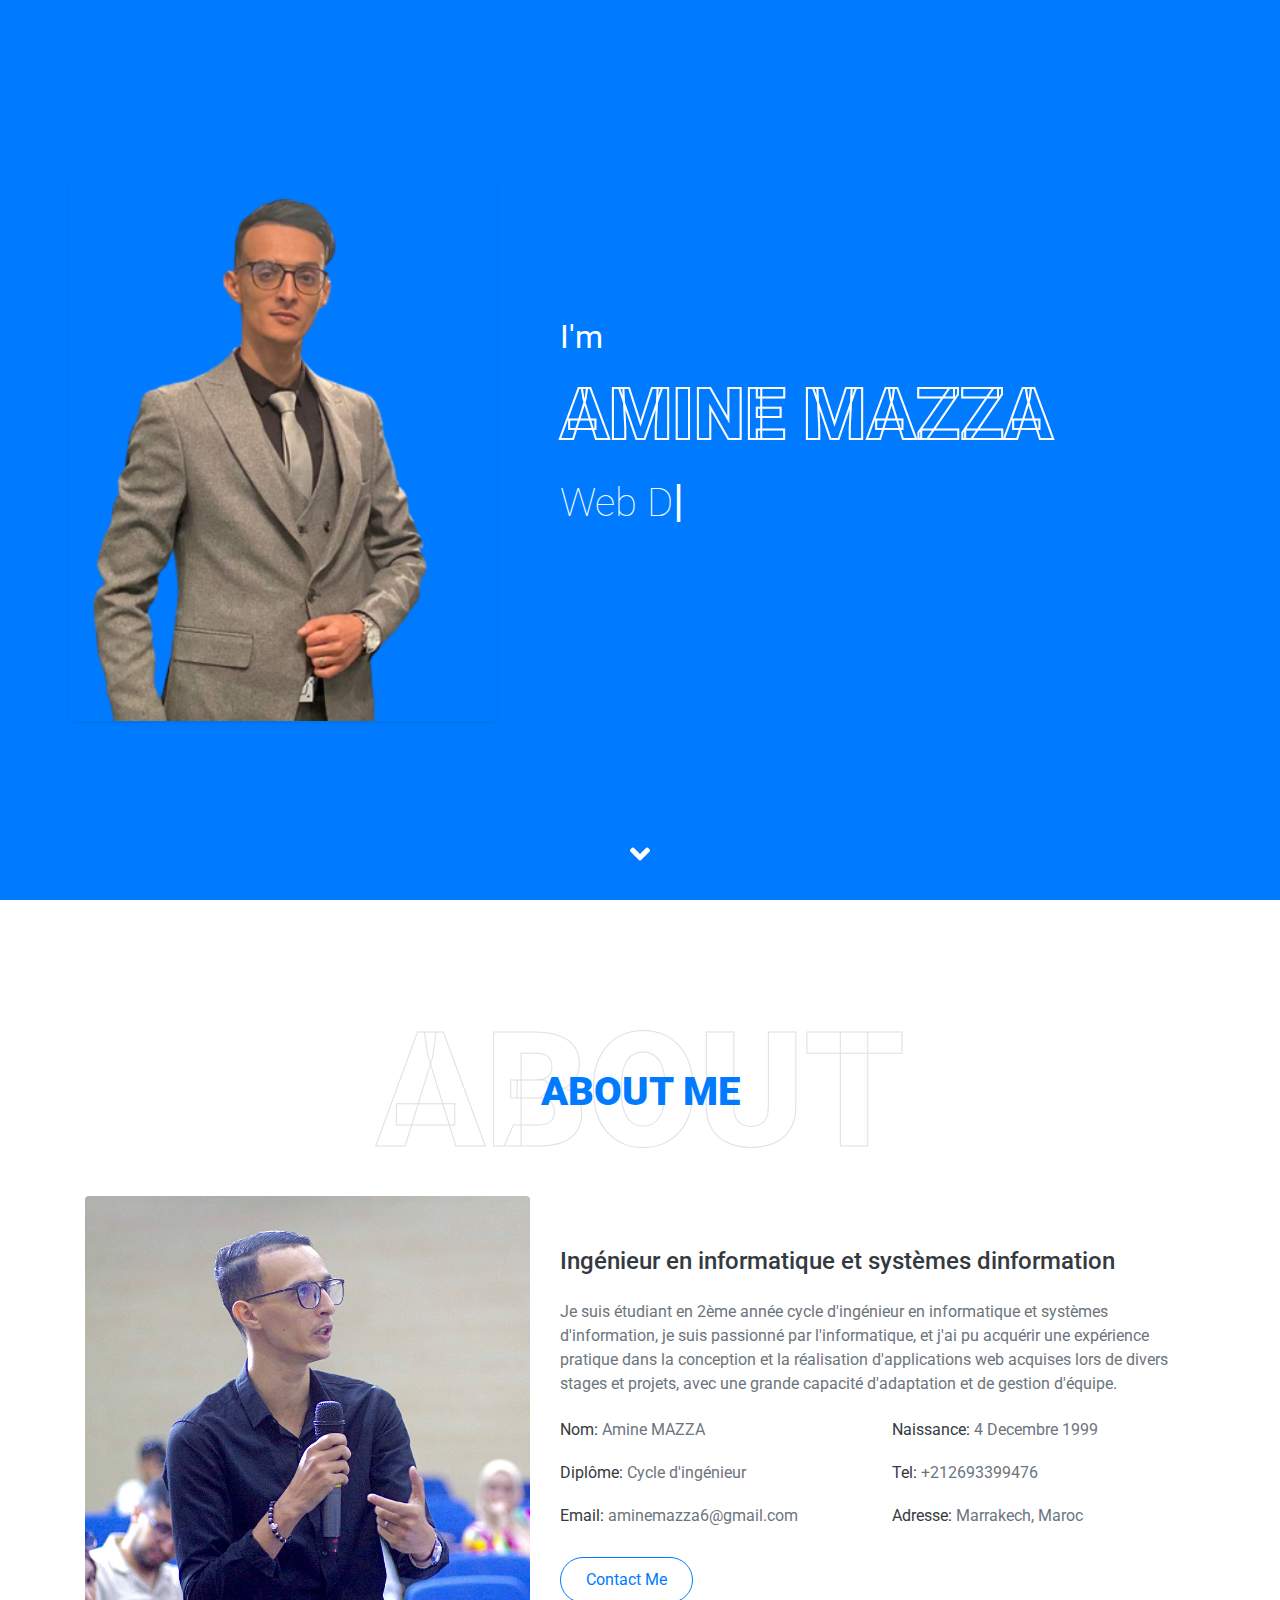
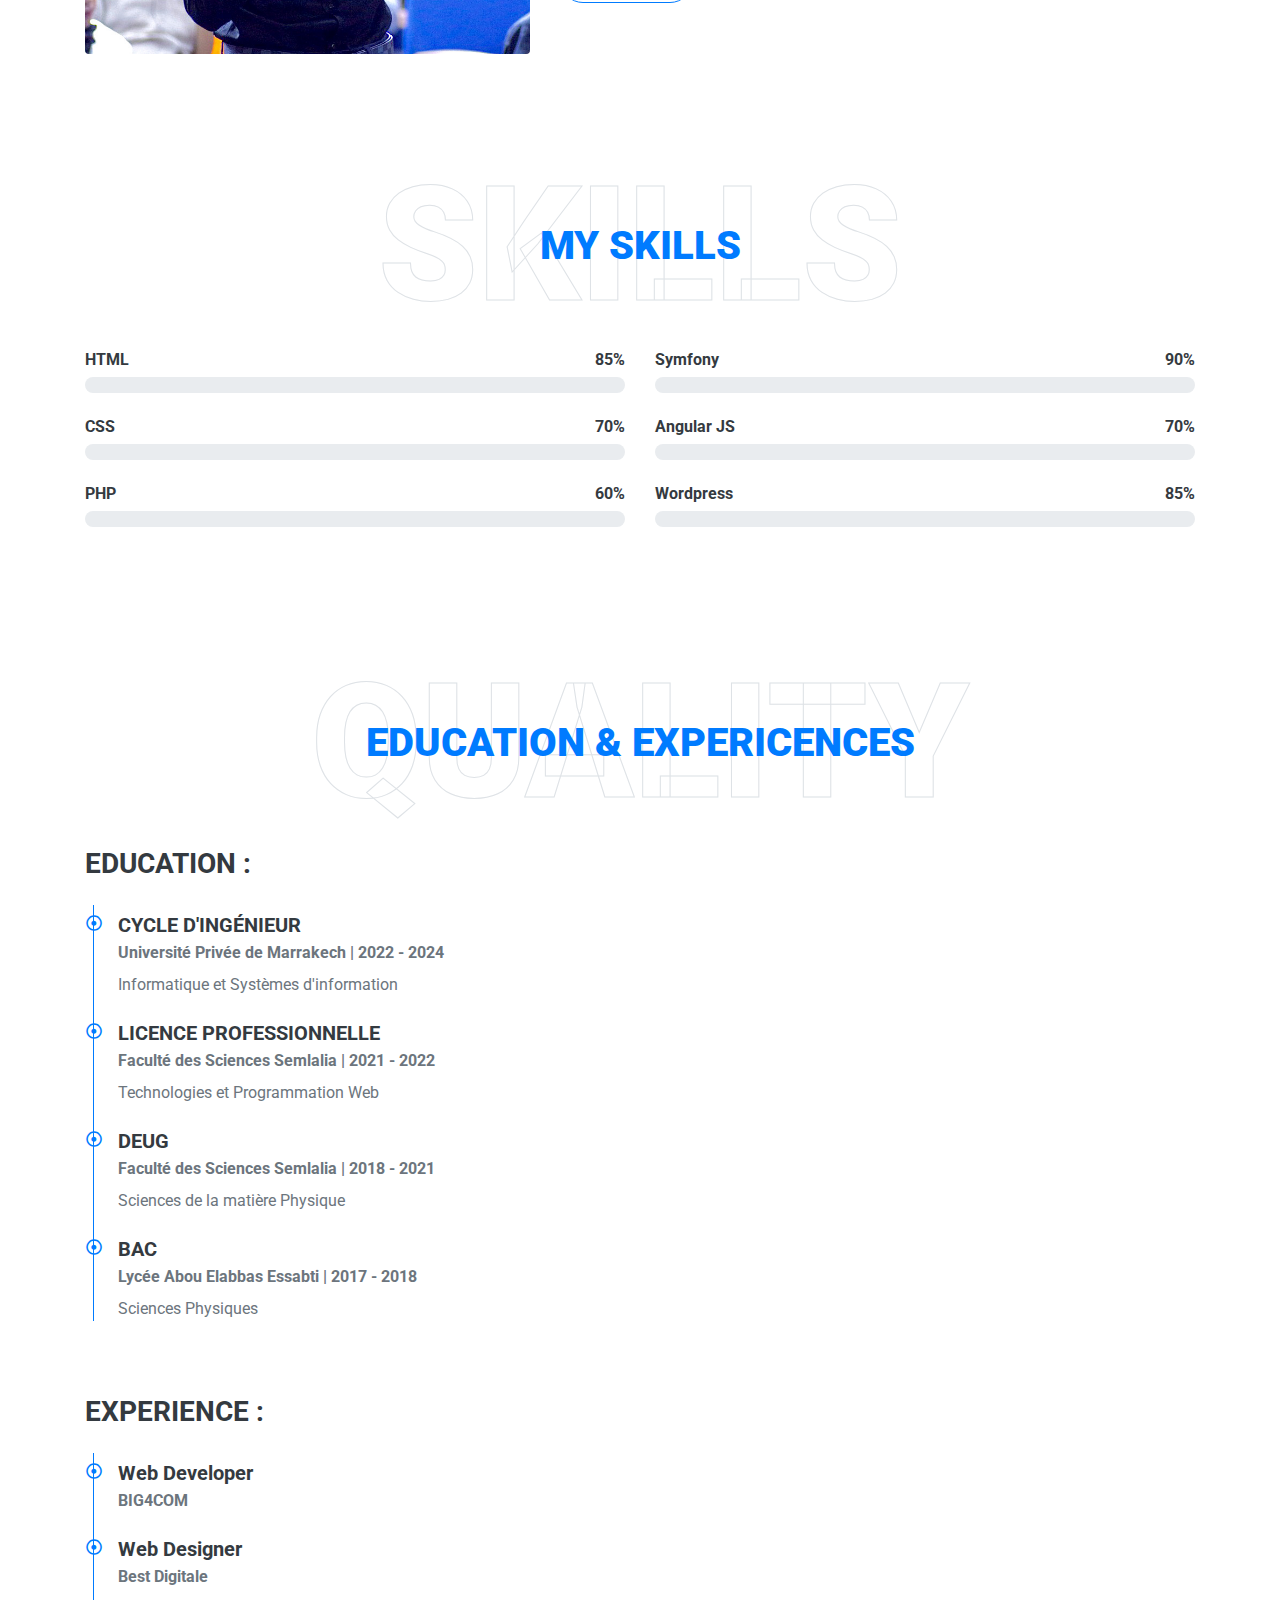
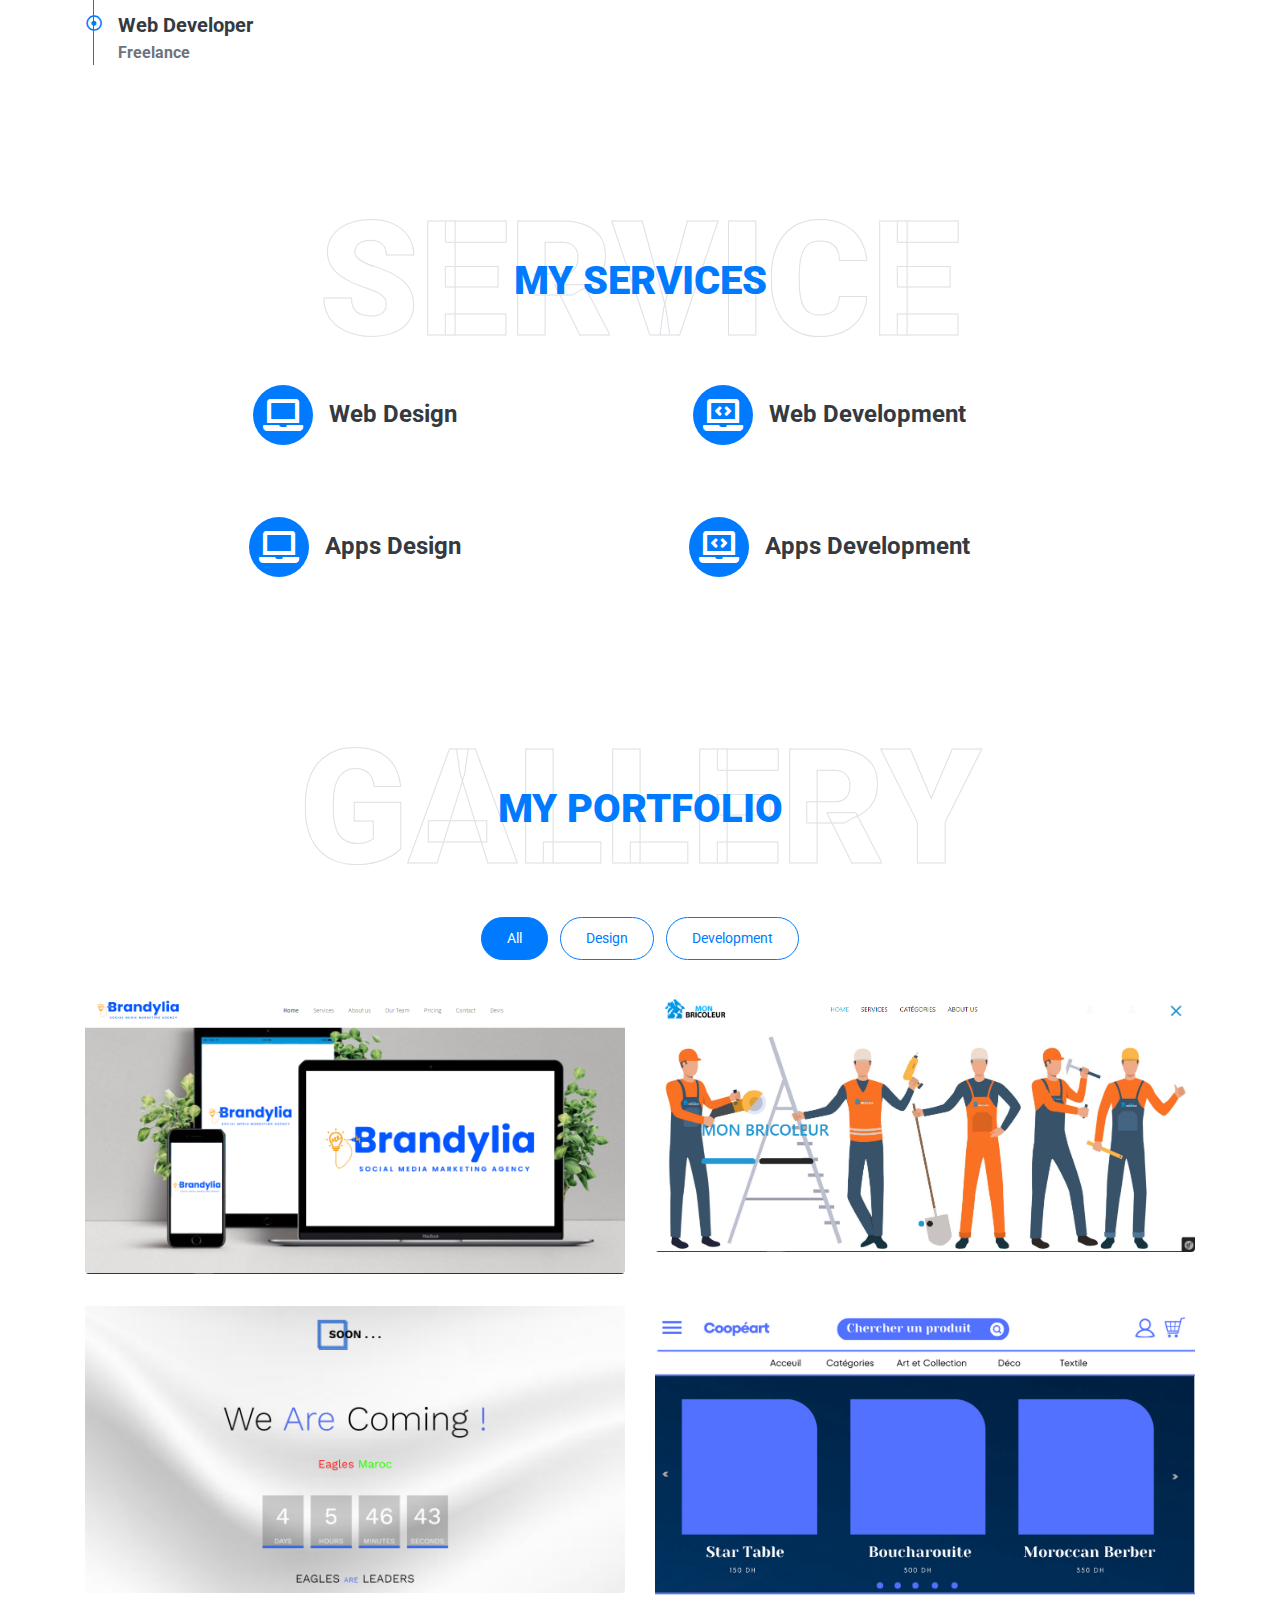
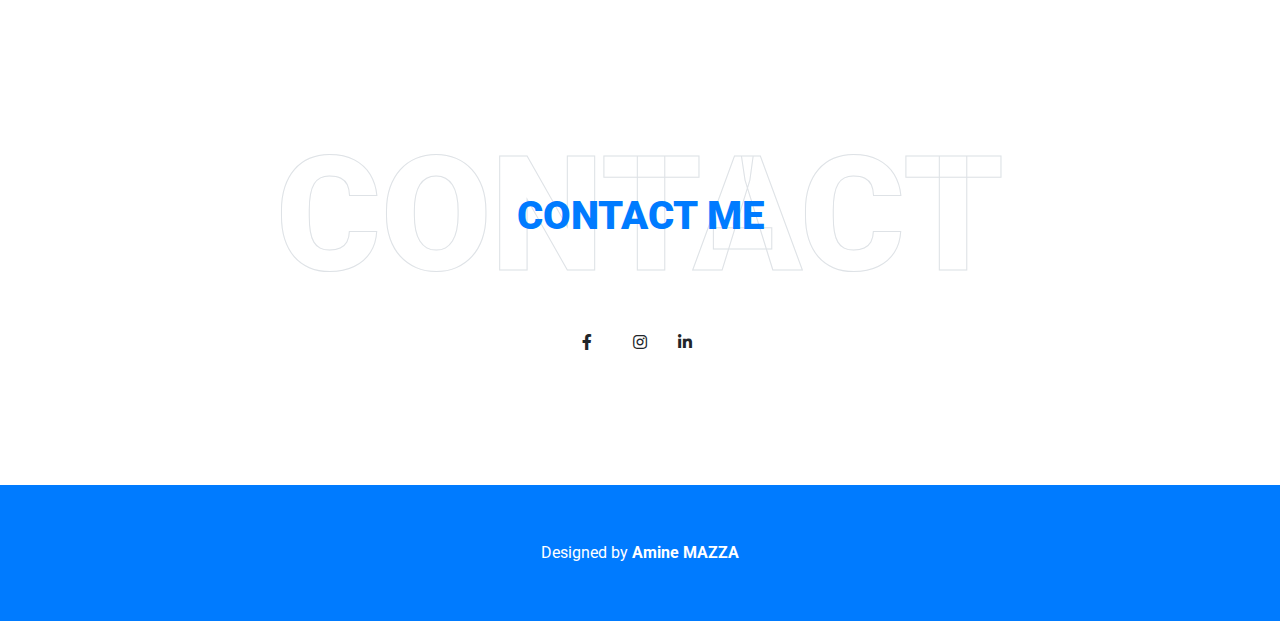
<file: freelancer-portfolio-template/index.html>
<!DOCTYPE html>
<html lang="en">

<head>
    <meta charset="utf-8">
    <title>Amine MAZZA</title>
    <meta content="width=device-width, initial-scale=1.0" name="viewport">
    <meta content="Amine mazza" name="keywords">
    <meta content="ingénieur logiciel" name="description">
    <link rel="icon" href="img/a.png">

    <!-- Favicon -->
    <link href="img/favicon.ico" rel="icon">

    <!-- Google Web Fonts -->
    <link rel="preconnect" href="https://fonts.gstatic.com">
    <link href="https://fonts.googleapis.com/css2?family=Roboto:wght@300;400;500;700;900&display=swap" rel="stylesheet"> 

    <!-- Font Awesome -->
    <link href="https://cdnjs.cloudflare.com/ajax/libs/font-awesome/5.10.0/css/all.min.css" rel="stylesheet">

    <!-- Libraries Stylesheet -->
    <link href="lib/owlcarousel/assets/owl.carousel.min.css" rel="stylesheet">
    <link href="lib/lightbox/css/lightbox.min.css" rel="stylesheet">

    <!-- Customized Bootstrap Stylesheet -->
    <link href="css/style.css" rel="stylesheet">
</head>

<body data-spy="scroll" data-target=".navbar" data-offset="51">
    <!-- Navbar Start -->
    <nav class="navbar fixed-top shadow-sm navbar-expand-lg bg-light navbar-light py-3 py-lg-0 px-lg-5">
        <a href="index.html" class="navbar-brand ml-lg-3">
            <h1 class="m-0 display-5"><span class="text-primary">Amine</span> MAZZA</h1>
        </a>
        <button type="button" class="navbar-toggler" data-toggle="collapse" data-target="#navbarCollapse">
            <span class="navbar-toggler-icon"></span>
        </button>
        <div class="collapse navbar-collapse px-lg-3" id="navbarCollapse">
            <div class="navbar-nav m-auto py-0">
                <a href="#home" class="nav-item nav-link active">Home</a>
                <a href="#about" class="nav-item nav-link">About Me</a>
                <a href="#skill" class="nav-item nav-link">Skills</a>
                <a href="#qualification" class="nav-item nav-link">Education</a>
                <a href="#service" class="nav-item nav-link">Services</a>
                <a href="#portfolio" class="nav-item nav-link">Portfolio</a>
                <!-- <a href="#testimonial" class="nav-item nav-link">Review</a> -->
                <!-- <a href="#blog" class="nav-item nav-link">Blog</a> -->
                <a href="#contact" class="nav-item nav-link">Contact Me</a>
            </div>
            <!-- <a href="" class="btn btn-outline-primary d-none d-lg-block">Hire Me</a> -->
        </div>
    </nav>
    <!-- Navbar End -->

    <!-- Header Start -->
    <div class="container-fluid bg-primary d-flex align-items-center mb-5 py-5" id="home" style="min-height: 100vh;">
        <div class="container">
            <div class="row align-items-center">
                <div class="col-lg-5 px-5 pl-lg-0 pb-5 pb-lg-0">
                    <img class="img-fluid w-100 rounded shadow-sm" src="img/Moi-removebg.png" alt="">
                </div>
                <div class="col-lg-7 text-center text-lg-left">
                    <h2 class="text-white font-weight-normal mb-3">I'm</h2>
                    <h1 class="display-3 text-uppercase text-primary mb-2" style="-webkit-text-stroke: 2px #ffffff;">Amine MAZZA</h1>
                    <h1 class="typed-text-output d-inline font-weight-lighter text-white"></h1>
                    <div class="typed-text d-none">Web Designer, Web Developer, Front End Developer, Apps Designer, Apps Developer</div>
                    <div class="d-flex align-items-center justify-content-center justify-content-lg-start pt-5">
                        <!-- <a href="" class="btn btn-outline-light mr-5">Contact me</a>  -->
                    </div>
                </div>
            </div>
        </div>
    </div>
    <!-- Header End -->


    <!-- About Start -->
    <div class="container-fluid py-5" id="about">
        <div class="container">
            <div class="position-relative d-flex align-items-center justify-content-center">
                <h1 class="display-1 text-uppercase text-white" style="-webkit-text-stroke: 1px #dee2e6;">About</h1>
                <h1 class="position-absolute text-uppercase text-primary">About Me</h1>
            </div>
            <div class="row align-items-center">
                <div class="col-lg-5 pb-4 pb-lg-0">
                    <img class="img-fluid rounded w-100" src="img/2022_08_13_20_14_IMG_1536.JPG" alt="">
                </div>
                <div class="col-lg-7">
                    <h4 class="mb-4">Ingénieur en informatique et systèmes dinformation</h4>
                    <p>Je suis étudiant en 2ème année cycle d'ingénieur en
                        informatique et systèmes d'information, je suis passionné par
                        l'informatique, et j'ai pu acquérir une expérience pratique dans
                        la conception et la réalisation d'applications web acquises lors
                        de divers stages et projets, avec une grande capacité
                        d'adaptation et de gestion d'équipe.</p>
                    <div class="row mb-3">
                        <div class="col-sm-6 py-2"><h6>Nom: <span class="text-secondary">Amine MAZZA</span></h6></div>
                        <div class="col-sm-6 py-2"><h6>Naissance: <span class="text-secondary">4 Decembre 1999</span></h6></div>
                        <div class="col-sm-6 py-2"><h6>Diplôme: <span class="text-secondary">Cycle d'ingénieur</span></h6></div>
                        <div class="col-sm-6 py-2"><h6>Tel: <span class="text-secondary">+212693399476</span></h6></div>
                        <div class="col-sm-6 py-2"><h6>Email: <span class="text-secondary">aminemazza6@gmail.com</span></h6></div>
                        <div class="col-sm-6 py-2"><h6>Adresse: <span class="text-secondary">Marrakech, Maroc</span></h6></div>
                    </div>
                    <a href="https://www.linkedin.com/in/amine-mazza/" target="_blank" class="btn btn-outline-primary mr-4">Contact Me</a>
                    <!-- <a href="" class="btn btn-outline-primary">Learn More</a> -->
                </div>
            </div>
        </div>
    </div>
    <!-- About End -->
        <!-- Skill Start -->
        <div class="container-fluid py-5" id="skill">
            <div class="container">
                <div class="position-relative d-flex align-items-center justify-content-center">
                    <h1 class="display-1 text-uppercase text-white" style="-webkit-text-stroke: 1px #dee2e6;">Skills</h1>
                    <h1 class="position-absolute text-uppercase text-primary">My Skills</h1>
                </div>
                <div class="row align-items-center">
                    <div class="col-md-6">
                        <div class="skill mb-4">
                            <div class="d-flex justify-content-between">
                                <h6 class="font-weight-bold">HTML</h6>
                                <h6 class="font-weight-bold">85%</h6>
                            </div>
                            <div class="progress">
                                <div class="progress-bar bg-primary" role="progressbar" aria-valuenow="95" aria-valuemin="0" aria-valuemax="100"></div>
                            </div>
                        </div>
                        <div class="skill mb-4">
                            <div class="d-flex justify-content-between">
                                <h6 class="font-weight-bold">CSS</h6>
                                <h6 class="font-weight-bold">70%</h6>
                            </div>
                            <div class="progress">
                                <div class="progress-bar bg-warning" role="progressbar" aria-valuenow="85" aria-valuemin="0" aria-valuemax="100"></div>
                            </div>
                        </div>
                        <div class="skill mb-4">
                            <div class="d-flex justify-content-between">
                                <h6 class="font-weight-bold">PHP</h6>
                                <h6 class="font-weight-bold">60%</h6>
                            </div>
                            <div class="progress">
                                <div class="progress-bar bg-danger" role="progressbar" aria-valuenow="90" aria-valuemin="0" aria-valuemax="100"></div>
                            </div>
                        </div>
                    </div>
                    <div class="col-md-6">
                        <div class="skill mb-4">
                            <div class="d-flex justify-content-between">
                                <h6 class="font-weight-bold">Symfony</h6>
                                <h6 class="font-weight-bold">90%</h6>
                            </div>
                            <div class="progress">
                                <div class="progress-bar bg-danger" role="progressbar" aria-valuenow="90" aria-valuemin="0" aria-valuemax="100"></div>
                            </div>
                        </div>
                        <div class="skill mb-4">
                            <div class="d-flex justify-content-between">
                                <h6 class="font-weight-bold">Angular JS</h6>
                                <h6 class="font-weight-bold">70%</h6>
                            </div>
                            <div class="progress">
                                <div class="progress-bar bg-dark" role="progressbar" aria-valuenow="95" aria-valuemin="0" aria-valuemax="100"></div>
                            </div>
                        </div>
                        <div class="skill mb-4">
                            <div class="d-flex justify-content-between">
                                <h6 class="font-weight-bold">Wordpress</h6>
                                <h6 class="font-weight-bold">85%</h6>
                            </div>
                            <div class="progress">
                                <div class="progress-bar bg-info" role="progressbar" aria-valuenow="85" aria-valuemin="0" aria-valuemax="100"></div>
                            </div>
                        </div>
                    </div>
                </div>
            </div>
        </div>
        <!-- Skill End -->

    <!-- Qualification Start -->
    <div class="container-fluid py-5" id="qualification">
        <div class="container">
            <div class="position-relative d-flex align-items-center justify-content-center">
                <h1 class="display-1 text-uppercase text-white" style="-webkit-text-stroke: 1px #dee2e6;">Quality</h1>
                <h1 class="position-absolute text-uppercase text-primary">Education & Expericences</h1>
            </div>
            <div class="row align-items-center">
                <div class="col-lg-6">
                    <h3 class="mb-4">EDUCATION : </h3>
                    <div class="border-left border-primary pt-2 pl-4 ml-2">
                        <div class="position-relative mb-4">
                            <i class="far fa-dot-circle text-primary position-absolute" style="top: 2px; left: -32px;"></i>
                            <h5 class="font-weight-bold mb-1">CYCLE D'INGÉNIEUR</h5>
                            <p class="mb-2"><strong>Université Privée de Marrakech | 2022 - 2024 </strong></p>
                            <p>Informatique et Systèmes d'information</p>
                        </div>
                        <div class="position-relative mb-4">
                            <i class="far fa-dot-circle text-primary position-absolute" style="top: 2px; left: -32px;"></i>
                            <h5 class="font-weight-bold mb-1">LICENCE PROFESSIONNELLE</h5>
                            <p class="mb-2"><strong>Faculté des Sciences Semlalia | 2021 - 2022</strong></p>
                            <p>Technologies et Programmation Web</p>
                        </div>
                        <div class="position-relative mb-4">
                            <i class="far fa-dot-circle text-primary position-absolute" style="top: 2px; left: -32px;"></i>
                            <h5 class="font-weight-bold mb-1">DEUG</h5>
                            <p class="mb-2"><strong>Faculté des Sciences Semlalia | 2018 - 2021</strong></p>
                            <p>Sciences de la matière Physique</p>
                        </div>
                        <div class="position-relative mb-4">
                            <i class="far fa-dot-circle text-primary position-absolute" style="top: 2px; left: -32px;"></i>
                            <h5 class="font-weight-bold mb-1">BAC</h5>
                            <p class="mb-2"><strong>Lycée Abou Elabbas Essabti | 2017 - 2018</strong></p>
                            <p>Sciences Physiques</p>
                        </div>
                    </div>
                </div>
                <div class="col-lg-7" style="margin-top:50px">
                    <h3 class="mb-4">EXPERIENCE : </h3>
                    <div class="border-left border-primary pt-2 pl-4 ml-2">
                        <div class="position-relative mb-4">
                            <i class="far fa-dot-circle text-primary position-absolute" style="top: 2px; left: -32px;"></i>
                            <h5 class="font-weight-bold mb-1">Web Developer</h5>
                            <p class="mb-2"><strong>BIG4COM</strong></p>
                            <!-- <p>La conception et la realisation d'une application web pour les bricoleurs</p> -->
                        </div>
                        <div class="position-relative mb-4">
                            <i class="far fa-dot-circle text-primary position-absolute" style="top: 2px; left: -32px;"></i>
                            <h5 class="font-weight-bold mb-1">Web Designer</h5>
                            <p class="mb-2"><strong>Best Digitale</strong></p>
                            <!-- <p>Tempor eos dolore amet tempor dolor tempor.</p> -->
                        </div>
                        <div class="position-relative mb-4">
                            <i class="far fa-dot-circle text-primary position-absolute" style="top: 2px; left: -32px;"></i>
                            <h5 class="font-weight-bold mb-1">Web Developer</h5>
                            <p class="mb-2"><strong>Freelance</strong></p>
                            <!-- <p>Tempor eos dolore amet tempor dolor tempor.</p> -->
                        </div>
                    </div>
                </div>
            </div>
        </div>
    </div>
    <!-- Qualification End -->
    <!-- Services Start -->
    <div class="container-fluid pt-5" id="service">
        <div class="container">
            <div class="position-relative d-flex align-items-center justify-content-center">
                <h1 class="display-1 text-uppercase text-white" style="-webkit-text-stroke: 1px #dee2e6;">Service</h1>
                <h1 class="position-absolute text-uppercase text-primary">My Services</h1>
            </div>
            <div class="row pb-3">
                <div class="col-lg-6 col-md-6 text-center mb-5">
                    <div class="d-flex align-items-center justify-content-center mb-4">
                        <i class="fa fa-2x fa-laptop service-icon bg-primary text-white mr-3"></i>
                        <h4 class="font-weight-bold m-0">Web Design</h4>
                    </div>
                    <!-- <p>Justo sit justo eos amet tempor amet clita amet ipsum eos elitr. Amet lorem lorem lorem est amet labore eirmod erat clita</p> -->
                    <!-- <a class="border-bottom border-primary text-decoration-none" href="">Read More</a> -->
                </div>
                <div class="col-lg-4 col-md-6 text-center mb-5">
                    <div class="d-flex align-items-center justify-content-center mb-4">
                        <i class="fa fa-2x fa-laptop-code service-icon bg-primary text-white mr-3"></i>
                        <h4 class="font-weight-bold m-0">Web Development</h4>
                    </div>
                    <!-- <p>Justo sit justo eos amet tempor amet clita amet ipsum eos elitr. Amet lorem lorem lorem est amet labore eirmod erat clita</p> -->
                    <!-- <a class="border-bottom border-primary text-decoration-none" href="">Read More</a> -->
                </div>
                <div class="col-lg-6 col-md-6 text-center mb-5">
                    <div class="d-flex align-items-center justify-content-center mb-4">
                        <i class="fa fa-2x fa-laptop service-icon bg-primary text-white mr-3"></i>
                        <h4 class="font-weight-bold m-0">Apps Design</h4>
                    </div>
                    <!-- <p>Justo sit justo eos amet tempor amet clita amet ipsum eos elitr. Amet lorem lorem lorem est amet labore eirmod erat clita</p> -->
                    <!-- <a class="border-bottom border-primary text-decoration-none" href="">Read More</a> -->
                </div>
                <div class="col-lg-4 col-md-6 text-center mb-5">
                    <div class="d-flex align-items-center justify-content-center mb-4">
                        <i class="fa fa-2x fa-laptop-code service-icon bg-primary text-white mr-3"></i>
                        <h4 class="font-weight-bold m-0">Apps Development</h4>
                    </div>
                    <!-- <p>Justo sit justo eos amet tempor amet clita amet ipsum eos elitr. Amet lorem lorem lorem est amet labore eirmod erat clita</p> -->
                    <!-- <a class="border-bottom border-primary text-decoration-none" href="">Read More</a> -->
                </div>
            </div>
        </div>
    </div>
    <!-- Services End -->


    <!-- Portfolio Start -->
    <div class="container-fluid pt-5 pb-3" id="portfolio">
        <div class="container">
            <div class="position-relative d-flex align-items-center justify-content-center">
                <h1 class="display-1 text-uppercase text-white" style="-webkit-text-stroke: 1px #dee2e6;">Gallery</h1>
                <h1 class="position-absolute text-uppercase text-primary">My Portfolio</h1>
            </div>
            <div class="row">
                <div class="col-12 text-center mb-2">
                    <ul class="list-inline mb-4" id="portfolio-flters">
                        <li class="btn btn-sm btn-outline-primary m-1 active"  data-filter="*">All</li>
                        <li class="btn btn-sm btn-outline-primary m-1" data-filter=".first">Design</li>
                        <li class="btn btn-sm btn-outline-primary m-1" data-filter=".second">Development</li>
                        <!-- <li class="btn btn-sm btn-outline-primary m-1" data-filter=".third">Marketing</li> -->
                    </ul>
                </div>
            </div>
            <div class="row portfolio-container">
                <div class="col-lg-6 col-md-6 mb-4 portfolio-item first">
                    <div class="position-relative overflow-hidden mb-2">
                        <img class="img-fluid rounded w-100" src="img/port1.png" alt="">
                        <div class="portfolio-btn bg-primary d-flex align-items-center justify-content-center">
                            <a href="img/port1.png" data-lightbox="portfolio">
                                <i class="fa fa-plus text-white" style="font-size: 60px;"></i>
                            </a>
                        </div>
                    </div>
                </div>
                <div class="col-lg-6 col-md-6 mb-4 portfolio-item second">
                    <div class="position-relative overflow-hidden mb-2">
                        <img class="img-fluid rounded w-100" src="img/port2.png" alt="">
                        <div class="portfolio-btn bg-primary d-flex align-items-center justify-content-center">
                            <a href="img/port2-1.png" data-lightbox="portfolio">
                                <i class="fa fa-plus text-white" style="font-size: 60px;"></i>
                            </a>
                        </div>
                    </div>
                </div>
                <!-- <div class="col-lg-6 col-md-6 mb-4 portfolio-item third">
                    <div class="position-relative overflow-hidden mb-2">
                        <img class="img-fluid rounded w-100" src="img/port2.png" alt="">
                        <div class="portfolio-btn bg-primary d-flex align-items-center justify-content-center">
                            <a href="img/port2-1.png" data-lightbox="portfolio">
                                <i class="fa fa-plus text-white" style="font-size: 60px;"></i>
                            </a>
                        </div>
                    </div>
                </div> -->
                <div class="col-lg-6 col-md-6 mb-4 portfolio-item second">
                    <div class="position-relative overflow-hidden mb-2">
                        <img class="img-fluid rounded w-100" src="img/port3.png" alt="">
                        <div class="portfolio-btn bg-primary d-flex align-items-center justify-content-center">
                            <a href="img/port3.png" data-lightbox="portfolio">
                                <i class="fa fa-plus text-white" style="font-size: 60px;"></i>
                            </a>
                        </div>
                    </div>
                </div>
                <div class="col-lg-6 col-md-6 mb-4 portfolio-item first">
                    <div class="position-relative overflow-hidden mb-2">
                        <img class="img-fluid rounded w-100" src="img/port4.png" alt="">
                        <div class="portfolio-btn bg-primary d-flex align-items-center justify-content-center">
                            <a href="img/port4-1.png" data-lightbox="portfolio">
                                <i class="fa fa-plus text-white" style="font-size: 60px;"></i>
                            </a>
                        </div>
                    </div>
                </div>
                <!-- <div class="col-lg-6 col-md-6 mb-4 portfolio-item third">
                    <div class="position-relative overflow-hidden mb-2">
                        <img class="img-fluid rounded w-100" src="img/port2.png" alt="">
                        <div class="portfolio-btn bg-primary d-flex align-items-center justify-content-center">
                            <a href="img/port2-1.png" data-lightbox="portfolio">
                                <i class="fa fa-plus text-white" style="font-size: 60px;"></i>
                            </a>
                        </div>
                    </div>
                </div> -->
            </div>
        </div>
    </div>
    <!-- Portfolio End -->
    <!-- Contact Start -->
    <div class="container-fluid py-5" id="contact">
        <div class="container">
            <div class="position-relative d-flex align-items-center justify-content-center">
                <h1 class="display-1 text-uppercase text-white" style="-webkit-text-stroke: 1px #dee2e6;">Contact</h1>
                <h1 class="position-absolute text-uppercase text-primary">Contact Me</h1>
            </div>
            <div class="d-flex justify-content-center mb-4">
                <!-- <a class="btn btn-light btn-social mr-2" href="#"><i class="fab fa-twitter"></i></a> -->
                <a class="btn btn-light btn-social mr-2" href="https://web.facebook.com/amin.mazza.1/" target="_blank"><i class="fab fa-facebook-f"></i></a>
                <a class="btn btn-light btn-social" href="https://www.instagram.com/amine.mazza/?hl=fr" target="_blank"><i class="fab fa-instagram"></i></a>
                <a class="btn btn-light btn-social mr-2" href="https://www.linkedin.com/in/amine-mazza/" target="_blank"><i class="fab fa-linkedin-in"></i></a>
            </div>
        </div>
    </div>
    <!-- Contact End -->


    <!-- Footer Start -->
    <div class="container-fluid bg-primary text-white mt-5 py-5 px-sm-3 px-md-5">
        <div class="container text-center py-2">
            Designed by <a class="text-white font-weight-bold" href="https://www.linkedin.com/in/amine-mazza/" target="_blank">Amine MAZZA</a>
        </div>
    </div>
    <!-- Footer End -->

    <!-- Scroll to Bottom -->
    <i class="fa fa-2x fa-angle-down text-white scroll-to-bottom"></i>

    <!-- Back to Top -->
    <a href="#" class="btn btn-outline-dark px-0 back-to-top"><i class="fa fa-angle-double-up"></i></a>


    <!-- JavaScript Libraries -->
    <script src="https://code.jquery.com/jquery-3.4.1.min.js"></script>
    <script src="https://stackpath.bootstrapcdn.com/bootstrap/4.4.1/js/bootstrap.bundle.min.js"></script>
    <script src="lib/typed/typed.min.js"></script>
    <script src="lib/easing/easing.min.js"></script>
    <script src="lib/waypoints/waypoints.min.js"></script>
    <script src="lib/owlcarousel/owl.carousel.min.js"></script>
    <script src="lib/isotope/isotope.pkgd.min.js"></script>
    <script src="lib/lightbox/js/lightbox.min.js"></script>

    <!-- Contact Javascript File -->
    <script src="mail/jqBootstrapValidation.min.js"></script>
    <script src="mail/contact.js"></script>

    <!-- Template Javascript -->
    <script src="js/main.js"></script>
</body>

</html>
</file>
<file: freelancer-portfolio-template/css/style.css>
/******* Bootstrap Theming ********/
/*!
 * Bootstrap v4.5.3 (https://getbootstrap.com/)
 * Copyright 2011-2020 The Bootstrap Authors
 * Copyright 2011-2020 Twitter, Inc.
 * Licensed under MIT (https://github.com/twbs/bootstrap/blob/main/LICENSE)
 */
:root {
  --blue: #007bff;
  --indigo: #6610f2;
  --purple: #6f42c1;
  --pink: #e83e8c;
  --red: #dc3545;
  --orange: #fd7e14;
  --yellow: #ffc107;
  --green: #28a745;
  --teal: #20c997;
  --cyan: #17a2b8;
  --white: #fff;
  --gray: #6c757d;
  --gray-dark: #343a40;
  --primary: #007bff;
  --secondary: #6c757d;
  --success: #28a745;
  --info: #17a2b8;
  --warning: #ffc107;
  --danger: #dc3545;
  --light: #ffffff;
  --dark: #343a40;
  --breakpoint-xs: 0;
  --breakpoint-sm: 576px;
  --breakpoint-md: 768px;
  --breakpoint-lg: 992px;
  --breakpoint-xl: 1200px;
  --font-family-sans-serif: "Roboto", sans-serif;
  --font-family-monospace: SFMono-Regular, Menlo, Monaco, Consolas, "Liberation Mono", "Courier New", monospace;
}

*,
*::before,
*::after {
  box-sizing: border-box;
}

html {
  font-family: sans-serif;
  line-height: 1.15;
  -webkit-text-size-adjust: 100%;
  -webkit-tap-highlight-color: rgba(0, 0, 0, 0);
}

article, aside, figcaption, figure, footer, header, hgroup, main, nav, section {
  display: block;
}

body {
  margin: 0;
  font-family: "Roboto", sans-serif;
  font-size: 1rem;
  font-weight: 400;
  line-height: 1.5;
  color: #6c757d;
  text-align: left;
  background-color: #ffffff;
}

[tabindex="-1"]:focus:not(:focus-visible) {
  outline: 0 !important;
}

hr {
  box-sizing: content-box;
  height: 0;
  overflow: visible;
}

h1, h2, h3, h4, h5, h6 {
  margin-top: 0;
  margin-bottom: 0.5rem;
}

p {
  margin-top: 0;
  margin-bottom: 1rem;
}

abbr[title],
abbr[data-original-title] {
  text-decoration: underline;
  text-decoration: underline dotted;
  cursor: help;
  border-bottom: 0;
  text-decoration-skip-ink: none;
}

address {
  margin-bottom: 1rem;
  font-style: normal;
  line-height: inherit;
}

ol,
ul,
dl {
  margin-top: 0;
  margin-bottom: 1rem;
}

ol ol,
ul ul,
ol ul,
ul ol {
  margin-bottom: 0;
}

dt {
  font-weight: 700;
}

dd {
  margin-bottom: .5rem;
  margin-left: 0;
}

blockquote {
  margin: 0 0 1rem;
}

b,
strong {
  font-weight: bolder;
}

small {
  font-size: 80%;
}

sub,
sup {
  position: relative;
  font-size: 75%;
  line-height: 0;
  vertical-align: baseline;
}

sub {
  bottom: -.25em;
}

sup {
  top: -.5em;
}

a {
  color: #007bff;
  text-decoration: none;
  background-color: transparent;
}

a:hover {
  color: #078571;
  text-decoration: underline;
}

a:not([href]):not([class]) {
  color: inherit;
  text-decoration: none;
}

a:not([href]):not([class]):hover {
  color: inherit;
  text-decoration: none;
}

pre,
code,
kbd,
samp {
  font-family: SFMono-Regular, Menlo, Monaco, Consolas, "Liberation Mono", "Courier New", monospace;
  font-size: 1em;
}

pre {
  margin-top: 0;
  margin-bottom: 1rem;
  overflow: auto;
  -ms-overflow-style: scrollbar;
}

figure {
  margin: 0 0 1rem;
}

img {
  vertical-align: middle;
  border-style: none;
}

svg {
  overflow: hidden;
  vertical-align: middle;
}

table {
  border-collapse: collapse;
}

caption {
  padding-top: 0.75rem;
  padding-bottom: 0.75rem;
  color: #6c757d;
  text-align: left;
  caption-side: bottom;
}

th {
  text-align: inherit;
  text-align: -webkit-match-parent;
}

label {
  display: inline-block;
  margin-bottom: 0.5rem;
}

button {
  border-radius: 0;
}

button:focus {
  outline: 1px dotted;
  outline: 5px auto -webkit-focus-ring-color;
}

input,
button,
select,
optgroup,
textarea {
  margin: 0;
  font-family: inherit;
  font-size: inherit;
  line-height: inherit;
}

button,
input {
  overflow: visible;
}

button,
select {
  text-transform: none;
}

[role="button"] {
  cursor: pointer;
}

select {
  word-wrap: normal;
}

button,
[type="button"],
[type="reset"],
[type="submit"] {
  -webkit-appearance: button;
}

button:not(:disabled),
[type="button"]:not(:disabled),
[type="reset"]:not(:disabled),
[type="submit"]:not(:disabled) {
  cursor: pointer;
}

button::-moz-focus-inner,
[type="button"]::-moz-focus-inner,
[type="reset"]::-moz-focus-inner,
[type="submit"]::-moz-focus-inner {
  padding: 0;
  border-style: none;
}

input[type="radio"],
input[type="checkbox"] {
  box-sizing: border-box;
  padding: 0;
}

textarea {
  overflow: auto;
  resize: vertical;
}

fieldset {
  min-width: 0;
  padding: 0;
  margin: 0;
  border: 0;
}

legend {
  display: block;
  width: 100%;
  max-width: 100%;
  padding: 0;
  margin-bottom: .5rem;
  font-size: 1.5rem;
  line-height: inherit;
  color: inherit;
  white-space: normal;
}

@media (max-width: 1200px) {
  legend {
    font-size: calc(1.275rem + 0.3vw) ;
  }
}

progress {
  vertical-align: baseline;
}

[type="number"]::-webkit-inner-spin-button,
[type="number"]::-webkit-outer-spin-button {
  height: auto;
}

[type="search"] {
  outline-offset: -2px;
  -webkit-appearance: none;
}

[type="search"]::-webkit-search-decoration {
  -webkit-appearance: none;
}

::-webkit-file-upload-button {
  font: inherit;
  -webkit-appearance: button;
}

output {
  display: inline-block;
}

summary {
  display: list-item;
  cursor: pointer;
}

template {
  display: none;
}

[hidden] {
  display: none !important;
}

h1, h2, h3, h4, h5, h6,
.h1, .h2, .h3, .h4, .h5, .h6 {
  margin-bottom: 0.5rem;
  font-weight: 500;
  line-height: 1.2;
  color: #343a40;
}

h1, .h1 {
  font-size: 2.5rem;
}

@media (max-width: 1200px) {
  h1, .h1 {
    font-size: calc(1.375rem + 1.5vw) ;
  }
}

h2, .h2 {
  font-size: 2rem;
}

@media (max-width: 1200px) {
  h2, .h2 {
    font-size: calc(1.325rem + 0.9vw) ;
  }
}

h3, .h3 {
  font-size: 1.75rem;
}

@media (max-width: 1200px) {
  h3, .h3 {
    font-size: calc(1.3rem + 0.6vw) ;
  }
}

h4, .h4 {
  font-size: 1.5rem;
}

@media (max-width: 1200px) {
  h4, .h4 {
    font-size: calc(1.275rem + 0.3vw) ;
  }
}

h5, .h5 {
  font-size: 1.25rem;
}

h6, .h6 {
  font-size: 1rem;
}

.lead {
  font-size: 1.25rem;
  font-weight: 300;
}

.display-1 {
  font-size: 10rem;
  font-weight: 300;
  line-height: 1.2;
}

@media (max-width: 1200px) {
  .display-1 {
    font-size: calc(2.125rem + 10.5vw) ;
  }
}

.display-2 {
  font-size: 5.5rem;
  font-weight: 300;
  line-height: 1.2;
}

@media (max-width: 1200px) {
  .display-2 {
    font-size: calc(1.675rem + 5.1vw) ;
  }
}

.display-3 {
  font-size: 4.5rem;
  font-weight: 300;
  line-height: 1.2;
}

@media (max-width: 1200px) {
  .display-3 {
    font-size: calc(1.575rem + 3.9vw) ;
  }
}

.display-4 {
  font-size: 3.5rem;
  font-weight: 300;
  line-height: 1.2;
}

@media (max-width: 1200px) {
  .display-4 {
    font-size: calc(1.475rem + 2.7vw) ;
  }
}

hr {
  margin-top: 1rem;
  margin-bottom: 1rem;
  border: 0;
  border-top: 1px solid rgba(0, 0, 0, 0.1);
}

small,
.small {
  font-size: 80%;
  font-weight: 400;
}

mark,
.mark {
  padding: 0.2em;
  background-color: #fcf8e3;
}

.list-unstyled {
  padding-left: 0;
  list-style: none;
}

.list-inline {
  padding-left: 0;
  list-style: none;
}

.list-inline-item {
  display: inline-block;
}

.list-inline-item:not(:last-child) {
  margin-right: 0.5rem;
}

.initialism {
  font-size: 90%;
  text-transform: uppercase;
}

.blockquote {
  margin-bottom: 1rem;
  font-size: 1.25rem;
}

.blockquote-footer {
  display: block;
  font-size: 80%;
  color: #6c757d;
}

.blockquote-footer::before {
  content: "\2014\00A0";
}

.img-fluid {
  max-width: 100%;
  height: auto;
}

.img-thumbnail {
  padding: 0.25rem;
  background-color: #ffffff;
  border: 1px solid #dee2e6;
  border-radius: 0.25rem;
  max-width: 100%;
  height: auto;
}

.figure {
  display: inline-block;
}

.figure-img {
  margin-bottom: 0.5rem;
  line-height: 1;
}

.figure-caption {
  font-size: 90%;
  color: #6c757d;
}

code {
  font-size: 87.5%;
  color: #e83e8c;
  word-wrap: break-word;
}

a > code {
  color: inherit;
}

kbd {
  padding: 0.2rem 0.4rem;
  font-size: 87.5%;
  color: #fff;
  background-color: #212529;
  border-radius: 0.2rem;
}

kbd kbd {
  padding: 0;
  font-size: 100%;
  font-weight: 700;
}

pre {
  display: block;
  font-size: 87.5%;
  color: #212529;
}

pre code {
  font-size: inherit;
  color: inherit;
  word-break: normal;
}

.pre-scrollable {
  max-height: 340px;
  overflow-y: scroll;
}

.container,
.container-fluid,
.container-sm,
.container-md,
.container-lg,
.container-xl {
  width: 100%;
  padding-right: 15px;
  padding-left: 15px;
  margin-right: auto;
  margin-left: auto;
}

@media (min-width: 576px) {
  .container, .container-sm {
    max-width: 540px;
  }
}

@media (min-width: 768px) {
  .container, .container-sm, .container-md {
    max-width: 720px;
  }
}

@media (min-width: 992px) {
  .container, .container-sm, .container-md, .container-lg {
    max-width: 960px;
  }
}

@media (min-width: 1200px) {
  .container, .container-sm, .container-md, .container-lg, .container-xl {
    max-width: 1140px;
  }
}

.row {
  display: flex;
  flex-wrap: wrap;
  margin-right: -15px;
  margin-left: -15px;
}

.no-gutters {
  margin-right: 0;
  margin-left: 0;
}

.no-gutters > .col,
.no-gutters > [class*="col-"] {
  padding-right: 0;
  padding-left: 0;
}

.col-1, .col-2, .col-3, .col-4, .col-5, .col-6, .col-7, .col-8, .col-9, .col-10, .col-11, .col-12, .col,
.col-auto, .col-sm-1, .col-sm-2, .col-sm-3, .col-sm-4, .col-sm-5, .col-sm-6, .col-sm-7, .col-sm-8, .col-sm-9, .col-sm-10, .col-sm-11, .col-sm-12, .col-sm,
.col-sm-auto, .col-md-1, .col-md-2, .col-md-3, .col-md-4, .col-md-5, .col-md-6, .col-md-7, .col-md-8, .col-md-9, .col-md-10, .col-md-11, .col-md-12, .col-md,
.col-md-auto, .col-lg-1, .col-lg-2, .col-lg-3, .col-lg-4, .col-lg-5, .col-lg-6, .col-lg-7, .col-lg-8, .col-lg-9, .col-lg-10, .col-lg-11, .col-lg-12, .col-lg,
.col-lg-auto, .col-xl-1, .col-xl-2, .col-xl-3, .col-xl-4, .col-xl-5, .col-xl-6, .col-xl-7, .col-xl-8, .col-xl-9, .col-xl-10, .col-xl-11, .col-xl-12, .col-xl,
.col-xl-auto {
  position: relative;
  width: 100%;
  padding-right: 15px;
  padding-left: 15px;
}

.col {
  flex-basis: 0;
  flex-grow: 1;
  max-width: 100%;
}

.row-cols-1 > * {
  flex: 0 0 100%;
  max-width: 100%;
}

.row-cols-2 > * {
  flex: 0 0 50%;
  max-width: 50%;
}

.row-cols-3 > * {
  flex: 0 0 33.33333%;
  max-width: 33.33333%;
}

.row-cols-4 > * {
  flex: 0 0 25%;
  max-width: 25%;
}

.row-cols-5 > * {
  flex: 0 0 20%;
  max-width: 20%;
}

.row-cols-6 > * {
  flex: 0 0 16.66667%;
  max-width: 16.66667%;
}

.col-auto {
  flex: 0 0 auto;
  width: auto;
  max-width: 100%;
}

.col-1 {
  flex: 0 0 8.33333%;
  max-width: 8.33333%;
}

.col-2 {
  flex: 0 0 16.66667%;
  max-width: 16.66667%;
}

.col-3 {
  flex: 0 0 25%;
  max-width: 25%;
}

.col-4 {
  flex: 0 0 33.33333%;
  max-width: 33.33333%;
}

.col-5 {
  flex: 0 0 41.66667%;
  max-width: 41.66667%;
}

.col-6 {
  flex: 0 0 50%;
  max-width: 50%;
}

.col-7 {
  flex: 0 0 58.33333%;
  max-width: 58.33333%;
}

.col-8 {
  flex: 0 0 66.66667%;
  max-width: 66.66667%;
}

.col-9 {
  flex: 0 0 75%;
  max-width: 75%;
}

.col-10 {
  flex: 0 0 83.33333%;
  max-width: 83.33333%;
}

.col-11 {
  flex: 0 0 91.66667%;
  max-width: 91.66667%;
}

.col-12 {
  flex: 0 0 100%;
  max-width: 100%;
}

.order-first {
  order: -1;
}

.order-last {
  order: 13;
}

.order-0 {
  order: 0;
}

.order-1 {
  order: 1;
}

.order-2 {
  order: 2;
}

.order-3 {
  order: 3;
}

.order-4 {
  order: 4;
}

.order-5 {
  order: 5;
}

.order-6 {
  order: 6;
}

.order-7 {
  order: 7;
}

.order-8 {
  order: 8;
}

.order-9 {
  order: 9;
}

.order-10 {
  order: 10;
}

.order-11 {
  order: 11;
}

.order-12 {
  order: 12;
}

.offset-1 {
  margin-left: 8.33333%;
}

.offset-2 {
  margin-left: 16.66667%;
}

.offset-3 {
  margin-left: 25%;
}

.offset-4 {
  margin-left: 33.33333%;
}

.offset-5 {
  margin-left: 41.66667%;
}

.offset-6 {
  margin-left: 50%;
}

.offset-7 {
  margin-left: 58.33333%;
}

.offset-8 {
  margin-left: 66.66667%;
}

.offset-9 {
  margin-left: 75%;
}

.offset-10 {
  margin-left: 83.33333%;
}

.offset-11 {
  margin-left: 91.66667%;
}

@media (min-width: 576px) {
  .col-sm {
    flex-basis: 0;
    flex-grow: 1;
    max-width: 100%;
  }
  .row-cols-sm-1 > * {
    flex: 0 0 100%;
    max-width: 100%;
  }
  .row-cols-sm-2 > * {
    flex: 0 0 50%;
    max-width: 50%;
  }
  .row-cols-sm-3 > * {
    flex: 0 0 33.33333%;
    max-width: 33.33333%;
  }
  .row-cols-sm-4 > * {
    flex: 0 0 25%;
    max-width: 25%;
  }
  .row-cols-sm-5 > * {
    flex: 0 0 20%;
    max-width: 20%;
  }
  .row-cols-sm-6 > * {
    flex: 0 0 16.66667%;
    max-width: 16.66667%;
  }
  .col-sm-auto {
    flex: 0 0 auto;
    width: auto;
    max-width: 100%;
  }
  .col-sm-1 {
    flex: 0 0 8.33333%;
    max-width: 8.33333%;
  }
  .col-sm-2 {
    flex: 0 0 16.66667%;
    max-width: 16.66667%;
  }
  .col-sm-3 {
    flex: 0 0 25%;
    max-width: 25%;
  }
  .col-sm-4 {
    flex: 0 0 33.33333%;
    max-width: 33.33333%;
  }
  .col-sm-5 {
    flex: 0 0 41.66667%;
    max-width: 41.66667%;
  }
  .col-sm-6 {
    flex: 0 0 50%;
    max-width: 50%;
  }
  .col-sm-7 {
    flex: 0 0 58.33333%;
    max-width: 58.33333%;
  }
  .col-sm-8 {
    flex: 0 0 66.66667%;
    max-width: 66.66667%;
  }
  .col-sm-9 {
    flex: 0 0 75%;
    max-width: 75%;
  }
  .col-sm-10 {
    flex: 0 0 83.33333%;
    max-width: 83.33333%;
  }
  .col-sm-11 {
    flex: 0 0 91.66667%;
    max-width: 91.66667%;
  }
  .col-sm-12 {
    flex: 0 0 100%;
    max-width: 100%;
  }
  .order-sm-first {
    order: -1;
  }
  .order-sm-last {
    order: 13;
  }
  .order-sm-0 {
    order: 0;
  }
  .order-sm-1 {
    order: 1;
  }
  .order-sm-2 {
    order: 2;
  }
  .order-sm-3 {
    order: 3;
  }
  .order-sm-4 {
    order: 4;
  }
  .order-sm-5 {
    order: 5;
  }
  .order-sm-6 {
    order: 6;
  }
  .order-sm-7 {
    order: 7;
  }
  .order-sm-8 {
    order: 8;
  }
  .order-sm-9 {
    order: 9;
  }
  .order-sm-10 {
    order: 10;
  }
  .order-sm-11 {
    order: 11;
  }
  .order-sm-12 {
    order: 12;
  }
  .offset-sm-0 {
    margin-left: 0;
  }
  .offset-sm-1 {
    margin-left: 8.33333%;
  }
  .offset-sm-2 {
    margin-left: 16.66667%;
  }
  .offset-sm-3 {
    margin-left: 25%;
  }
  .offset-sm-4 {
    margin-left: 33.33333%;
  }
  .offset-sm-5 {
    margin-left: 41.66667%;
  }
  .offset-sm-6 {
    margin-left: 50%;
  }
  .offset-sm-7 {
    margin-left: 58.33333%;
  }
  .offset-sm-8 {
    margin-left: 66.66667%;
  }
  .offset-sm-9 {
    margin-left: 75%;
  }
  .offset-sm-10 {
    margin-left: 83.33333%;
  }
  .offset-sm-11 {
    margin-left: 91.66667%;
  }
}

@media (min-width: 768px) {
  .col-md {
    flex-basis: 0;
    flex-grow: 1;
    max-width: 100%;
  }
  .row-cols-md-1 > * {
    flex: 0 0 100%;
    max-width: 100%;
  }
  .row-cols-md-2 > * {
    flex: 0 0 50%;
    max-width: 50%;
  }
  .row-cols-md-3 > * {
    flex: 0 0 33.33333%;
    max-width: 33.33333%;
  }
  .row-cols-md-4 > * {
    flex: 0 0 25%;
    max-width: 25%;
  }
  .row-cols-md-5 > * {
    flex: 0 0 20%;
    max-width: 20%;
  }
  .row-cols-md-6 > * {
    flex: 0 0 16.66667%;
    max-width: 16.66667%;
  }
  .col-md-auto {
    flex: 0 0 auto;
    width: auto;
    max-width: 100%;
  }
  .col-md-1 {
    flex: 0 0 8.33333%;
    max-width: 8.33333%;
  }
  .col-md-2 {
    flex: 0 0 16.66667%;
    max-width: 16.66667%;
  }
  .col-md-3 {
    flex: 0 0 25%;
    max-width: 25%;
  }
  .col-md-4 {
    flex: 0 0 33.33333%;
    max-width: 33.33333%;
  }
  .col-md-5 {
    flex: 0 0 41.66667%;
    max-width: 41.66667%;
  }
  .col-md-6 {
    flex: 0 0 50%;
    max-width: 50%;
  }
  .col-md-7 {
    flex: 0 0 58.33333%;
    max-width: 58.33333%;
  }
  .col-md-8 {
    flex: 0 0 66.66667%;
    max-width: 66.66667%;
  }
  .col-md-9 {
    flex: 0 0 75%;
    max-width: 75%;
  }
  .col-md-10 {
    flex: 0 0 83.33333%;
    max-width: 83.33333%;
  }
  .col-md-11 {
    flex: 0 0 91.66667%;
    max-width: 91.66667%;
  }
  .col-md-12 {
    flex: 0 0 100%;
    max-width: 100%;
  }
  .order-md-first {
    order: -1;
  }
  .order-md-last {
    order: 13;
  }
  .order-md-0 {
    order: 0;
  }
  .order-md-1 {
    order: 1;
  }
  .order-md-2 {
    order: 2;
  }
  .order-md-3 {
    order: 3;
  }
  .order-md-4 {
    order: 4;
  }
  .order-md-5 {
    order: 5;
  }
  .order-md-6 {
    order: 6;
  }
  .order-md-7 {
    order: 7;
  }
  .order-md-8 {
    order: 8;
  }
  .order-md-9 {
    order: 9;
  }
  .order-md-10 {
    order: 10;
  }
  .order-md-11 {
    order: 11;
  }
  .order-md-12 {
    order: 12;
  }
  .offset-md-0 {
    margin-left: 0;
  }
  .offset-md-1 {
    margin-left: 8.33333%;
  }
  .offset-md-2 {
    margin-left: 16.66667%;
  }
  .offset-md-3 {
    margin-left: 25%;
  }
  .offset-md-4 {
    margin-left: 33.33333%;
  }
  .offset-md-5 {
    margin-left: 41.66667%;
  }
  .offset-md-6 {
    margin-left: 50%;
  }
  .offset-md-7 {
    margin-left: 58.33333%;
  }
  .offset-md-8 {
    margin-left: 66.66667%;
  }
  .offset-md-9 {
    margin-left: 75%;
  }
  .offset-md-10 {
    margin-left: 83.33333%;
  }
  .offset-md-11 {
    margin-left: 91.66667%;
  }
}

@media (min-width: 992px) {
  .col-lg {
    flex-basis: 0;
    flex-grow: 1;
    max-width: 100%;
  }
  .row-cols-lg-1 > * {
    flex: 0 0 100%;
    max-width: 100%;
  }
  .row-cols-lg-2 > * {
    flex: 0 0 50%;
    max-width: 50%;
  }
  .row-cols-lg-3 > * {
    flex: 0 0 33.33333%;
    max-width: 33.33333%;
  }
  .row-cols-lg-4 > * {
    flex: 0 0 25%;
    max-width: 25%;
  }
  .row-cols-lg-5 > * {
    flex: 0 0 20%;
    max-width: 20%;
  }
  .row-cols-lg-6 > * {
    flex: 0 0 16.66667%;
    max-width: 16.66667%;
  }
  .col-lg-auto {
    flex: 0 0 auto;
    width: auto;
    max-width: 100%;
  }
  .col-lg-1 {
    flex: 0 0 8.33333%;
    max-width: 8.33333%;
  }
  .col-lg-2 {
    flex: 0 0 16.66667%;
    max-width: 16.66667%;
  }
  .col-lg-3 {
    flex: 0 0 25%;
    max-width: 25%;
  }
  .col-lg-4 {
    flex: 0 0 33.33333%;
    max-width: 33.33333%;
  }
  .col-lg-5 {
    flex: 0 0 41.66667%;
    max-width: 41.66667%;
  }
  .col-lg-6 {
    flex: 0 0 50%;
    max-width: 50%;
  }
  .col-lg-7 {
    flex: 0 0 58.33333%;
    max-width: 58.33333%;
  }
  .col-lg-8 {
    flex: 0 0 66.66667%;
    max-width: 66.66667%;
  }
  .col-lg-9 {
    flex: 0 0 75%;
    max-width: 75%;
  }
  .col-lg-10 {
    flex: 0 0 83.33333%;
    max-width: 83.33333%;
  }
  .col-lg-11 {
    flex: 0 0 91.66667%;
    max-width: 91.66667%;
  }
  .col-lg-12 {
    flex: 0 0 100%;
    max-width: 100%;
  }
  .order-lg-first {
    order: -1;
  }
  .order-lg-last {
    order: 13;
  }
  .order-lg-0 {
    order: 0;
  }
  .order-lg-1 {
    order: 1;
  }
  .order-lg-2 {
    order: 2;
  }
  .order-lg-3 {
    order: 3;
  }
  .order-lg-4 {
    order: 4;
  }
  .order-lg-5 {
    order: 5;
  }
  .order-lg-6 {
    order: 6;
  }
  .order-lg-7 {
    order: 7;
  }
  .order-lg-8 {
    order: 8;
  }
  .order-lg-9 {
    order: 9;
  }
  .order-lg-10 {
    order: 10;
  }
  .order-lg-11 {
    order: 11;
  }
  .order-lg-12 {
    order: 12;
  }
  .offset-lg-0 {
    margin-left: 0;
  }
  .offset-lg-1 {
    margin-left: 8.33333%;
  }
  .offset-lg-2 {
    margin-left: 16.66667%;
  }
  .offset-lg-3 {
    margin-left: 25%;
  }
  .offset-lg-4 {
    margin-left: 33.33333%;
  }
  .offset-lg-5 {
    margin-left: 41.66667%;
  }
  .offset-lg-6 {
    margin-left: 50%;
  }
  .offset-lg-7 {
    margin-left: 58.33333%;
  }
  .offset-lg-8 {
    margin-left: 66.66667%;
  }
  .offset-lg-9 {
    margin-left: 75%;
  }
  .offset-lg-10 {
    margin-left: 83.33333%;
  }
  .offset-lg-11 {
    margin-left: 91.66667%;
  }
}

@media (min-width: 1200px) {
  .col-xl {
    flex-basis: 0;
    flex-grow: 1;
    max-width: 100%;
  }
  .row-cols-xl-1 > * {
    flex: 0 0 100%;
    max-width: 100%;
  }
  .row-cols-xl-2 > * {
    flex: 0 0 50%;
    max-width: 50%;
  }
  .row-cols-xl-3 > * {
    flex: 0 0 33.33333%;
    max-width: 33.33333%;
  }
  .row-cols-xl-4 > * {
    flex: 0 0 25%;
    max-width: 25%;
  }
  .row-cols-xl-5 > * {
    flex: 0 0 20%;
    max-width: 20%;
  }
  .row-cols-xl-6 > * {
    flex: 0 0 16.66667%;
    max-width: 16.66667%;
  }
  .col-xl-auto {
    flex: 0 0 auto;
    width: auto;
    max-width: 100%;
  }
  .col-xl-1 {
    flex: 0 0 8.33333%;
    max-width: 8.33333%;
  }
  .col-xl-2 {
    flex: 0 0 16.66667%;
    max-width: 16.66667%;
  }
  .col-xl-3 {
    flex: 0 0 25%;
    max-width: 25%;
  }
  .col-xl-4 {
    flex: 0 0 33.33333%;
    max-width: 33.33333%;
  }
  .col-xl-5 {
    flex: 0 0 41.66667%;
    max-width: 41.66667%;
  }
  .col-xl-6 {
    flex: 0 0 50%;
    max-width: 50%;
  }
  .col-xl-7 {
    flex: 0 0 58.33333%;
    max-width: 58.33333%;
  }
  .col-xl-8 {
    flex: 0 0 66.66667%;
    max-width: 66.66667%;
  }
  .col-xl-9 {
    flex: 0 0 75%;
    max-width: 75%;
  }
  .col-xl-10 {
    flex: 0 0 83.33333%;
    max-width: 83.33333%;
  }
  .col-xl-11 {
    flex: 0 0 91.66667%;
    max-width: 91.66667%;
  }
  .col-xl-12 {
    flex: 0 0 100%;
    max-width: 100%;
  }
  .order-xl-first {
    order: -1;
  }
  .order-xl-last {
    order: 13;
  }
  .order-xl-0 {
    order: 0;
  }
  .order-xl-1 {
    order: 1;
  }
  .order-xl-2 {
    order: 2;
  }
  .order-xl-3 {
    order: 3;
  }
  .order-xl-4 {
    order: 4;
  }
  .order-xl-5 {
    order: 5;
  }
  .order-xl-6 {
    order: 6;
  }
  .order-xl-7 {
    order: 7;
  }
  .order-xl-8 {
    order: 8;
  }
  .order-xl-9 {
    order: 9;
  }
  .order-xl-10 {
    order: 10;
  }
  .order-xl-11 {
    order: 11;
  }
  .order-xl-12 {
    order: 12;
  }
  .offset-xl-0 {
    margin-left: 0;
  }
  .offset-xl-1 {
    margin-left: 8.33333%;
  }
  .offset-xl-2 {
    margin-left: 16.66667%;
  }
  .offset-xl-3 {
    margin-left: 25%;
  }
  .offset-xl-4 {
    margin-left: 33.33333%;
  }
  .offset-xl-5 {
    margin-left: 41.66667%;
  }
  .offset-xl-6 {
    margin-left: 50%;
  }
  .offset-xl-7 {
    margin-left: 58.33333%;
  }
  .offset-xl-8 {
    margin-left: 66.66667%;
  }
  .offset-xl-9 {
    margin-left: 75%;
  }
  .offset-xl-10 {
    margin-left: 83.33333%;
  }
  .offset-xl-11 {
    margin-left: 91.66667%;
  }
}

.table {
  width: 100%;
  margin-bottom: 1rem;
  color: #6c757d;
}

.table th,
.table td {
  padding: 0.75rem;
  vertical-align: top;
  border-top: 1px solid #dee2e6;
}

.table thead th {
  vertical-align: bottom;
  border-bottom: 2px solid #dee2e6;
}

.table tbody + tbody {
  border-top: 2px solid #dee2e6;
}

.table-sm th,
.table-sm td {
  padding: 0.3rem;
}

.table-bordered {
  border: 1px solid #dee2e6;
}

.table-bordered th,
.table-bordered td {
  border: 1px solid #dee2e6;
}

.table-bordered thead th,
.table-bordered thead td {
  border-bottom-width: 2px;
}

.table-borderless th,
.table-borderless td,
.table-borderless thead th,
.table-borderless tbody + tbody {
  border: 0;
}

.table-striped tbody tr:nth-of-type(odd) {
  background-color: rgba(0, 0, 0, 0.05);
}

.table-hover tbody tr:hover {
  color: #6c757d;
  background-color: rgba(0, 0, 0, 0.075);
}

.table-primary,
.table-primary > th,
.table-primary > td {
  background-color: #bbf1e9;
}

.table-primary th,
.table-primary td,
.table-primary thead th,
.table-primary tbody + tbody {
  border-color: #80e6d5;
}

.table-hover .table-primary:hover {
  background-color: #a6ede2;
}

.table-hover .table-primary:hover > td,
.table-hover .table-primary:hover > th {
  background-color: #a6ede2;
}

.table-secondary,
.table-secondary > th,
.table-secondary > td {
  background-color: #d6d8db;
}

.table-secondary th,
.table-secondary td,
.table-secondary thead th,
.table-secondary tbody + tbody {
  border-color: #b3b7bb;
}

.table-hover .table-secondary:hover {
  background-color: #c8cbcf;
}

.table-hover .table-secondary:hover > td,
.table-hover .table-secondary:hover > th {
  background-color: #c8cbcf;
}

.table-success,
.table-success > th,
.table-success > td {
  background-color: #c3e6cb;
}

.table-success th,
.table-success td,
.table-success thead th,
.table-success tbody + tbody {
  border-color: #8fd19e;
}

.table-hover .table-success:hover {
  background-color: #b1dfbb;
}

.table-hover .table-success:hover > td,
.table-hover .table-success:hover > th {
  background-color: #b1dfbb;
}

.table-info,
.table-info > th,
.table-info > td {
  background-color: #bee5eb;
}

.table-info th,
.table-info td,
.table-info thead th,
.table-info tbody + tbody {
  border-color: #86cfda;
}

.table-hover .table-info:hover {
  background-color: #abdde5;
}

.table-hover .table-info:hover > td,
.table-hover .table-info:hover > th {
  background-color: #abdde5;
}

.table-warning,
.table-warning > th,
.table-warning > td {
  background-color: #ffeeba;
}

.table-warning th,
.table-warning td,
.table-warning thead th,
.table-warning tbody + tbody {
  border-color: #ffdf7e;
}

.table-hover .table-warning:hover {
  background-color: #ffe8a1;
}

.table-hover .table-warning:hover > td,
.table-hover .table-warning:hover > th {
  background-color: #ffe8a1;
}

.table-danger,
.table-danger > th,
.table-danger > td {
  background-color: #f5c6cb;
}

.table-danger th,
.table-danger td,
.table-danger thead th,
.table-danger tbody + tbody {
  border-color: #ed969e;
}

.table-hover .table-danger:hover {
  background-color: #f1b0b7;
}

.table-hover .table-danger:hover > td,
.table-hover .table-danger:hover > th {
  background-color: #f1b0b7;
}

.table-light,
.table-light > th,
.table-light > td {
  background-color: white;
}

.table-light th,
.table-light td,
.table-light thead th,
.table-light tbody + tbody {
  border-color: white;
}

.table-hover .table-light:hover {
  background-color: #f2f2f2;
}

.table-hover .table-light:hover > td,
.table-hover .table-light:hover > th {
  background-color: #f2f2f2;
}

.table-dark,
.table-dark > th,
.table-dark > td {
  background-color: #c6c8ca;
}

.table-dark th,
.table-dark td,
.table-dark thead th,
.table-dark tbody + tbody {
  border-color: #95999c;
}

.table-hover .table-dark:hover {
  background-color: #b9bbbe;
}

.table-hover .table-dark:hover > td,
.table-hover .table-dark:hover > th {
  background-color: #b9bbbe;
}

.table-active,
.table-active > th,
.table-active > td {
  background-color: rgba(0, 0, 0, 0.075);
}

.table-hover .table-active:hover {
  background-color: rgba(0, 0, 0, 0.075);
}

.table-hover .table-active:hover > td,
.table-hover .table-active:hover > th {
  background-color: rgba(0, 0, 0, 0.075);
}

.table .thead-dark th {
  color: #fff;
  background-color: #343a40;
  border-color: #454d55;
}

.table .thead-light th {
  color: #495057;
  background-color: #e9ecef;
  border-color: #dee2e6;
}

.table-dark {
  color: #fff;
  background-color: #343a40;
}

.table-dark th,
.table-dark td,
.table-dark thead th {
  border-color: #454d55;
}

.table-dark.table-bordered {
  border: 0;
}

.table-dark.table-striped tbody tr:nth-of-type(odd) {
  background-color: rgba(255, 255, 255, 0.05);
}

.table-dark.table-hover tbody tr:hover {
  color: #fff;
  background-color: rgba(255, 255, 255, 0.075);
}

@media (max-width: 575.98px) {
  .table-responsive-sm {
    display: block;
    width: 100%;
    overflow-x: auto;
    -webkit-overflow-scrolling: touch;
  }
  .table-responsive-sm > .table-bordered {
    border: 0;
  }
}

@media (max-width: 767.98px) {
  .table-responsive-md {
    display: block;
    width: 100%;
    overflow-x: auto;
    -webkit-overflow-scrolling: touch;
  }
  .table-responsive-md > .table-bordered {
    border: 0;
  }
}

@media (max-width: 991.98px) {
  .table-responsive-lg {
    display: block;
    width: 100%;
    overflow-x: auto;
    -webkit-overflow-scrolling: touch;
  }
  .table-responsive-lg > .table-bordered {
    border: 0;
  }
}

@media (max-width: 1199.98px) {
  .table-responsive-xl {
    display: block;
    width: 100%;
    overflow-x: auto;
    -webkit-overflow-scrolling: touch;
  }
  .table-responsive-xl > .table-bordered {
    border: 0;
  }
}

.table-responsive {
  display: block;
  width: 100%;
  overflow-x: auto;
  -webkit-overflow-scrolling: touch;
}

.table-responsive > .table-bordered {
  border: 0;
}

.form-control {
  display: block;
  width: 100%;
  height: calc(1.5em + 0.75rem + 2px);
  padding: 0.375rem 0.75rem;
  font-size: 1rem;
  font-weight: 400;
  line-height: 1.5;
  color: #495057;
  background-color: #fff;
  background-clip: padding-box;
  border: 1px solid #ced4da;
  border-radius: 0.25rem;
  transition: border-color 0.15s ease-in-out, box-shadow 0.15s ease-in-out;
}

@media (prefers-reduced-motion: reduce) {
  .form-control {
    transition: none;
  }
}

.form-control::-ms-expand {
  background-color: transparent;
  border: 0;
}

.form-control:-moz-focusring {
  color: transparent;
  text-shadow: 0 0 0 #495057;
}

.form-control:focus {
  color: #495057;
  background-color: #fff;
  border-color: #62f7df;
  outline: 0;
  box-shadow: 0 0 0 0.2rem rgba(11, 206, 175, 0.25);
}

.form-control::placeholder {
  color: #6c757d;
  opacity: 1;
}

.form-control:disabled, .form-control[readonly] {
  background-color: #e9ecef;
  opacity: 1;
}

input[type="date"].form-control,
input[type="time"].form-control,
input[type="datetime-local"].form-control,
input[type="month"].form-control {
  appearance: none;
}

select.form-control:focus::-ms-value {
  color: #495057;
  background-color: #fff;
}

.form-control-file,
.form-control-range {
  display: block;
  width: 100%;
}

.col-form-label {
  padding-top: calc(0.375rem + 1px);
  padding-bottom: calc(0.375rem + 1px);
  margin-bottom: 0;
  font-size: inherit;
  line-height: 1.5;
}

.col-form-label-lg {
  padding-top: calc(0.5rem + 1px);
  padding-bottom: calc(0.5rem + 1px);
  font-size: 1.25rem;
  line-height: 1.5;
}

.col-form-label-sm {
  padding-top: calc(0.25rem + 1px);
  padding-bottom: calc(0.25rem + 1px);
  font-size: 0.875rem;
  line-height: 1.5;
}

.form-control-plaintext {
  display: block;
  width: 100%;
  padding: 0.375rem 0;
  margin-bottom: 0;
  font-size: 1rem;
  line-height: 1.5;
  color: #6c757d;
  background-color: transparent;
  border: solid transparent;
  border-width: 1px 0;
}

.form-control-plaintext.form-control-sm, .form-control-plaintext.form-control-lg {
  padding-right: 0;
  padding-left: 0;
}

.form-control-sm {
  height: calc(1.5em + 0.5rem + 2px);
  padding: 0.25rem 0.5rem;
  font-size: 0.875rem;
  line-height: 1.5;
  border-radius: 0.2rem;
}

.form-control-lg {
  height: calc(1.5em + 1rem + 2px);
  padding: 0.5rem 1rem;
  font-size: 1.25rem;
  line-height: 1.5;
  border-radius: 0.3rem;
}

select.form-control[size], select.form-control[multiple] {
  height: auto;
}

textarea.form-control {
  height: auto;
}

.form-group {
  margin-bottom: 1rem;
}

.form-text {
  display: block;
  margin-top: 0.25rem;
}

.form-row {
  display: flex;
  flex-wrap: wrap;
  margin-right: -5px;
  margin-left: -5px;
}

.form-row > .col,
.form-row > [class*="col-"] {
  padding-right: 5px;
  padding-left: 5px;
}

.form-check {
  position: relative;
  display: block;
  padding-left: 1.25rem;
}

.form-check-input {
  position: absolute;
  margin-top: 0.3rem;
  margin-left: -1.25rem;
}

.form-check-input[disabled] ~ .form-check-label,
.form-check-input:disabled ~ .form-check-label {
  color: #6c757d;
}

.form-check-label {
  margin-bottom: 0;
}

.form-check-inline {
  display: inline-flex;
  align-items: center;
  padding-left: 0;
  margin-right: 0.75rem;
}

.form-check-inline .form-check-input {
  position: static;
  margin-top: 0;
  margin-right: 0.3125rem;
  margin-left: 0;
}

.valid-feedback {
  display: none;
  width: 100%;
  margin-top: 0.25rem;
  font-size: 80%;
  color: #28a745;
}

.valid-tooltip {
  position: absolute;
  top: 100%;
  left: 0;
  z-index: 5;
  display: none;
  max-width: 100%;
  padding: 0.25rem 0.5rem;
  margin-top: .1rem;
  font-size: 0.875rem;
  line-height: 1.5;
  color: #fff;
  background-color: rgba(40, 167, 69, 0.9);
  border-radius: 0.25rem;
}

.was-validated :valid ~ .valid-feedback,
.was-validated :valid ~ .valid-tooltip,
.is-valid ~ .valid-feedback,
.is-valid ~ .valid-tooltip {
  display: block;
}

.was-validated .form-control:valid, .form-control.is-valid {
  border-color: #28a745;
  padding-right: calc(1.5em + 0.75rem);
  background-image: url("data:image/svg+xml,%3csvg xmlns='http://www.w3.org/2000/svg' width='8' height='8' viewBox='0 0 8 8'%3e%3cpath fill='%2328a745' d='M2.3 6.73L.6 4.53c-.4-1.04.46-1.4 1.1-.8l1.1 1.4 3.4-3.8c.6-.63 1.6-.27 1.2.7l-4 4.6c-.43.5-.8.4-1.1.1z'/%3e%3c/svg%3e");
  background-repeat: no-repeat;
  background-position: right calc(0.375em + 0.1875rem) center;
  background-size: calc(0.75em + 0.375rem) calc(0.75em + 0.375rem);
}

.was-validated .form-control:valid:focus, .form-control.is-valid:focus {
  border-color: #28a745;
  box-shadow: 0 0 0 0.2rem rgba(40, 167, 69, 0.25);
}

.was-validated textarea.form-control:valid, textarea.form-control.is-valid {
  padding-right: calc(1.5em + 0.75rem);
  background-position: top calc(0.375em + 0.1875rem) right calc(0.375em + 0.1875rem);
}

.was-validated .custom-select:valid, .custom-select.is-valid {
  border-color: #28a745;
  padding-right: calc(0.75em + 2.3125rem);
  background: url("data:image/svg+xml,%3csvg xmlns='http://www.w3.org/2000/svg' width='4' height='5' viewBox='0 0 4 5'%3e%3cpath fill='%23343a40' d='M2 0L0 2h4zm0 5L0 3h4z'/%3e%3c/svg%3e") no-repeat right 0.75rem center/8px 10px, url("data:image/svg+xml,%3csvg xmlns='http://www.w3.org/2000/svg' width='8' height='8' viewBox='0 0 8 8'%3e%3cpath fill='%2328a745' d='M2.3 6.73L.6 4.53c-.4-1.04.46-1.4 1.1-.8l1.1 1.4 3.4-3.8c.6-.63 1.6-.27 1.2.7l-4 4.6c-.43.5-.8.4-1.1.1z'/%3e%3c/svg%3e") #fff no-repeat center right 1.75rem/calc(0.75em + 0.375rem) calc(0.75em + 0.375rem);
}

.was-validated .custom-select:valid:focus, .custom-select.is-valid:focus {
  border-color: #28a745;
  box-shadow: 0 0 0 0.2rem rgba(40, 167, 69, 0.25);
}

.was-validated .form-check-input:valid ~ .form-check-label, .form-check-input.is-valid ~ .form-check-label {
  color: #28a745;
}

.was-validated .form-check-input:valid ~ .valid-feedback,
.was-validated .form-check-input:valid ~ .valid-tooltip, .form-check-input.is-valid ~ .valid-feedback,
.form-check-input.is-valid ~ .valid-tooltip {
  display: block;
}

.was-validated .custom-control-input:valid ~ .custom-control-label, .custom-control-input.is-valid ~ .custom-control-label {
  color: #28a745;
}

.was-validated .custom-control-input:valid ~ .custom-control-label::before, .custom-control-input.is-valid ~ .custom-control-label::before {
  border-color: #28a745;
}

.was-validated .custom-control-input:valid:checked ~ .custom-control-label::before, .custom-control-input.is-valid:checked ~ .custom-control-label::before {
  border-color: #34ce57;
  background-color: #34ce57;
}

.was-validated .custom-control-input:valid:focus ~ .custom-control-label::before, .custom-control-input.is-valid:focus ~ .custom-control-label::before {
  box-shadow: 0 0 0 0.2rem rgba(40, 167, 69, 0.25);
}

.was-validated .custom-control-input:valid:focus:not(:checked) ~ .custom-control-label::before, .custom-control-input.is-valid:focus:not(:checked) ~ .custom-control-label::before {
  border-color: #28a745;
}

.was-validated .custom-file-input:valid ~ .custom-file-label, .custom-file-input.is-valid ~ .custom-file-label {
  border-color: #28a745;
}

.was-validated .custom-file-input:valid:focus ~ .custom-file-label, .custom-file-input.is-valid:focus ~ .custom-file-label {
  border-color: #28a745;
  box-shadow: 0 0 0 0.2rem rgba(40, 167, 69, 0.25);
}

.invalid-feedback {
  display: none;
  width: 100%;
  margin-top: 0.25rem;
  font-size: 80%;
  color: #dc3545;
}

.invalid-tooltip {
  position: absolute;
  top: 100%;
  left: 0;
  z-index: 5;
  display: none;
  max-width: 100%;
  padding: 0.25rem 0.5rem;
  margin-top: .1rem;
  font-size: 0.875rem;
  line-height: 1.5;
  color: #fff;
  background-color: rgba(220, 53, 69, 0.9);
  border-radius: 0.25rem;
}

.was-validated :invalid ~ .invalid-feedback,
.was-validated :invalid ~ .invalid-tooltip,
.is-invalid ~ .invalid-feedback,
.is-invalid ~ .invalid-tooltip {
  display: block;
}

.was-validated .form-control:invalid, .form-control.is-invalid {
  border-color: #dc3545;
  padding-right: calc(1.5em + 0.75rem);
  background-image: url("data:image/svg+xml,%3csvg xmlns='http://www.w3.org/2000/svg' width='12' height='12' fill='none' stroke='%23dc3545' viewBox='0 0 12 12'%3e%3ccircle cx='6' cy='6' r='4.5'/%3e%3cpath stroke-linejoin='round' d='M5.8 3.6h.4L6 6.5z'/%3e%3ccircle cx='6' cy='8.2' r='.6' fill='%23dc3545' stroke='none'/%3e%3c/svg%3e");
  background-repeat: no-repeat;
  background-position: right calc(0.375em + 0.1875rem) center;
  background-size: calc(0.75em + 0.375rem) calc(0.75em + 0.375rem);
}

.was-validated .form-control:invalid:focus, .form-control.is-invalid:focus {
  border-color: #dc3545;
  box-shadow: 0 0 0 0.2rem rgba(220, 53, 69, 0.25);
}

.was-validated textarea.form-control:invalid, textarea.form-control.is-invalid {
  padding-right: calc(1.5em + 0.75rem);
  background-position: top calc(0.375em + 0.1875rem) right calc(0.375em + 0.1875rem);
}

.was-validated .custom-select:invalid, .custom-select.is-invalid {
  border-color: #dc3545;
  padding-right: calc(0.75em + 2.3125rem);
  background: url("data:image/svg+xml,%3csvg xmlns='http://www.w3.org/2000/svg' width='4' height='5' viewBox='0 0 4 5'%3e%3cpath fill='%23343a40' d='M2 0L0 2h4zm0 5L0 3h4z'/%3e%3c/svg%3e") no-repeat right 0.75rem center/8px 10px, url("data:image/svg+xml,%3csvg xmlns='http://www.w3.org/2000/svg' width='12' height='12' fill='none' stroke='%23dc3545' viewBox='0 0 12 12'%3e%3ccircle cx='6' cy='6' r='4.5'/%3e%3cpath stroke-linejoin='round' d='M5.8 3.6h.4L6 6.5z'/%3e%3ccircle cx='6' cy='8.2' r='.6' fill='%23dc3545' stroke='none'/%3e%3c/svg%3e") #fff no-repeat center right 1.75rem/calc(0.75em + 0.375rem) calc(0.75em + 0.375rem);
}

.was-validated .custom-select:invalid:focus, .custom-select.is-invalid:focus {
  border-color: #dc3545;
  box-shadow: 0 0 0 0.2rem rgba(220, 53, 69, 0.25);
}

.was-validated .form-check-input:invalid ~ .form-check-label, .form-check-input.is-invalid ~ .form-check-label {
  color: #dc3545;
}

.was-validated .form-check-input:invalid ~ .invalid-feedback,
.was-validated .form-check-input:invalid ~ .invalid-tooltip, .form-check-input.is-invalid ~ .invalid-feedback,
.form-check-input.is-invalid ~ .invalid-tooltip {
  display: block;
}

.was-validated .custom-control-input:invalid ~ .custom-control-label, .custom-control-input.is-invalid ~ .custom-control-label {
  color: #dc3545;
}

.was-validated .custom-control-input:invalid ~ .custom-control-label::before, .custom-control-input.is-invalid ~ .custom-control-label::before {
  border-color: #dc3545;
}

.was-validated .custom-control-input:invalid:checked ~ .custom-control-label::before, .custom-control-input.is-invalid:checked ~ .custom-control-label::before {
  border-color: #e4606d;
  background-color: #e4606d;
}

.was-validated .custom-control-input:invalid:focus ~ .custom-control-label::before, .custom-control-input.is-invalid:focus ~ .custom-control-label::before {
  box-shadow: 0 0 0 0.2rem rgba(220, 53, 69, 0.25);
}

.was-validated .custom-control-input:invalid:focus:not(:checked) ~ .custom-control-label::before, .custom-control-input.is-invalid:focus:not(:checked) ~ .custom-control-label::before {
  border-color: #dc3545;
}

.was-validated .custom-file-input:invalid ~ .custom-file-label, .custom-file-input.is-invalid ~ .custom-file-label {
  border-color: #dc3545;
}

.was-validated .custom-file-input:invalid:focus ~ .custom-file-label, .custom-file-input.is-invalid:focus ~ .custom-file-label {
  border-color: #dc3545;
  box-shadow: 0 0 0 0.2rem rgba(220, 53, 69, 0.25);
}

.form-inline {
  display: flex;
  flex-flow: row wrap;
  align-items: center;
}

.form-inline .form-check {
  width: 100%;
}

@media (min-width: 576px) {
  .form-inline label {
    display: flex;
    align-items: center;
    justify-content: center;
    margin-bottom: 0;
  }
  .form-inline .form-group {
    display: flex;
    flex: 0 0 auto;
    flex-flow: row wrap;
    align-items: center;
    margin-bottom: 0;
  }
  .form-inline .form-control {
    display: inline-block;
    width: auto;
    vertical-align: middle;
  }
  .form-inline .form-control-plaintext {
    display: inline-block;
  }
  .form-inline .input-group,
  .form-inline .custom-select {
    width: auto;
  }
  .form-inline .form-check {
    display: flex;
    align-items: center;
    justify-content: center;
    width: auto;
    padding-left: 0;
  }
  .form-inline .form-check-input {
    position: relative;
    flex-shrink: 0;
    margin-top: 0;
    margin-right: 0.25rem;
    margin-left: 0;
  }
  .form-inline .custom-control {
    align-items: center;
    justify-content: center;
  }
  .form-inline .custom-control-label {
    margin-bottom: 0;
  }
}

.btn {
  display: inline-block;
  font-weight: 400;
  color: #6c757d;
  text-align: center;
  vertical-align: middle;
  user-select: none;
  background-color: transparent;
  border: 1px solid transparent;
  padding: 0.375rem 0.75rem;
  font-size: 1rem;
  line-height: 1.5;
  border-radius: 0.25rem;
  transition: color 0.15s ease-in-out, background-color 0.15s ease-in-out, border-color 0.15s ease-in-out, box-shadow 0.15s ease-in-out;
}

@media (prefers-reduced-motion: reduce) {
  .btn {
    transition: none;
  }
}

.btn:hover {
  color: #6c757d;
  text-decoration: none;
}

.btn:focus, .btn.focus {
  outline: 0;
  box-shadow: 0 0 0 0.2rem rgba(11, 206, 175, 0.25);
}

.btn.disabled, .btn:disabled {
  opacity: 0.65;
}

.btn:not(:disabled):not(.disabled) {
  cursor: pointer;
}

a.btn.disabled,
fieldset:disabled a.btn {
  pointer-events: none;
}

.btn-primary {
  color: #fff;
  background-color: #007bff;
  border-color: #007bff;
}

.btn-primary:hover {
  color: #fff;
  background-color: #09aa90;
  border-color: #089e86;
}

.btn-primary:focus, .btn-primary.focus {
  color: #fff;
  background-color: #09aa90;
  border-color: #089e86;
  box-shadow: 0 0 0 0.2rem rgba(48, 213, 187, 0.5);
}

.btn-primary.disabled, .btn-primary:disabled {
  color: #fff;
  background-color: #007bff;
  border-color: #007bff;
}

.btn-primary:not(:disabled):not(.disabled):active, .btn-primary:not(:disabled):not(.disabled).active,
.show > .btn-primary.dropdown-toggle {
  color: #fff;
  background-color: #089e86;
  border-color: #08917c;
}

.btn-primary:not(:disabled):not(.disabled):active:focus, .btn-primary:not(:disabled):not(.disabled).active:focus,
.show > .btn-primary.dropdown-toggle:focus {
  box-shadow: 0 0 0 0.2rem rgba(48, 213, 187, 0.5);
}

.btn-secondary {
  color: #fff;
  background-color: #6c757d;
  border-color: #6c757d;
}

.btn-secondary:hover {
  color: #fff;
  background-color: #5a6268;
  border-color: #545b62;
}

.btn-secondary:focus, .btn-secondary.focus {
  color: #fff;
  background-color: #5a6268;
  border-color: #545b62;
  box-shadow: 0 0 0 0.2rem rgba(130, 138, 145, 0.5);
}

.btn-secondary.disabled, .btn-secondary:disabled {
  color: #fff;
  background-color: #6c757d;
  border-color: #6c757d;
}

.btn-secondary:not(:disabled):not(.disabled):active, .btn-secondary:not(:disabled):not(.disabled).active,
.show > .btn-secondary.dropdown-toggle {
  color: #fff;
  background-color: #545b62;
  border-color: #4e555b;
}

.btn-secondary:not(:disabled):not(.disabled):active:focus, .btn-secondary:not(:disabled):not(.disabled).active:focus,
.show > .btn-secondary.dropdown-toggle:focus {
  box-shadow: 0 0 0 0.2rem rgba(130, 138, 145, 0.5);
}

.btn-success {
  color: #fff;
  background-color: #28a745;
  border-color: #28a745;
}

.btn-success:hover {
  color: #fff;
  background-color: #218838;
  border-color: #1e7e34;
}

.btn-success:focus, .btn-success.focus {
  color: #fff;
  background-color: #218838;
  border-color: #1e7e34;
  box-shadow: 0 0 0 0.2rem rgba(72, 180, 97, 0.5);
}

.btn-success.disabled, .btn-success:disabled {
  color: #fff;
  background-color: #28a745;
  border-color: #28a745;
}

.btn-success:not(:disabled):not(.disabled):active, .btn-success:not(:disabled):not(.disabled).active,
.show > .btn-success.dropdown-toggle {
  color: #fff;
  background-color: #1e7e34;
  border-color: #1c7430;
}

.btn-success:not(:disabled):not(.disabled):active:focus, .btn-success:not(:disabled):not(.disabled).active:focus,
.show > .btn-success.dropdown-toggle:focus {
  box-shadow: 0 0 0 0.2rem rgba(72, 180, 97, 0.5);
}

.btn-info {
  color: #fff;
  background-color: #17a2b8;
  border-color: #17a2b8;
}

.btn-info:hover {
  color: #fff;
  background-color: #138496;
  border-color: #117a8b;
}

.btn-info:focus, .btn-info.focus {
  color: #fff;
  background-color: #138496;
  border-color: #117a8b;
  box-shadow: 0 0 0 0.2rem rgba(58, 176, 195, 0.5);
}

.btn-info.disabled, .btn-info:disabled {
  color: #fff;
  background-color: #17a2b8;
  border-color: #17a2b8;
}

.btn-info:not(:disabled):not(.disabled):active, .btn-info:not(:disabled):not(.disabled).active,
.show > .btn-info.dropdown-toggle {
  color: #fff;
  background-color: #117a8b;
  border-color: #10707f;
}

.btn-info:not(:disabled):not(.disabled):active:focus, .btn-info:not(:disabled):not(.disabled).active:focus,
.show > .btn-info.dropdown-toggle:focus {
  box-shadow: 0 0 0 0.2rem rgba(58, 176, 195, 0.5);
}

.btn-warning {
  color: #212529;
  background-color: #ffc107;
  border-color: #ffc107;
}

.btn-warning:hover {
  color: #212529;
  background-color: #e0a800;
  border-color: #d39e00;
}

.btn-warning:focus, .btn-warning.focus {
  color: #212529;
  background-color: #e0a800;
  border-color: #d39e00;
  box-shadow: 0 0 0 0.2rem rgba(222, 170, 12, 0.5);
}

.btn-warning.disabled, .btn-warning:disabled {
  color: #212529;
  background-color: #ffc107;
  border-color: #ffc107;
}

.btn-warning:not(:disabled):not(.disabled):active, .btn-warning:not(:disabled):not(.disabled).active,
.show > .btn-warning.dropdown-toggle {
  color: #212529;
  background-color: #d39e00;
  border-color: #c69500;
}

.btn-warning:not(:disabled):not(.disabled):active:focus, .btn-warning:not(:disabled):not(.disabled).active:focus,
.show > .btn-warning.dropdown-toggle:focus {
  box-shadow: 0 0 0 0.2rem rgba(222, 170, 12, 0.5);
}

.btn-danger {
  color: #fff;
  background-color: #dc3545;
  border-color: #dc3545;
}

.btn-danger:hover {
  color: #fff;
  background-color: #c82333;
  border-color: #bd2130;
}

.btn-danger:focus, .btn-danger.focus {
  color: #fff;
  background-color: #c82333;
  border-color: #bd2130;
  box-shadow: 0 0 0 0.2rem rgba(225, 83, 97, 0.5);
}

.btn-danger.disabled, .btn-danger:disabled {
  color: #fff;
  background-color: #dc3545;
  border-color: #dc3545;
}

.btn-danger:not(:disabled):not(.disabled):active, .btn-danger:not(:disabled):not(.disabled).active,
.show > .btn-danger.dropdown-toggle {
  color: #fff;
  background-color: #bd2130;
  border-color: #b21f2d;
}

.btn-danger:not(:disabled):not(.disabled):active:focus, .btn-danger:not(:disabled):not(.disabled).active:focus,
.show > .btn-danger.dropdown-toggle:focus {
  box-shadow: 0 0 0 0.2rem rgba(225, 83, 97, 0.5);
}

.btn-light {
  color: #212529;
  background-color: #ffffff;
  border-color: #ffffff;
}

.btn-light:hover {
  color: #212529;
  background-color: #ececec;
  border-color: #e6e6e6;
}

.btn-light:focus, .btn-light.focus {
  color: #212529;
  background-color: #ececec;
  border-color: #e6e6e6;
  box-shadow: 0 0 0 0.2rem rgba(222, 222, 223, 0.5);
}

.btn-light.disabled, .btn-light:disabled {
  color: #212529;
  background-color: #ffffff;
  border-color: #ffffff;
}

.btn-light:not(:disabled):not(.disabled):active, .btn-light:not(:disabled):not(.disabled).active,
.show > .btn-light.dropdown-toggle {
  color: #212529;
  background-color: #e6e6e6;
  border-color: #dfdfdf;
}

.btn-light:not(:disabled):not(.disabled):active:focus, .btn-light:not(:disabled):not(.disabled).active:focus,
.show > .btn-light.dropdown-toggle:focus {
  box-shadow: 0 0 0 0.2rem rgba(222, 222, 223, 0.5);
}

.btn-dark {
  color: #fff;
  background-color: #343a40;
  border-color: #343a40;
}

.btn-dark:hover {
  color: #fff;
  background-color: #23272b;
  border-color: #1d2124;
}

.btn-dark:focus, .btn-dark.focus {
  color: #fff;
  background-color: #23272b;
  border-color: #1d2124;
  box-shadow: 0 0 0 0.2rem rgba(82, 88, 93, 0.5);
}

.btn-dark.disabled, .btn-dark:disabled {
  color: #fff;
  background-color: #343a40;
  border-color: #343a40;
}

.btn-dark:not(:disabled):not(.disabled):active, .btn-dark:not(:disabled):not(.disabled).active,
.show > .btn-dark.dropdown-toggle {
  color: #fff;
  background-color: #1d2124;
  border-color: #171a1d;
}

.btn-dark:not(:disabled):not(.disabled):active:focus, .btn-dark:not(:disabled):not(.disabled).active:focus,
.show > .btn-dark.dropdown-toggle:focus {
  box-shadow: 0 0 0 0.2rem rgba(82, 88, 93, 0.5);
}

.btn-outline-primary {
  color: #007bff;
  border-color: #007bff;
}

.btn-outline-primary:hover {
  color: #fff;
  background-color: #007bff;
  border-color: #007bff;
}

.btn-outline-primary:focus, .btn-outline-primary.focus {
  box-shadow: 0 0 0 0.2rem rgba(11, 206, 175, 0.5);
}

.btn-outline-primary.disabled, .btn-outline-primary:disabled {
  color: #007bff;
  background-color: transparent;
}

.btn-outline-primary:not(:disabled):not(.disabled):active, .btn-outline-primary:not(:disabled):not(.disabled).active,
.show > .btn-outline-primary.dropdown-toggle {
  color: #fff;
  background-color: #007bff;
  border-color: #007bff;
}

.btn-outline-primary:not(:disabled):not(.disabled):active:focus, .btn-outline-primary:not(:disabled):not(.disabled).active:focus,
.show > .btn-outline-primary.dropdown-toggle:focus {
  box-shadow: 0 0 0 0.2rem rgba(11, 206, 175, 0.5);
}

.btn-outline-secondary {
  color: #6c757d;
  border-color: #6c757d;
}

.btn-outline-secondary:hover {
  color: #fff;
  background-color: #6c757d;
  border-color: #6c757d;
}

.btn-outline-secondary:focus, .btn-outline-secondary.focus {
  box-shadow: 0 0 0 0.2rem rgba(108, 117, 125, 0.5);
}

.btn-outline-secondary.disabled, .btn-outline-secondary:disabled {
  color: #6c757d;
  background-color: transparent;
}

.btn-outline-secondary:not(:disabled):not(.disabled):active, .btn-outline-secondary:not(:disabled):not(.disabled).active,
.show > .btn-outline-secondary.dropdown-toggle {
  color: #fff;
  background-color: #6c757d;
  border-color: #6c757d;
}

.btn-outline-secondary:not(:disabled):not(.disabled):active:focus, .btn-outline-secondary:not(:disabled):not(.disabled).active:focus,
.show > .btn-outline-secondary.dropdown-toggle:focus {
  box-shadow: 0 0 0 0.2rem rgba(108, 117, 125, 0.5);
}

.btn-outline-success {
  color: #28a745;
  border-color: #28a745;
}

.btn-outline-success:hover {
  color: #fff;
  background-color: #28a745;
  border-color: #28a745;
}

.btn-outline-success:focus, .btn-outline-success.focus {
  box-shadow: 0 0 0 0.2rem rgba(40, 167, 69, 0.5);
}

.btn-outline-success.disabled, .btn-outline-success:disabled {
  color: #28a745;
  background-color: transparent;
}

.btn-outline-success:not(:disabled):not(.disabled):active, .btn-outline-success:not(:disabled):not(.disabled).active,
.show > .btn-outline-success.dropdown-toggle {
  color: #fff;
  background-color: #28a745;
  border-color: #28a745;
}

.btn-outline-success:not(:disabled):not(.disabled):active:focus, .btn-outline-success:not(:disabled):not(.disabled).active:focus,
.show > .btn-outline-success.dropdown-toggle:focus {
  box-shadow: 0 0 0 0.2rem rgba(40, 167, 69, 0.5);
}

.btn-outline-info {
  color: #17a2b8;
  border-color: #17a2b8;
}

.btn-outline-info:hover {
  color: #fff;
  background-color: #17a2b8;
  border-color: #17a2b8;
}

.btn-outline-info:focus, .btn-outline-info.focus {
  box-shadow: 0 0 0 0.2rem rgba(23, 162, 184, 0.5);
}

.btn-outline-info.disabled, .btn-outline-info:disabled {
  color: #17a2b8;
  background-color: transparent;
}

.btn-outline-info:not(:disabled):not(.disabled):active, .btn-outline-info:not(:disabled):not(.disabled).active,
.show > .btn-outline-info.dropdown-toggle {
  color: #fff;
  background-color: #17a2b8;
  border-color: #17a2b8;
}

.btn-outline-info:not(:disabled):not(.disabled):active:focus, .btn-outline-info:not(:disabled):not(.disabled).active:focus,
.show > .btn-outline-info.dropdown-toggle:focus {
  box-shadow: 0 0 0 0.2rem rgba(23, 162, 184, 0.5);
}

.btn-outline-warning {
  color: #ffc107;
  border-color: #ffc107;
}

.btn-outline-warning:hover {
  color: #212529;
  background-color: #ffc107;
  border-color: #ffc107;
}

.btn-outline-warning:focus, .btn-outline-warning.focus {
  box-shadow: 0 0 0 0.2rem rgba(255, 193, 7, 0.5);
}

.btn-outline-warning.disabled, .btn-outline-warning:disabled {
  color: #ffc107;
  background-color: transparent;
}

.btn-outline-warning:not(:disabled):not(.disabled):active, .btn-outline-warning:not(:disabled):not(.disabled).active,
.show > .btn-outline-warning.dropdown-toggle {
  color: #212529;
  background-color: #ffc107;
  border-color: #ffc107;
}

.btn-outline-warning:not(:disabled):not(.disabled):active:focus, .btn-outline-warning:not(:disabled):not(.disabled).active:focus,
.show > .btn-outline-warning.dropdown-toggle:focus {
  box-shadow: 0 0 0 0.2rem rgba(255, 193, 7, 0.5);
}

.btn-outline-danger {
  color: #dc3545;
  border-color: #dc3545;
}

.btn-outline-danger:hover {
  color: #fff;
  background-color: #dc3545;
  border-color: #dc3545;
}

.btn-outline-danger:focus, .btn-outline-danger.focus {
  box-shadow: 0 0 0 0.2rem rgba(220, 53, 69, 0.5);
}

.btn-outline-danger.disabled, .btn-outline-danger:disabled {
  color: #dc3545;
  background-color: transparent;
}

.btn-outline-danger:not(:disabled):not(.disabled):active, .btn-outline-danger:not(:disabled):not(.disabled).active,
.show > .btn-outline-danger.dropdown-toggle {
  color: #fff;
  background-color: #dc3545;
  border-color: #dc3545;
}

.btn-outline-danger:not(:disabled):not(.disabled):active:focus, .btn-outline-danger:not(:disabled):not(.disabled).active:focus,
.show > .btn-outline-danger.dropdown-toggle:focus {
  box-shadow: 0 0 0 0.2rem rgba(220, 53, 69, 0.5);
}

.btn-outline-light {
  color: #ffffff;
  border-color: #ffffff;
}

.btn-outline-light:hover {
  color: #212529;
  background-color: #ffffff;
  border-color: #ffffff;
}

.btn-outline-light:focus, .btn-outline-light.focus {
  box-shadow: 0 0 0 0.2rem rgba(255, 255, 255, 0.5);
}

.btn-outline-light.disabled, .btn-outline-light:disabled {
  color: #ffffff;
  background-color: transparent;
}

.btn-outline-light:not(:disabled):not(.disabled):active, .btn-outline-light:not(:disabled):not(.disabled).active,
.show > .btn-outline-light.dropdown-toggle {
  color: #212529;
  background-color: #ffffff;
  border-color: #ffffff;
}

.btn-outline-light:not(:disabled):not(.disabled):active:focus, .btn-outline-light:not(:disabled):not(.disabled).active:focus,
.show > .btn-outline-light.dropdown-toggle:focus {
  box-shadow: 0 0 0 0.2rem rgba(255, 255, 255, 0.5);
}

.btn-outline-dark {
  color: #343a40;
  border-color: #343a40;
}

.btn-outline-dark:hover {
  color: #fff;
  background-color: #343a40;
  border-color: #343a40;
}

.btn-outline-dark:focus, .btn-outline-dark.focus {
  box-shadow: 0 0 0 0.2rem rgba(52, 58, 64, 0.5);
}

.btn-outline-dark.disabled, .btn-outline-dark:disabled {
  color: #343a40;
  background-color: transparent;
}

.btn-outline-dark:not(:disabled):not(.disabled):active, .btn-outline-dark:not(:disabled):not(.disabled).active,
.show > .btn-outline-dark.dropdown-toggle {
  color: #fff;
  background-color: #343a40;
  border-color: #343a40;
}

.btn-outline-dark:not(:disabled):not(.disabled):active:focus, .btn-outline-dark:not(:disabled):not(.disabled).active:focus,
.show > .btn-outline-dark.dropdown-toggle:focus {
  box-shadow: 0 0 0 0.2rem rgba(52, 58, 64, 0.5);
}

.btn-link {
  font-weight: 400;
  color: #007bff;
  text-decoration: none;
}

.btn-link:hover {
  color: #078571;
  text-decoration: underline;
}

.btn-link:focus, .btn-link.focus {
  text-decoration: underline;
}

.btn-link:disabled, .btn-link.disabled {
  color: #6c757d;
  pointer-events: none;
}

.btn-lg, .btn-group-lg > .btn {
  padding: 0.5rem 1rem;
  font-size: 1.25rem;
  line-height: 1.5;
  border-radius: 0.3rem;
}

.btn-sm, .btn-group-sm > .btn {
  padding: 0.25rem 0.5rem;
  font-size: 0.875rem;
  line-height: 1.5;
  border-radius: 0.2rem;
}

.btn-block {
  display: block;
  width: 100%;
}

.btn-block + .btn-block {
  margin-top: 0.5rem;
}

input[type="submit"].btn-block,
input[type="reset"].btn-block,
input[type="button"].btn-block {
  width: 100%;
}

.fade {
  transition: opacity 0.15s linear;
}

@media (prefers-reduced-motion: reduce) {
  .fade {
    transition: none;
  }
}

.fade:not(.show) {
  opacity: 0;
}

.collapse:not(.show) {
  display: none;
}

.collapsing {
  position: relative;
  height: 0;
  overflow: hidden;
  transition: height 0.35s ease;
}

@media (prefers-reduced-motion: reduce) {
  .collapsing {
    transition: none;
  }
}

.dropup,
.dropright,
.dropdown,
.dropleft {
  position: relative;
}

.dropdown-toggle {
  white-space: nowrap;
}

.dropdown-toggle::after {
  display: inline-block;
  margin-left: 0.255em;
  vertical-align: 0.255em;
  content: "";
  border-top: 0.3em solid;
  border-right: 0.3em solid transparent;
  border-bottom: 0;
  border-left: 0.3em solid transparent;
}

.dropdown-toggle:empty::after {
  margin-left: 0;
}

.dropdown-menu {
  position: absolute;
  top: 100%;
  left: 0;
  z-index: 1000;
  display: none;
  float: left;
  min-width: 10rem;
  padding: 0.5rem 0;
  margin: 0.125rem 0 0;
  font-size: 1rem;
  color: #6c757d;
  text-align: left;
  list-style: none;
  background-color: #fff;
  background-clip: padding-box;
  border: 1px solid rgba(0, 0, 0, 0.15);
  border-radius: 0.25rem;
}

.dropdown-menu-left {
  right: auto;
  left: 0;
}

.dropdown-menu-right {
  right: 0;
  left: auto;
}

@media (min-width: 576px) {
  .dropdown-menu-sm-left {
    right: auto;
    left: 0;
  }
  .dropdown-menu-sm-right {
    right: 0;
    left: auto;
  }
}

@media (min-width: 768px) {
  .dropdown-menu-md-left {
    right: auto;
    left: 0;
  }
  .dropdown-menu-md-right {
    right: 0;
    left: auto;
  }
}

@media (min-width: 992px) {
  .dropdown-menu-lg-left {
    right: auto;
    left: 0;
  }
  .dropdown-menu-lg-right {
    right: 0;
    left: auto;
  }
}

@media (min-width: 1200px) {
  .dropdown-menu-xl-left {
    right: auto;
    left: 0;
  }
  .dropdown-menu-xl-right {
    right: 0;
    left: auto;
  }
}

.dropup .dropdown-menu {
  top: auto;
  bottom: 100%;
  margin-top: 0;
  margin-bottom: 0.125rem;
}

.dropup .dropdown-toggle::after {
  display: inline-block;
  margin-left: 0.255em;
  vertical-align: 0.255em;
  content: "";
  border-top: 0;
  border-right: 0.3em solid transparent;
  border-bottom: 0.3em solid;
  border-left: 0.3em solid transparent;
}

.dropup .dropdown-toggle:empty::after {
  margin-left: 0;
}

.dropright .dropdown-menu {
  top: 0;
  right: auto;
  left: 100%;
  margin-top: 0;
  margin-left: 0.125rem;
}

.dropright .dropdown-toggle::after {
  display: inline-block;
  margin-left: 0.255em;
  vertical-align: 0.255em;
  content: "";
  border-top: 0.3em solid transparent;
  border-right: 0;
  border-bottom: 0.3em solid transparent;
  border-left: 0.3em solid;
}

.dropright .dropdown-toggle:empty::after {
  margin-left: 0;
}

.dropright .dropdown-toggle::after {
  vertical-align: 0;
}

.dropleft .dropdown-menu {
  top: 0;
  right: 100%;
  left: auto;
  margin-top: 0;
  margin-right: 0.125rem;
}

.dropleft .dropdown-toggle::after {
  display: inline-block;
  margin-left: 0.255em;
  vertical-align: 0.255em;
  content: "";
}

.dropleft .dropdown-toggle::after {
  display: none;
}

.dropleft .dropdown-toggle::before {
  display: inline-block;
  margin-right: 0.255em;
  vertical-align: 0.255em;
  content: "";
  border-top: 0.3em solid transparent;
  border-right: 0.3em solid;
  border-bottom: 0.3em solid transparent;
}

.dropleft .dropdown-toggle:empty::after {
  margin-left: 0;
}

.dropleft .dropdown-toggle::before {
  vertical-align: 0;
}

.dropdown-menu[x-placement^="top"], .dropdown-menu[x-placement^="right"], .dropdown-menu[x-placement^="bottom"], .dropdown-menu[x-placement^="left"] {
  right: auto;
  bottom: auto;
}

.dropdown-divider {
  height: 0;
  margin: 0.5rem 0;
  overflow: hidden;
  border-top: 1px solid #e9ecef;
}

.dropdown-item {
  display: block;
  width: 100%;
  padding: 0.25rem 1.5rem;
  clear: both;
  font-weight: 400;
  color: #212529;
  text-align: inherit;
  white-space: nowrap;
  background-color: transparent;
  border: 0;
}

.dropdown-item:hover, .dropdown-item:focus {
  color: #16181b;
  text-decoration: none;
  background-color: #f8f9fa;
}

.dropdown-item.active, .dropdown-item:active {
  color: #fff;
  text-decoration: none;
  background-color: #007bff;
}

.dropdown-item.disabled, .dropdown-item:disabled {
  color: #6c757d;
  pointer-events: none;
  background-color: transparent;
}

.dropdown-menu.show {
  display: block;
}

.dropdown-header {
  display: block;
  padding: 0.5rem 1.5rem;
  margin-bottom: 0;
  font-size: 0.875rem;
  color: #6c757d;
  white-space: nowrap;
}

.dropdown-item-text {
  display: block;
  padding: 0.25rem 1.5rem;
  color: #212529;
}

.btn-group,
.btn-group-vertical {
  position: relative;
  display: inline-flex;
  vertical-align: middle;
}

.btn-group > .btn,
.btn-group-vertical > .btn {
  position: relative;
  flex: 1 1 auto;
}

.btn-group > .btn:hover,
.btn-group-vertical > .btn:hover {
  z-index: 1;
}

.btn-group > .btn:focus, .btn-group > .btn:active, .btn-group > .btn.active,
.btn-group-vertical > .btn:focus,
.btn-group-vertical > .btn:active,
.btn-group-vertical > .btn.active {
  z-index: 1;
}

.btn-toolbar {
  display: flex;
  flex-wrap: wrap;
  justify-content: flex-start;
}

.btn-toolbar .input-group {
  width: auto;
}

.btn-group > .btn:not(:first-child),
.btn-group > .btn-group:not(:first-child) {
  margin-left: -1px;
}

.btn-group > .btn:not(:last-child):not(.dropdown-toggle),
.btn-group > .btn-group:not(:last-child) > .btn {
  border-top-right-radius: 0;
  border-bottom-right-radius: 0;
}

.btn-group > .btn:not(:first-child),
.btn-group > .btn-group:not(:first-child) > .btn {
  border-top-left-radius: 0;
  border-bottom-left-radius: 0;
}

.dropdown-toggle-split {
  padding-right: 0.5625rem;
  padding-left: 0.5625rem;
}

.dropdown-toggle-split::after,
.dropup .dropdown-toggle-split::after,
.dropright .dropdown-toggle-split::after {
  margin-left: 0;
}

.dropleft .dropdown-toggle-split::before {
  margin-right: 0;
}

.btn-sm + .dropdown-toggle-split, .btn-group-sm > .btn + .dropdown-toggle-split {
  padding-right: 0.375rem;
  padding-left: 0.375rem;
}

.btn-lg + .dropdown-toggle-split, .btn-group-lg > .btn + .dropdown-toggle-split {
  padding-right: 0.75rem;
  padding-left: 0.75rem;
}

.btn-group-vertical {
  flex-direction: column;
  align-items: flex-start;
  justify-content: center;
}

.btn-group-vertical > .btn,
.btn-group-vertical > .btn-group {
  width: 100%;
}

.btn-group-vertical > .btn:not(:first-child),
.btn-group-vertical > .btn-group:not(:first-child) {
  margin-top: -1px;
}

.btn-group-vertical > .btn:not(:last-child):not(.dropdown-toggle),
.btn-group-vertical > .btn-group:not(:last-child) > .btn {
  border-bottom-right-radius: 0;
  border-bottom-left-radius: 0;
}

.btn-group-vertical > .btn:not(:first-child),
.btn-group-vertical > .btn-group:not(:first-child) > .btn {
  border-top-left-radius: 0;
  border-top-right-radius: 0;
}

.btn-group-toggle > .btn,
.btn-group-toggle > .btn-group > .btn {
  margin-bottom: 0;
}

.btn-group-toggle > .btn input[type="radio"],
.btn-group-toggle > .btn input[type="checkbox"],
.btn-group-toggle > .btn-group > .btn input[type="radio"],
.btn-group-toggle > .btn-group > .btn input[type="checkbox"] {
  position: absolute;
  clip: rect(0, 0, 0, 0);
  pointer-events: none;
}

.input-group {
  position: relative;
  display: flex;
  flex-wrap: wrap;
  align-items: stretch;
  width: 100%;
}

.input-group > .form-control,
.input-group > .form-control-plaintext,
.input-group > .custom-select,
.input-group > .custom-file {
  position: relative;
  flex: 1 1 auto;
  width: 1%;
  min-width: 0;
  margin-bottom: 0;
}

.input-group > .form-control + .form-control,
.input-group > .form-control + .custom-select,
.input-group > .form-control + .custom-file,
.input-group > .form-control-plaintext + .form-control,
.input-group > .form-control-plaintext + .custom-select,
.input-group > .form-control-plaintext + .custom-file,
.input-group > .custom-select + .form-control,
.input-group > .custom-select + .custom-select,
.input-group > .custom-select + .custom-file,
.input-group > .custom-file + .form-control,
.input-group > .custom-file + .custom-select,
.input-group > .custom-file + .custom-file {
  margin-left: -1px;
}

.input-group > .form-control:focus,
.input-group > .custom-select:focus,
.input-group > .custom-file .custom-file-input:focus ~ .custom-file-label {
  z-index: 3;
}

.input-group > .custom-file .custom-file-input:focus {
  z-index: 4;
}

.input-group > .form-control:not(:last-child),
.input-group > .custom-select:not(:last-child) {
  border-top-right-radius: 0;
  border-bottom-right-radius: 0;
}

.input-group > .form-control:not(:first-child),
.input-group > .custom-select:not(:first-child) {
  border-top-left-radius: 0;
  border-bottom-left-radius: 0;
}

.input-group > .custom-file {
  display: flex;
  align-items: center;
}

.input-group > .custom-file:not(:last-child) .custom-file-label,
.input-group > .custom-file:not(:last-child) .custom-file-label::after {
  border-top-right-radius: 0;
  border-bottom-right-radius: 0;
}

.input-group > .custom-file:not(:first-child) .custom-file-label {
  border-top-left-radius: 0;
  border-bottom-left-radius: 0;
}

.input-group-prepend,
.input-group-append {
  display: flex;
}

.input-group-prepend .btn,
.input-group-append .btn {
  position: relative;
  z-index: 2;
}

.input-group-prepend .btn:focus,
.input-group-append .btn:focus {
  z-index: 3;
}

.input-group-prepend .btn + .btn,
.input-group-prepend .btn + .input-group-text,
.input-group-prepend .input-group-text + .input-group-text,
.input-group-prepend .input-group-text + .btn,
.input-group-append .btn + .btn,
.input-group-append .btn + .input-group-text,
.input-group-append .input-group-text + .input-group-text,
.input-group-append .input-group-text + .btn {
  margin-left: -1px;
}

.input-group-prepend {
  margin-right: -1px;
}

.input-group-append {
  margin-left: -1px;
}

.input-group-text {
  display: flex;
  align-items: center;
  padding: 0.375rem 0.75rem;
  margin-bottom: 0;
  font-size: 1rem;
  font-weight: 400;
  line-height: 1.5;
  color: #495057;
  text-align: center;
  white-space: nowrap;
  background-color: #e9ecef;
  border: 1px solid #ced4da;
  border-radius: 0.25rem;
}

.input-group-text input[type="radio"],
.input-group-text input[type="checkbox"] {
  margin-top: 0;
}

.input-group-lg > .form-control:not(textarea),
.input-group-lg > .custom-select {
  height: calc(1.5em + 1rem + 2px);
}

.input-group-lg > .form-control,
.input-group-lg > .custom-select,
.input-group-lg > .input-group-prepend > .input-group-text,
.input-group-lg > .input-group-append > .input-group-text,
.input-group-lg > .input-group-prepend > .btn,
.input-group-lg > .input-group-append > .btn {
  padding: 0.5rem 1rem;
  font-size: 1.25rem;
  line-height: 1.5;
  border-radius: 0.3rem;
}

.input-group-sm > .form-control:not(textarea),
.input-group-sm > .custom-select {
  height: calc(1.5em + 0.5rem + 2px);
}

.input-group-sm > .form-control,
.input-group-sm > .custom-select,
.input-group-sm > .input-group-prepend > .input-group-text,
.input-group-sm > .input-group-append > .input-group-text,
.input-group-sm > .input-group-prepend > .btn,
.input-group-sm > .input-group-append > .btn {
  padding: 0.25rem 0.5rem;
  font-size: 0.875rem;
  line-height: 1.5;
  border-radius: 0.2rem;
}

.input-group-lg > .custom-select,
.input-group-sm > .custom-select {
  padding-right: 1.75rem;
}

.input-group > .input-group-prepend > .btn,
.input-group > .input-group-prepend > .input-group-text,
.input-group > .input-group-append:not(:last-child) > .btn,
.input-group > .input-group-append:not(:last-child) > .input-group-text,
.input-group > .input-group-append:last-child > .btn:not(:last-child):not(.dropdown-toggle),
.input-group > .input-group-append:last-child > .input-group-text:not(:last-child) {
  border-top-right-radius: 0;
  border-bottom-right-radius: 0;
}

.input-group > .input-group-append > .btn,
.input-group > .input-group-append > .input-group-text,
.input-group > .input-group-prepend:not(:first-child) > .btn,
.input-group > .input-group-prepend:not(:first-child) > .input-group-text,
.input-group > .input-group-prepend:first-child > .btn:not(:first-child),
.input-group > .input-group-prepend:first-child > .input-group-text:not(:first-child) {
  border-top-left-radius: 0;
  border-bottom-left-radius: 0;
}

.custom-control {
  position: relative;
  z-index: 1;
  display: block;
  min-height: 1.5rem;
  padding-left: 1.5rem;
  color-adjust: exact;
}

.custom-control-inline {
  display: inline-flex;
  margin-right: 1rem;
}

.custom-control-input {
  position: absolute;
  left: 0;
  z-index: -1;
  width: 1rem;
  height: 1.25rem;
  opacity: 0;
}

.custom-control-input:checked ~ .custom-control-label::before {
  color: #fff;
  border-color: #007bff;
  background-color: #007bff;
}

.custom-control-input:focus ~ .custom-control-label::before {
  box-shadow: 0 0 0 0.2rem rgba(11, 206, 175, 0.25);
}

.custom-control-input:focus:not(:checked) ~ .custom-control-label::before {
  border-color: #62f7df;
}

.custom-control-input:not(:disabled):active ~ .custom-control-label::before {
  color: #fff;
  background-color: #92f9e9;
  border-color: #92f9e9;
}

.custom-control-input[disabled] ~ .custom-control-label, .custom-control-input:disabled ~ .custom-control-label {
  color: #6c757d;
}

.custom-control-input[disabled] ~ .custom-control-label::before, .custom-control-input:disabled ~ .custom-control-label::before {
  background-color: #e9ecef;
}

.custom-control-label {
  position: relative;
  margin-bottom: 0;
  vertical-align: top;
}

.custom-control-label::before {
  position: absolute;
  top: 0.25rem;
  left: -1.5rem;
  display: block;
  width: 1rem;
  height: 1rem;
  pointer-events: none;
  content: "";
  background-color: #fff;
  border: #adb5bd solid 1px;
}

.custom-control-label::after {
  position: absolute;
  top: 0.25rem;
  left: -1.5rem;
  display: block;
  width: 1rem;
  height: 1rem;
  content: "";
  background: no-repeat 50% / 50% 50%;
}

.custom-checkbox .custom-control-label::before {
  border-radius: 0.25rem;
}

.custom-checkbox .custom-control-input:checked ~ .custom-control-label::after {
  background-image: url("data:image/svg+xml,%3csvg xmlns='http://www.w3.org/2000/svg' width='8' height='8' viewBox='0 0 8 8'%3e%3cpath fill='%23fff' d='M6.564.75l-3.59 3.612-1.538-1.55L0 4.26l2.974 2.99L8 2.193z'/%3e%3c/svg%3e");
}

.custom-checkbox .custom-control-input:indeterminate ~ .custom-control-label::before {
  border-color: #007bff;
  background-color: #007bff;
}

.custom-checkbox .custom-control-input:indeterminate ~ .custom-control-label::after {
  background-image: url("data:image/svg+xml,%3csvg xmlns='http://www.w3.org/2000/svg' width='4' height='4' viewBox='0 0 4 4'%3e%3cpath stroke='%23fff' d='M0 2h4'/%3e%3c/svg%3e");
}

.custom-checkbox .custom-control-input:disabled:checked ~ .custom-control-label::before {
  background-color: rgba(11, 206, 175, 0.5);
}

.custom-checkbox .custom-control-input:disabled:indeterminate ~ .custom-control-label::before {
  background-color: rgba(11, 206, 175, 0.5);
}

.custom-radio .custom-control-label::before {
  border-radius: 50%;
}

.custom-radio .custom-control-input:checked ~ .custom-control-label::after {
  background-image: url("data:image/svg+xml,%3csvg xmlns='http://www.w3.org/2000/svg' width='12' height='12' viewBox='-4 -4 8 8'%3e%3ccircle r='3' fill='%23fff'/%3e%3c/svg%3e");
}

.custom-radio .custom-control-input:disabled:checked ~ .custom-control-label::before {
  background-color: rgba(11, 206, 175, 0.5);
}

.custom-switch {
  padding-left: 2.25rem;
}

.custom-switch .custom-control-label::before {
  left: -2.25rem;
  width: 1.75rem;
  pointer-events: all;
  border-radius: 0.5rem;
}

.custom-switch .custom-control-label::after {
  top: calc(0.25rem + 2px);
  left: calc(-2.25rem + 2px);
  width: calc(1rem - 4px);
  height: calc(1rem - 4px);
  background-color: #adb5bd;
  border-radius: 0.5rem;
  transition: transform 0.15s ease-in-out, background-color 0.15s ease-in-out, border-color 0.15s ease-in-out, box-shadow 0.15s ease-in-out;
}

@media (prefers-reduced-motion: reduce) {
  .custom-switch .custom-control-label::after {
    transition: none;
  }
}

.custom-switch .custom-control-input:checked ~ .custom-control-label::after {
  background-color: #fff;
  transform: translateX(0.75rem);
}

.custom-switch .custom-control-input:disabled:checked ~ .custom-control-label::before {
  background-color: rgba(11, 206, 175, 0.5);
}

.custom-select {
  display: inline-block;
  width: 100%;
  height: calc(1.5em + 0.75rem + 2px);
  padding: 0.375rem 1.75rem 0.375rem 0.75rem;
  font-size: 1rem;
  font-weight: 400;
  line-height: 1.5;
  color: #495057;
  vertical-align: middle;
  background: #fff url("data:image/svg+xml,%3csvg xmlns='http://www.w3.org/2000/svg' width='4' height='5' viewBox='0 0 4 5'%3e%3cpath fill='%23343a40' d='M2 0L0 2h4zm0 5L0 3h4z'/%3e%3c/svg%3e") no-repeat right 0.75rem center/8px 10px;
  border: 1px solid #ced4da;
  border-radius: 0.25rem;
  appearance: none;
}

.custom-select:focus {
  border-color: #62f7df;
  outline: 0;
  box-shadow: 0 0 0 0.2rem rgba(11, 206, 175, 0.25);
}

.custom-select:focus::-ms-value {
  color: #495057;
  background-color: #fff;
}

.custom-select[multiple], .custom-select[size]:not([size="1"]) {
  height: auto;
  padding-right: 0.75rem;
  background-image: none;
}

.custom-select:disabled {
  color: #6c757d;
  background-color: #e9ecef;
}

.custom-select::-ms-expand {
  display: none;
}

.custom-select:-moz-focusring {
  color: transparent;
  text-shadow: 0 0 0 #495057;
}

.custom-select-sm {
  height: calc(1.5em + 0.5rem + 2px);
  padding-top: 0.25rem;
  padding-bottom: 0.25rem;
  padding-left: 0.5rem;
  font-size: 0.875rem;
}

.custom-select-lg {
  height: calc(1.5em + 1rem + 2px);
  padding-top: 0.5rem;
  padding-bottom: 0.5rem;
  padding-left: 1rem;
  font-size: 1.25rem;
}

.custom-file {
  position: relative;
  display: inline-block;
  width: 100%;
  height: calc(1.5em + 0.75rem + 2px);
  margin-bottom: 0;
}

.custom-file-input {
  position: relative;
  z-index: 2;
  width: 100%;
  height: calc(1.5em + 0.75rem + 2px);
  margin: 0;
  opacity: 0;
}

.custom-file-input:focus ~ .custom-file-label {
  border-color: #62f7df;
  box-shadow: 0 0 0 0.2rem rgba(11, 206, 175, 0.25);
}

.custom-file-input[disabled] ~ .custom-file-label,
.custom-file-input:disabled ~ .custom-file-label {
  background-color: #e9ecef;
}

.custom-file-input:lang(en) ~ .custom-file-label::after {
  content: "Browse";
}

.custom-file-input ~ .custom-file-label[data-browse]::after {
  content: attr(data-browse);
}

.custom-file-label {
  position: absolute;
  top: 0;
  right: 0;
  left: 0;
  z-index: 1;
  height: calc(1.5em + 0.75rem + 2px);
  padding: 0.375rem 0.75rem;
  font-weight: 400;
  line-height: 1.5;
  color: #495057;
  background-color: #fff;
  border: 1px solid #ced4da;
  border-radius: 0.25rem;
}

.custom-file-label::after {
  position: absolute;
  top: 0;
  right: 0;
  bottom: 0;
  z-index: 3;
  display: block;
  height: calc(1.5em + 0.75rem);
  padding: 0.375rem 0.75rem;
  line-height: 1.5;
  color: #495057;
  content: "Browse";
  background-color: #e9ecef;
  border-left: inherit;
  border-radius: 0 0.25rem 0.25rem 0;
}

.custom-range {
  width: 100%;
  height: 1.4rem;
  padding: 0;
  background-color: transparent;
  appearance: none;
}

.custom-range:focus {
  outline: none;
}

.custom-range:focus::-webkit-slider-thumb {
  box-shadow: 0 0 0 1px #ffffff, 0 0 0 0.2rem rgba(11, 206, 175, 0.25);
}

.custom-range:focus::-moz-range-thumb {
  box-shadow: 0 0 0 1px #ffffff, 0 0 0 0.2rem rgba(11, 206, 175, 0.25);
}

.custom-range:focus::-ms-thumb {
  box-shadow: 0 0 0 1px #ffffff, 0 0 0 0.2rem rgba(11, 206, 175, 0.25);
}

.custom-range::-moz-focus-outer {
  border: 0;
}

.custom-range::-webkit-slider-thumb {
  width: 1rem;
  height: 1rem;
  margin-top: -0.25rem;
  background-color: #007bff;
  border: 0;
  border-radius: 1rem;
  transition: background-color 0.15s ease-in-out, border-color 0.15s ease-in-out, box-shadow 0.15s ease-in-out;
  appearance: none;
}

@media (prefers-reduced-motion: reduce) {
  .custom-range::-webkit-slider-thumb {
    transition: none;
  }
}

.custom-range::-webkit-slider-thumb:active {
  background-color: #92f9e9;
}

.custom-range::-webkit-slider-runnable-track {
  width: 100%;
  height: 0.5rem;
  color: transparent;
  cursor: pointer;
  background-color: #dee2e6;
  border-color: transparent;
  border-radius: 1rem;
}

.custom-range::-moz-range-thumb {
  width: 1rem;
  height: 1rem;
  background-color: #007bff;
  border: 0;
  border-radius: 1rem;
  transition: background-color 0.15s ease-in-out, border-color 0.15s ease-in-out, box-shadow 0.15s ease-in-out;
  appearance: none;
}

@media (prefers-reduced-motion: reduce) {
  .custom-range::-moz-range-thumb {
    transition: none;
  }
}

.custom-range::-moz-range-thumb:active {
  background-color: #92f9e9;
}

.custom-range::-moz-range-track {
  width: 100%;
  height: 0.5rem;
  color: transparent;
  cursor: pointer;
  background-color: #dee2e6;
  border-color: transparent;
  border-radius: 1rem;
}

.custom-range::-ms-thumb {
  width: 1rem;
  height: 1rem;
  margin-top: 0;
  margin-right: 0.2rem;
  margin-left: 0.2rem;
  background-color: #007bff;
  border: 0;
  border-radius: 1rem;
  transition: background-color 0.15s ease-in-out, border-color 0.15s ease-in-out, box-shadow 0.15s ease-in-out;
  appearance: none;
}

@media (prefers-reduced-motion: reduce) {
  .custom-range::-ms-thumb {
    transition: none;
  }
}

.custom-range::-ms-thumb:active {
  background-color: #92f9e9;
}

.custom-range::-ms-track {
  width: 100%;
  height: 0.5rem;
  color: transparent;
  cursor: pointer;
  background-color: transparent;
  border-color: transparent;
  border-width: 0.5rem;
}

.custom-range::-ms-fill-lower {
  background-color: #dee2e6;
  border-radius: 1rem;
}

.custom-range::-ms-fill-upper {
  margin-right: 15px;
  background-color: #dee2e6;
  border-radius: 1rem;
}

.custom-range:disabled::-webkit-slider-thumb {
  background-color: #adb5bd;
}

.custom-range:disabled::-webkit-slider-runnable-track {
  cursor: default;
}

.custom-range:disabled::-moz-range-thumb {
  background-color: #adb5bd;
}

.custom-range:disabled::-moz-range-track {
  cursor: default;
}

.custom-range:disabled::-ms-thumb {
  background-color: #adb5bd;
}

.custom-control-label::before,
.custom-file-label,
.custom-select {
  transition: background-color 0.15s ease-in-out, border-color 0.15s ease-in-out, box-shadow 0.15s ease-in-out;
}

@media (prefers-reduced-motion: reduce) {
  .custom-control-label::before,
  .custom-file-label,
  .custom-select {
    transition: none;
  }
}

.nav {
  display: flex;
  flex-wrap: wrap;
  padding-left: 0;
  margin-bottom: 0;
  list-style: none;
}

.nav-link {
  display: block;
  padding: 0.5rem 1rem;
}

.nav-link:hover, .nav-link:focus {
  text-decoration: none;
}

.nav-link.disabled {
  color: #6c757d;
  pointer-events: none;
  cursor: default;
}

.nav-tabs {
  border-bottom: 1px solid #dee2e6;
}

.nav-tabs .nav-item {
  margin-bottom: -1px;
}

.nav-tabs .nav-link {
  border: 1px solid transparent;
  border-top-left-radius: 0.25rem;
  border-top-right-radius: 0.25rem;
}

.nav-tabs .nav-link:hover, .nav-tabs .nav-link:focus {
  border-color: #e9ecef #e9ecef #dee2e6;
}

.nav-tabs .nav-link.disabled {
  color: #6c757d;
  background-color: transparent;
  border-color: transparent;
}

.nav-tabs .nav-link.active,
.nav-tabs .nav-item.show .nav-link {
  color: #495057;
  background-color: #ffffff;
  border-color: #dee2e6 #dee2e6 #ffffff;
}

.nav-tabs .dropdown-menu {
  margin-top: -1px;
  border-top-left-radius: 0;
  border-top-right-radius: 0;
}

.nav-pills .nav-link {
  border-radius: 0.25rem;
}

.nav-pills .nav-link.active,
.nav-pills .show > .nav-link {
  color: #fff;
  background-color: #007bff;
}

.nav-fill > .nav-link,
.nav-fill .nav-item {
  flex: 1 1 auto;
  text-align: center;
}

.nav-justified > .nav-link,
.nav-justified .nav-item {
  flex-basis: 0;
  flex-grow: 1;
  text-align: center;
}

.tab-content > .tab-pane {
  display: none;
}

.tab-content > .active {
  display: block;
}

.navbar {
  position: relative;
  display: flex;
  flex-wrap: wrap;
  align-items: center;
  justify-content: space-between;
  padding: 0.5rem 1rem;
}

.navbar .container,
.navbar .container-fluid, .navbar .container-sm, .navbar .container-md, .navbar .container-lg, .navbar .container-xl {
  display: flex;
  flex-wrap: wrap;
  align-items: center;
  justify-content: space-between;
}

.navbar-brand {
  display: inline-block;
  padding-top: 0.3125rem;
  padding-bottom: 0.3125rem;
  margin-right: 1rem;
  font-size: 1.25rem;
  line-height: inherit;
  white-space: nowrap;
}

.navbar-brand:hover, .navbar-brand:focus {
  text-decoration: none;
}

.navbar-nav {
  display: flex;
  flex-direction: column;
  padding-left: 0;
  margin-bottom: 0;
  list-style: none;
}

.navbar-nav .nav-link {
  padding-right: 0;
  padding-left: 0;
}

.navbar-nav .dropdown-menu {
  position: static;
  float: none;
}

.navbar-text {
  display: inline-block;
  padding-top: 0.5rem;
  padding-bottom: 0.5rem;
}

.navbar-collapse {
  flex-basis: 100%;
  flex-grow: 1;
  align-items: center;
}

.navbar-toggler {
  padding: 0.25rem 0.75rem;
  font-size: 1.25rem;
  line-height: 1;
  background-color: transparent;
  border: 1px solid transparent;
  border-radius: 0.25rem;
}

.navbar-toggler:hover, .navbar-toggler:focus {
  text-decoration: none;
}

.navbar-toggler-icon {
  display: inline-block;
  width: 1.5em;
  height: 1.5em;
  vertical-align: middle;
  content: "";
  background: no-repeat center center;
  background-size: 100% 100%;
}

@media (max-width: 575.98px) {
  .navbar-expand-sm > .container,
  .navbar-expand-sm > .container-fluid, .navbar-expand-sm > .container-sm, .navbar-expand-sm > .container-md, .navbar-expand-sm > .container-lg, .navbar-expand-sm > .container-xl {
    padding-right: 0;
    padding-left: 0;
  }
}

@media (min-width: 576px) {
  .navbar-expand-sm {
    flex-flow: row nowrap;
    justify-content: flex-start;
  }
  .navbar-expand-sm .navbar-nav {
    flex-direction: row;
  }
  .navbar-expand-sm .navbar-nav .dropdown-menu {
    position: absolute;
  }
  .navbar-expand-sm .navbar-nav .nav-link {
    padding-right: 0.5rem;
    padding-left: 0.5rem;
  }
  .navbar-expand-sm > .container,
  .navbar-expand-sm > .container-fluid, .navbar-expand-sm > .container-sm, .navbar-expand-sm > .container-md, .navbar-expand-sm > .container-lg, .navbar-expand-sm > .container-xl {
    flex-wrap: nowrap;
  }
  .navbar-expand-sm .navbar-collapse {
    display: flex !important;
    flex-basis: auto;
  }
  .navbar-expand-sm .navbar-toggler {
    display: none;
  }
}

@media (max-width: 767.98px) {
  .navbar-expand-md > .container,
  .navbar-expand-md > .container-fluid, .navbar-expand-md > .container-sm, .navbar-expand-md > .container-md, .navbar-expand-md > .container-lg, .navbar-expand-md > .container-xl {
    padding-right: 0;
    padding-left: 0;
  }
}

@media (min-width: 768px) {
  .navbar-expand-md {
    flex-flow: row nowrap;
    justify-content: flex-start;
  }
  .navbar-expand-md .navbar-nav {
    flex-direction: row;
  }
  .navbar-expand-md .navbar-nav .dropdown-menu {
    position: absolute;
  }
  .navbar-expand-md .navbar-nav .nav-link {
    padding-right: 0.5rem;
    padding-left: 0.5rem;
  }
  .navbar-expand-md > .container,
  .navbar-expand-md > .container-fluid, .navbar-expand-md > .container-sm, .navbar-expand-md > .container-md, .navbar-expand-md > .container-lg, .navbar-expand-md > .container-xl {
    flex-wrap: nowrap;
  }
  .navbar-expand-md .navbar-collapse {
    display: flex !important;
    flex-basis: auto;
  }
  .navbar-expand-md .navbar-toggler {
    display: none;
  }
}

@media (max-width: 991.98px) {
  .navbar-expand-lg > .container,
  .navbar-expand-lg > .container-fluid, .navbar-expand-lg > .container-sm, .navbar-expand-lg > .container-md, .navbar-expand-lg > .container-lg, .navbar-expand-lg > .container-xl {
    padding-right: 0;
    padding-left: 0;
  }
}

@media (min-width: 992px) {
  .navbar-expand-lg {
    flex-flow: row nowrap;
    justify-content: flex-start;
  }
  .navbar-expand-lg .navbar-nav {
    flex-direction: row;
  }
  .navbar-expand-lg .navbar-nav .dropdown-menu {
    position: absolute;
  }
  .navbar-expand-lg .navbar-nav .nav-link {
    padding-right: 0.5rem;
    padding-left: 0.5rem;
  }
  .navbar-expand-lg > .container,
  .navbar-expand-lg > .container-fluid, .navbar-expand-lg > .container-sm, .navbar-expand-lg > .container-md, .navbar-expand-lg > .container-lg, .navbar-expand-lg > .container-xl {
    flex-wrap: nowrap;
  }
  .navbar-expand-lg .navbar-collapse {
    display: flex !important;
    flex-basis: auto;
  }
  .navbar-expand-lg .navbar-toggler {
    display: none;
  }
}

@media (max-width: 1199.98px) {
  .navbar-expand-xl > .container,
  .navbar-expand-xl > .container-fluid, .navbar-expand-xl > .container-sm, .navbar-expand-xl > .container-md, .navbar-expand-xl > .container-lg, .navbar-expand-xl > .container-xl {
    padding-right: 0;
    padding-left: 0;
  }
}

@media (min-width: 1200px) {
  .navbar-expand-xl {
    flex-flow: row nowrap;
    justify-content: flex-start;
  }
  .navbar-expand-xl .navbar-nav {
    flex-direction: row;
  }
  .navbar-expand-xl .navbar-nav .dropdown-menu {
    position: absolute;
  }
  .navbar-expand-xl .navbar-nav .nav-link {
    padding-right: 0.5rem;
    padding-left: 0.5rem;
  }
  .navbar-expand-xl > .container,
  .navbar-expand-xl > .container-fluid, .navbar-expand-xl > .container-sm, .navbar-expand-xl > .container-md, .navbar-expand-xl > .container-lg, .navbar-expand-xl > .container-xl {
    flex-wrap: nowrap;
  }
  .navbar-expand-xl .navbar-collapse {
    display: flex !important;
    flex-basis: auto;
  }
  .navbar-expand-xl .navbar-toggler {
    display: none;
  }
}

.navbar-expand {
  flex-flow: row nowrap;
  justify-content: flex-start;
}

.navbar-expand > .container,
.navbar-expand > .container-fluid, .navbar-expand > .container-sm, .navbar-expand > .container-md, .navbar-expand > .container-lg, .navbar-expand > .container-xl {
  padding-right: 0;
  padding-left: 0;
}

.navbar-expand .navbar-nav {
  flex-direction: row;
}

.navbar-expand .navbar-nav .dropdown-menu {
  position: absolute;
}

.navbar-expand .navbar-nav .nav-link {
  padding-right: 0.5rem;
  padding-left: 0.5rem;
}

.navbar-expand > .container,
.navbar-expand > .container-fluid, .navbar-expand > .container-sm, .navbar-expand > .container-md, .navbar-expand > .container-lg, .navbar-expand > .container-xl {
  flex-wrap: nowrap;
}

.navbar-expand .navbar-collapse {
  display: flex !important;
  flex-basis: auto;
}

.navbar-expand .navbar-toggler {
  display: none;
}

.navbar-light .navbar-brand {
  color: rgba(0, 0, 0, 0.9);
}

.navbar-light .navbar-brand:hover, .navbar-light .navbar-brand:focus {
  color: rgba(0, 0, 0, 0.9);
}

.navbar-light .navbar-nav .nav-link {
  color: rgba(0, 0, 0, 0.5);
}

.navbar-light .navbar-nav .nav-link:hover, .navbar-light .navbar-nav .nav-link:focus {
  color: rgba(0, 0, 0, 0.7);
}

.navbar-light .navbar-nav .nav-link.disabled {
  color: rgba(0, 0, 0, 0.3);
}

.navbar-light .navbar-nav .show > .nav-link,
.navbar-light .navbar-nav .active > .nav-link,
.navbar-light .navbar-nav .nav-link.show,
.navbar-light .navbar-nav .nav-link.active {
  color: rgba(0, 0, 0, 0.9);
}

.navbar-light .navbar-toggler {
  color: rgba(0, 0, 0, 0.5);
  border-color: rgba(0, 0, 0, 0.1);
}

.navbar-light .navbar-toggler-icon {
  background-image: url("data:image/svg+xml,%3csvg xmlns='http://www.w3.org/2000/svg' width='30' height='30' viewBox='0 0 30 30'%3e%3cpath stroke='rgba%280, 0, 0, 0.5%29' stroke-linecap='round' stroke-miterlimit='10' stroke-width='2' d='M4 7h22M4 15h22M4 23h22'/%3e%3c/svg%3e");
}

.navbar-light .navbar-text {
  color: rgba(0, 0, 0, 0.5);
}

.navbar-light .navbar-text a {
  color: rgba(0, 0, 0, 0.9);
}

.navbar-light .navbar-text a:hover, .navbar-light .navbar-text a:focus {
  color: rgba(0, 0, 0, 0.9);
}

.navbar-dark .navbar-brand {
  color: #fff;
}

.navbar-dark .navbar-brand:hover, .navbar-dark .navbar-brand:focus {
  color: #fff;
}

.navbar-dark .navbar-nav .nav-link {
  color: rgba(255, 255, 255, 0.5);
}

.navbar-dark .navbar-nav .nav-link:hover, .navbar-dark .navbar-nav .nav-link:focus {
  color: rgba(255, 255, 255, 0.75);
}

.navbar-dark .navbar-nav .nav-link.disabled {
  color: rgba(255, 255, 255, 0.25);
}

.navbar-dark .navbar-nav .show > .nav-link,
.navbar-dark .navbar-nav .active > .nav-link,
.navbar-dark .navbar-nav .nav-link.show,
.navbar-dark .navbar-nav .nav-link.active {
  color: #fff;
}

.navbar-dark .navbar-toggler {
  color: rgba(255, 255, 255, 0.5);
  border-color: rgba(255, 255, 255, 0.1);
}

.navbar-dark .navbar-toggler-icon {
  background-image: url("data:image/svg+xml,%3csvg xmlns='http://www.w3.org/2000/svg' width='30' height='30' viewBox='0 0 30 30'%3e%3cpath stroke='rgba%28255, 255, 255, 0.5%29' stroke-linecap='round' stroke-miterlimit='10' stroke-width='2' d='M4 7h22M4 15h22M4 23h22'/%3e%3c/svg%3e");
}

.navbar-dark .navbar-text {
  color: rgba(255, 255, 255, 0.5);
}

.navbar-dark .navbar-text a {
  color: #fff;
}

.navbar-dark .navbar-text a:hover, .navbar-dark .navbar-text a:focus {
  color: #fff;
}

.card {
  position: relative;
  display: flex;
  flex-direction: column;
  min-width: 0;
  word-wrap: break-word;
  background-color: #fff;
  background-clip: border-box;
  border: 1px solid rgba(0, 0, 0, 0.125);
  border-radius: 0.25rem;
}

.card > hr {
  margin-right: 0;
  margin-left: 0;
}

.card > .list-group {
  border-top: inherit;
  border-bottom: inherit;
}

.card > .list-group:first-child {
  border-top-width: 0;
  border-top-left-radius: calc(0.25rem - 1px);
  border-top-right-radius: calc(0.25rem - 1px);
}

.card > .list-group:last-child {
  border-bottom-width: 0;
  border-bottom-right-radius: calc(0.25rem - 1px);
  border-bottom-left-radius: calc(0.25rem - 1px);
}

.card > .card-header + .list-group,
.card > .list-group + .card-footer {
  border-top: 0;
}

.card-body {
  flex: 1 1 auto;
  min-height: 1px;
  padding: 1.25rem;
}

.card-title {
  margin-bottom: 0.75rem;
}

.card-subtitle {
  margin-top: -0.375rem;
  margin-bottom: 0;
}

.card-text:last-child {
  margin-bottom: 0;
}

.card-link:hover {
  text-decoration: none;
}

.card-link + .card-link {
  margin-left: 1.25rem;
}

.card-header {
  padding: 0.75rem 1.25rem;
  margin-bottom: 0;
  background-color: rgba(0, 0, 0, 0.03);
  border-bottom: 1px solid rgba(0, 0, 0, 0.125);
}

.card-header:first-child {
  border-radius: calc(0.25rem - 1px) calc(0.25rem - 1px) 0 0;
}

.card-footer {
  padding: 0.75rem 1.25rem;
  background-color: rgba(0, 0, 0, 0.03);
  border-top: 1px solid rgba(0, 0, 0, 0.125);
}

.card-footer:last-child {
  border-radius: 0 0 calc(0.25rem - 1px) calc(0.25rem - 1px);
}

.card-header-tabs {
  margin-right: -0.625rem;
  margin-bottom: -0.75rem;
  margin-left: -0.625rem;
  border-bottom: 0;
}

.card-header-pills {
  margin-right: -0.625rem;
  margin-left: -0.625rem;
}

.card-img-overlay {
  position: absolute;
  top: 0;
  right: 0;
  bottom: 0;
  left: 0;
  padding: 1.25rem;
  border-radius: calc(0.25rem - 1px);
}

.card-img,
.card-img-top,
.card-img-bottom {
  flex-shrink: 0;
  width: 100%;
}

.card-img,
.card-img-top {
  border-top-left-radius: calc(0.25rem - 1px);
  border-top-right-radius: calc(0.25rem - 1px);
}

.card-img,
.card-img-bottom {
  border-bottom-right-radius: calc(0.25rem - 1px);
  border-bottom-left-radius: calc(0.25rem - 1px);
}

.card-deck .card {
  margin-bottom: 15px;
}

@media (min-width: 576px) {
  .card-deck {
    display: flex;
    flex-flow: row wrap;
    margin-right: -15px;
    margin-left: -15px;
  }
  .card-deck .card {
    flex: 1 0 0%;
    margin-right: 15px;
    margin-bottom: 0;
    margin-left: 15px;
  }
}

.card-group > .card {
  margin-bottom: 15px;
}

@media (min-width: 576px) {
  .card-group {
    display: flex;
    flex-flow: row wrap;
  }
  .card-group > .card {
    flex: 1 0 0%;
    margin-bottom: 0;
  }
  .card-group > .card + .card {
    margin-left: 0;
    border-left: 0;
  }
  .card-group > .card:not(:last-child) {
    border-top-right-radius: 0;
    border-bottom-right-radius: 0;
  }
  .card-group > .card:not(:last-child) .card-img-top,
  .card-group > .card:not(:last-child) .card-header {
    border-top-right-radius: 0;
  }
  .card-group > .card:not(:last-child) .card-img-bottom,
  .card-group > .card:not(:last-child) .card-footer {
    border-bottom-right-radius: 0;
  }
  .card-group > .card:not(:first-child) {
    border-top-left-radius: 0;
    border-bottom-left-radius: 0;
  }
  .card-group > .card:not(:first-child) .card-img-top,
  .card-group > .card:not(:first-child) .card-header {
    border-top-left-radius: 0;
  }
  .card-group > .card:not(:first-child) .card-img-bottom,
  .card-group > .card:not(:first-child) .card-footer {
    border-bottom-left-radius: 0;
  }
}

.card-columns .card {
  margin-bottom: 0.75rem;
}

@media (min-width: 576px) {
  .card-columns {
    column-count: 3;
    column-gap: 1.25rem;
    orphans: 1;
    widows: 1;
  }
  .card-columns .card {
    display: inline-block;
    width: 100%;
  }
}

.accordion {
  overflow-anchor: none;
}

.accordion > .card {
  overflow: hidden;
}

.accordion > .card:not(:last-of-type) {
  border-bottom: 0;
  border-bottom-right-radius: 0;
  border-bottom-left-radius: 0;
}

.accordion > .card:not(:first-of-type) {
  border-top-left-radius: 0;
  border-top-right-radius: 0;
}

.accordion > .card > .card-header {
  border-radius: 0;
  margin-bottom: -1px;
}

.breadcrumb {
  display: flex;
  flex-wrap: wrap;
  padding: 0.75rem 1rem;
  margin-bottom: 1rem;
  list-style: none;
  background-color: #e9ecef;
  border-radius: 0.25rem;
}

.breadcrumb-item {
  display: flex;
}

.breadcrumb-item + .breadcrumb-item {
  padding-left: 0.5rem;
}

.breadcrumb-item + .breadcrumb-item::before {
  display: inline-block;
  padding-right: 0.5rem;
  color: #6c757d;
  content: "/";
}

.breadcrumb-item + .breadcrumb-item:hover::before {
  text-decoration: underline;
}

.breadcrumb-item + .breadcrumb-item:hover::before {
  text-decoration: none;
}

.breadcrumb-item.active {
  color: #6c757d;
}

.pagination {
  display: flex;
  padding-left: 0;
  list-style: none;
  border-radius: 0.25rem;
}

.page-link {
  position: relative;
  display: block;
  padding: 0.5rem 0.75rem;
  margin-left: -1px;
  line-height: 1.25;
  color: #007bff;
  background-color: #fff;
  border: 1px solid #dee2e6;
}

.page-link:hover {
  z-index: 2;
  color: #078571;
  text-decoration: none;
  background-color: #e9ecef;
  border-color: #dee2e6;
}

.page-link:focus {
  z-index: 3;
  outline: 0;
  box-shadow: 0 0 0 0.2rem rgba(11, 206, 175, 0.25);
}

.page-item:first-child .page-link {
  margin-left: 0;
  border-top-left-radius: 0.25rem;
  border-bottom-left-radius: 0.25rem;
}

.page-item:last-child .page-link {
  border-top-right-radius: 0.25rem;
  border-bottom-right-radius: 0.25rem;
}

.page-item.active .page-link {
  z-index: 3;
  color: #fff;
  background-color: #007bff;
  border-color: #007bff;
}

.page-item.disabled .page-link {
  color: #6c757d;
  pointer-events: none;
  cursor: auto;
  background-color: #fff;
  border-color: #dee2e6;
}

.pagination-lg .page-link {
  padding: 0.75rem 1.5rem;
  font-size: 1.25rem;
  line-height: 1.5;
}

.pagination-lg .page-item:first-child .page-link {
  border-top-left-radius: 0.3rem;
  border-bottom-left-radius: 0.3rem;
}

.pagination-lg .page-item:last-child .page-link {
  border-top-right-radius: 0.3rem;
  border-bottom-right-radius: 0.3rem;
}

.pagination-sm .page-link {
  padding: 0.25rem 0.5rem;
  font-size: 0.875rem;
  line-height: 1.5;
}

.pagination-sm .page-item:first-child .page-link {
  border-top-left-radius: 0.2rem;
  border-bottom-left-radius: 0.2rem;
}

.pagination-sm .page-item:last-child .page-link {
  border-top-right-radius: 0.2rem;
  border-bottom-right-radius: 0.2rem;
}

.badge {
  display: inline-block;
  padding: 0.25em 0.4em;
  font-size: 75%;
  font-weight: 700;
  line-height: 1;
  text-align: center;
  white-space: nowrap;
  vertical-align: baseline;
  border-radius: 0.25rem;
  transition: color 0.15s ease-in-out, background-color 0.15s ease-in-out, border-color 0.15s ease-in-out, box-shadow 0.15s ease-in-out;
}

@media (prefers-reduced-motion: reduce) {
  .badge {
    transition: none;
  }
}

a.badge:hover, a.badge:focus {
  text-decoration: none;
}

.badge:empty {
  display: none;
}

.btn .badge {
  position: relative;
  top: -1px;
}

.badge-pill {
  padding-right: 0.6em;
  padding-left: 0.6em;
  border-radius: 10rem;
}

.badge-primary {
  color: #fff;
  background-color: #007bff;
}

a.badge-primary:hover, a.badge-primary:focus {
  color: #fff;
  background-color: #089e86;
}

a.badge-primary:focus, a.badge-primary.focus {
  outline: 0;
  box-shadow: 0 0 0 0.2rem rgba(11, 206, 175, 0.5);
}

.badge-secondary {
  color: #fff;
  background-color: #6c757d;
}

a.badge-secondary:hover, a.badge-secondary:focus {
  color: #fff;
  background-color: #545b62;
}

a.badge-secondary:focus, a.badge-secondary.focus {
  outline: 0;
  box-shadow: 0 0 0 0.2rem rgba(108, 117, 125, 0.5);
}

.badge-success {
  color: #fff;
  background-color: #28a745;
}

a.badge-success:hover, a.badge-success:focus {
  color: #fff;
  background-color: #1e7e34;
}

a.badge-success:focus, a.badge-success.focus {
  outline: 0;
  box-shadow: 0 0 0 0.2rem rgba(40, 167, 69, 0.5);
}

.badge-info {
  color: #fff;
  background-color: #17a2b8;
}

a.badge-info:hover, a.badge-info:focus {
  color: #fff;
  background-color: #117a8b;
}

a.badge-info:focus, a.badge-info.focus {
  outline: 0;
  box-shadow: 0 0 0 0.2rem rgba(23, 162, 184, 0.5);
}

.badge-warning {
  color: #212529;
  background-color: #ffc107;
}

a.badge-warning:hover, a.badge-warning:focus {
  color: #212529;
  background-color: #d39e00;
}

a.badge-warning:focus, a.badge-warning.focus {
  outline: 0;
  box-shadow: 0 0 0 0.2rem rgba(255, 193, 7, 0.5);
}

.badge-danger {
  color: #fff;
  background-color: #dc3545;
}

a.badge-danger:hover, a.badge-danger:focus {
  color: #fff;
  background-color: #bd2130;
}

a.badge-danger:focus, a.badge-danger.focus {
  outline: 0;
  box-shadow: 0 0 0 0.2rem rgba(220, 53, 69, 0.5);
}

.badge-light {
  color: #212529;
  background-color: #ffffff;
}

a.badge-light:hover, a.badge-light:focus {
  color: #212529;
  background-color: #e6e6e6;
}

a.badge-light:focus, a.badge-light.focus {
  outline: 0;
  box-shadow: 0 0 0 0.2rem rgba(255, 255, 255, 0.5);
}

.badge-dark {
  color: #fff;
  background-color: #343a40;
}

a.badge-dark:hover, a.badge-dark:focus {
  color: #fff;
  background-color: #1d2124;
}

a.badge-dark:focus, a.badge-dark.focus {
  outline: 0;
  box-shadow: 0 0 0 0.2rem rgba(52, 58, 64, 0.5);
}

.jumbotron {
  padding: 2rem 1rem;
  margin-bottom: 2rem;
  background-color: #e9ecef;
  border-radius: 0.3rem;
}

@media (min-width: 576px) {
  .jumbotron {
    padding: 4rem 2rem;
  }
}

.jumbotron-fluid {
  padding-right: 0;
  padding-left: 0;
  border-radius: 0;
}

.alert {
  position: relative;
  padding: 0.75rem 1.25rem;
  margin-bottom: 1rem;
  border: 1px solid transparent;
  border-radius: 0.25rem;
}

.alert-heading {
  color: inherit;
}

.alert-link {
  font-weight: 700;
}

.alert-dismissible {
  padding-right: 4rem;
}

.alert-dismissible .close {
  position: absolute;
  top: 0;
  right: 0;
  z-index: 2;
  padding: 0.75rem 1.25rem;
  color: inherit;
}

.alert-primary {
  color: #066b5b;
  background-color: #cef5ef;
  border-color: #bbf1e9;
}

.alert-primary hr {
  border-top-color: #a6ede2;
}

.alert-primary .alert-link {
  color: #033b32;
}

.alert-secondary {
  color: #383d41;
  background-color: #e2e3e5;
  border-color: #d6d8db;
}

.alert-secondary hr {
  border-top-color: #c8cbcf;
}

.alert-secondary .alert-link {
  color: #202326;
}

.alert-success {
  color: #155724;
  background-color: #d4edda;
  border-color: #c3e6cb;
}

.alert-success hr {
  border-top-color: #b1dfbb;
}

.alert-success .alert-link {
  color: #0b2e13;
}

.alert-info {
  color: #0c5460;
  background-color: #d1ecf1;
  border-color: #bee5eb;
}

.alert-info hr {
  border-top-color: #abdde5;
}

.alert-info .alert-link {
  color: #062c33;
}

.alert-warning {
  color: #856404;
  background-color: #fff3cd;
  border-color: #ffeeba;
}

.alert-warning hr {
  border-top-color: #ffe8a1;
}

.alert-warning .alert-link {
  color: #533f03;
}

.alert-danger {
  color: #721c24;
  background-color: #f8d7da;
  border-color: #f5c6cb;
}

.alert-danger hr {
  border-top-color: #f1b0b7;
}

.alert-danger .alert-link {
  color: #491217;
}

.alert-light {
  color: #858585;
  background-color: white;
  border-color: white;
}

.alert-light hr {
  border-top-color: #f2f2f2;
}

.alert-light .alert-link {
  color: #6c6c6c;
}

.alert-dark {
  color: #1b1e21;
  background-color: #d6d8d9;
  border-color: #c6c8ca;
}

.alert-dark hr {
  border-top-color: #b9bbbe;
}

.alert-dark .alert-link {
  color: #040505;
}

@keyframes progress-bar-stripes {
  from {
    background-position: 1rem 0;
  }
  to {
    background-position: 0 0;
  }
}

.progress {
  display: flex;
  height: 1rem;
  overflow: hidden;
  line-height: 0;
  font-size: 0.75rem;
  background-color: #e9ecef;
  border-radius: 0.25rem;
}

.progress-bar {
  display: flex;
  flex-direction: column;
  justify-content: center;
  overflow: hidden;
  color: #fff;
  text-align: center;
  white-space: nowrap;
  background-color: #007bff;
  transition: width 0.6s ease;
}

@media (prefers-reduced-motion: reduce) {
  .progress-bar {
    transition: none;
  }
}

.progress-bar-striped {
  background-image: linear-gradient(45deg, rgba(255, 255, 255, 0.15) 25%, transparent 25%, transparent 50%, rgba(255, 255, 255, 0.15) 50%, rgba(255, 255, 255, 0.15) 75%, transparent 75%, transparent);
  background-size: 1rem 1rem;
}

.progress-bar-animated {
  animation: progress-bar-stripes 1s linear infinite;
}

@media (prefers-reduced-motion: reduce) {
  .progress-bar-animated {
    animation: none;
  }
}

.media {
  display: flex;
  align-items: flex-start;
}

.media-body {
  flex: 1;
}

.list-group {
  display: flex;
  flex-direction: column;
  padding-left: 0;
  margin-bottom: 0;
  border-radius: 0.25rem;
}

.list-group-item-action {
  width: 100%;
  color: #495057;
  text-align: inherit;
}

.list-group-item-action:hover, .list-group-item-action:focus {
  z-index: 1;
  color: #495057;
  text-decoration: none;
  background-color: #f8f9fa;
}

.list-group-item-action:active {
  color: #6c757d;
  background-color: #e9ecef;
}

.list-group-item {
  position: relative;
  display: block;
  padding: 0.75rem 1.25rem;
  background-color: #fff;
  border: 1px solid rgba(0, 0, 0, 0.125);
}

.list-group-item:first-child {
  border-top-left-radius: inherit;
  border-top-right-radius: inherit;
}

.list-group-item:last-child {
  border-bottom-right-radius: inherit;
  border-bottom-left-radius: inherit;
}

.list-group-item.disabled, .list-group-item:disabled {
  color: #6c757d;
  pointer-events: none;
  background-color: #fff;
}

.list-group-item.active {
  z-index: 2;
  color: #fff;
  background-color: #007bff;
  border-color: #007bff;
}

.list-group-item + .list-group-item {
  border-top-width: 0;
}

.list-group-item + .list-group-item.active {
  margin-top: -1px;
  border-top-width: 1px;
}

.list-group-horizontal {
  flex-direction: row;
}

.list-group-horizontal > .list-group-item:first-child {
  border-bottom-left-radius: 0.25rem;
  border-top-right-radius: 0;
}

.list-group-horizontal > .list-group-item:last-child {
  border-top-right-radius: 0.25rem;
  border-bottom-left-radius: 0;
}

.list-group-horizontal > .list-group-item.active {
  margin-top: 0;
}

.list-group-horizontal > .list-group-item + .list-group-item {
  border-top-width: 1px;
  border-left-width: 0;
}

.list-group-horizontal > .list-group-item + .list-group-item.active {
  margin-left: -1px;
  border-left-width: 1px;
}

@media (min-width: 576px) {
  .list-group-horizontal-sm {
    flex-direction: row;
  }
  .list-group-horizontal-sm > .list-group-item:first-child {
    border-bottom-left-radius: 0.25rem;
    border-top-right-radius: 0;
  }
  .list-group-horizontal-sm > .list-group-item:last-child {
    border-top-right-radius: 0.25rem;
    border-bottom-left-radius: 0;
  }
  .list-group-horizontal-sm > .list-group-item.active {
    margin-top: 0;
  }
  .list-group-horizontal-sm > .list-group-item + .list-group-item {
    border-top-width: 1px;
    border-left-width: 0;
  }
  .list-group-horizontal-sm > .list-group-item + .list-group-item.active {
    margin-left: -1px;
    border-left-width: 1px;
  }
}

@media (min-width: 768px) {
  .list-group-horizontal-md {
    flex-direction: row;
  }
  .list-group-horizontal-md > .list-group-item:first-child {
    border-bottom-left-radius: 0.25rem;
    border-top-right-radius: 0;
  }
  .list-group-horizontal-md > .list-group-item:last-child {
    border-top-right-radius: 0.25rem;
    border-bottom-left-radius: 0;
  }
  .list-group-horizontal-md > .list-group-item.active {
    margin-top: 0;
  }
  .list-group-horizontal-md > .list-group-item + .list-group-item {
    border-top-width: 1px;
    border-left-width: 0;
  }
  .list-group-horizontal-md > .list-group-item + .list-group-item.active {
    margin-left: -1px;
    border-left-width: 1px;
  }
}

@media (min-width: 992px) {
  .list-group-horizontal-lg {
    flex-direction: row;
  }
  .list-group-horizontal-lg > .list-group-item:first-child {
    border-bottom-left-radius: 0.25rem;
    border-top-right-radius: 0;
  }
  .list-group-horizontal-lg > .list-group-item:last-child {
    border-top-right-radius: 0.25rem;
    border-bottom-left-radius: 0;
  }
  .list-group-horizontal-lg > .list-group-item.active {
    margin-top: 0;
  }
  .list-group-horizontal-lg > .list-group-item + .list-group-item {
    border-top-width: 1px;
    border-left-width: 0;
  }
  .list-group-horizontal-lg > .list-group-item + .list-group-item.active {
    margin-left: -1px;
    border-left-width: 1px;
  }
}

@media (min-width: 1200px) {
  .list-group-horizontal-xl {
    flex-direction: row;
  }
  .list-group-horizontal-xl > .list-group-item:first-child {
    border-bottom-left-radius: 0.25rem;
    border-top-right-radius: 0;
  }
  .list-group-horizontal-xl > .list-group-item:last-child {
    border-top-right-radius: 0.25rem;
    border-bottom-left-radius: 0;
  }
  .list-group-horizontal-xl > .list-group-item.active {
    margin-top: 0;
  }
  .list-group-horizontal-xl > .list-group-item + .list-group-item {
    border-top-width: 1px;
    border-left-width: 0;
  }
  .list-group-horizontal-xl > .list-group-item + .list-group-item.active {
    margin-left: -1px;
    border-left-width: 1px;
  }
}

.list-group-flush {
  border-radius: 0;
}

.list-group-flush > .list-group-item {
  border-width: 0 0 1px;
}

.list-group-flush > .list-group-item:last-child {
  border-bottom-width: 0;
}

.list-group-item-primary {
  color: #066b5b;
  background-color: #bbf1e9;
}

.list-group-item-primary.list-group-item-action:hover, .list-group-item-primary.list-group-item-action:focus {
  color: #066b5b;
  background-color: #a6ede2;
}

.list-group-item-primary.list-group-item-action.active {
  color: #fff;
  background-color: #066b5b;
  border-color: #066b5b;
}

.list-group-item-secondary {
  color: #383d41;
  background-color: #d6d8db;
}

.list-group-item-secondary.list-group-item-action:hover, .list-group-item-secondary.list-group-item-action:focus {
  color: #383d41;
  background-color: #c8cbcf;
}

.list-group-item-secondary.list-group-item-action.active {
  color: #fff;
  background-color: #383d41;
  border-color: #383d41;
}

.list-group-item-success {
  color: #155724;
  background-color: #c3e6cb;
}

.list-group-item-success.list-group-item-action:hover, .list-group-item-success.list-group-item-action:focus {
  color: #155724;
  background-color: #b1dfbb;
}

.list-group-item-success.list-group-item-action.active {
  color: #fff;
  background-color: #155724;
  border-color: #155724;
}

.list-group-item-info {
  color: #0c5460;
  background-color: #bee5eb;
}

.list-group-item-info.list-group-item-action:hover, .list-group-item-info.list-group-item-action:focus {
  color: #0c5460;
  background-color: #abdde5;
}

.list-group-item-info.list-group-item-action.active {
  color: #fff;
  background-color: #0c5460;
  border-color: #0c5460;
}

.list-group-item-warning {
  color: #856404;
  background-color: #ffeeba;
}

.list-group-item-warning.list-group-item-action:hover, .list-group-item-warning.list-group-item-action:focus {
  color: #856404;
  background-color: #ffe8a1;
}

.list-group-item-warning.list-group-item-action.active {
  color: #fff;
  background-color: #856404;
  border-color: #856404;
}

.list-group-item-danger {
  color: #721c24;
  background-color: #f5c6cb;
}

.list-group-item-danger.list-group-item-action:hover, .list-group-item-danger.list-group-item-action:focus {
  color: #721c24;
  background-color: #f1b0b7;
}

.list-group-item-danger.list-group-item-action.active {
  color: #fff;
  background-color: #721c24;
  border-color: #721c24;
}

.list-group-item-light {
  color: #858585;
  background-color: white;
}

.list-group-item-light.list-group-item-action:hover, .list-group-item-light.list-group-item-action:focus {
  color: #858585;
  background-color: #f2f2f2;
}

.list-group-item-light.list-group-item-action.active {
  color: #fff;
  background-color: #858585;
  border-color: #858585;
}

.list-group-item-dark {
  color: #1b1e21;
  background-color: #c6c8ca;
}

.list-group-item-dark.list-group-item-action:hover, .list-group-item-dark.list-group-item-action:focus {
  color: #1b1e21;
  background-color: #b9bbbe;
}

.list-group-item-dark.list-group-item-action.active {
  color: #fff;
  background-color: #1b1e21;
  border-color: #1b1e21;
}

.close {
  float: right;
  font-size: 1.5rem;
  font-weight: 700;
  line-height: 1;
  color: #000;
  text-shadow: 0 1px 0 #fff;
  opacity: .5;
}

@media (max-width: 1200px) {
  .close {
    font-size: calc(1.275rem + 0.3vw) ;
  }
}

.close:hover {
  color: #000;
  text-decoration: none;
}

.close:not(:disabled):not(.disabled):hover, .close:not(:disabled):not(.disabled):focus {
  opacity: .75;
}

button.close {
  padding: 0;
  background-color: transparent;
  border: 0;
}

a.close.disabled {
  pointer-events: none;
}

.toast {
  flex-basis: 350px;
  max-width: 350px;
  font-size: 0.875rem;
  background-color: rgba(255, 255, 255, 0.85);
  background-clip: padding-box;
  border: 1px solid rgba(0, 0, 0, 0.1);
  box-shadow: 0 0.25rem 0.75rem rgba(0, 0, 0, 0.1);
  opacity: 0;
  border-radius: 0.25rem;
}

.toast:not(:last-child) {
  margin-bottom: 0.75rem;
}

.toast.showing {
  opacity: 1;
}

.toast.show {
  display: block;
  opacity: 1;
}

.toast.hide {
  display: none;
}

.toast-header {
  display: flex;
  align-items: center;
  padding: 0.25rem 0.75rem;
  color: #6c757d;
  background-color: rgba(255, 255, 255, 0.85);
  background-clip: padding-box;
  border-bottom: 1px solid rgba(0, 0, 0, 0.05);
  border-top-left-radius: calc(0.25rem - 1px);
  border-top-right-radius: calc(0.25rem - 1px);
}

.toast-body {
  padding: 0.75rem;
}

.modal-open {
  overflow: hidden;
}

.modal-open .modal {
  overflow-x: hidden;
  overflow-y: auto;
}

.modal {
  position: fixed;
  top: 0;
  left: 0;
  z-index: 1050;
  display: none;
  width: 100%;
  height: 100%;
  overflow: hidden;
  outline: 0;
}

.modal-dialog {
  position: relative;
  width: auto;
  margin: 0.5rem;
  pointer-events: none;
}

.modal.fade .modal-dialog {
  transition: transform 0.3s ease-out;
  transform: translate(0, -50px);
}

@media (prefers-reduced-motion: reduce) {
  .modal.fade .modal-dialog {
    transition: none;
  }
}

.modal.show .modal-dialog {
  transform: none;
}

.modal.modal-static .modal-dialog {
  transform: scale(1.02);
}

.modal-dialog-scrollable {
  display: flex;
  max-height: calc(100% - 1rem);
}

.modal-dialog-scrollable .modal-content {
  max-height: calc(100vh - 1rem);
  overflow: hidden;
}

.modal-dialog-scrollable .modal-header,
.modal-dialog-scrollable .modal-footer {
  flex-shrink: 0;
}

.modal-dialog-scrollable .modal-body {
  overflow-y: auto;
}

.modal-dialog-centered {
  display: flex;
  align-items: center;
  min-height: calc(100% - 1rem);
}

.modal-dialog-centered::before {
  display: block;
  height: calc(100vh - 1rem);
  height: min-content;
  content: "";
}

.modal-dialog-centered.modal-dialog-scrollable {
  flex-direction: column;
  justify-content: center;
  height: 100%;
}

.modal-dialog-centered.modal-dialog-scrollable .modal-content {
  max-height: none;
}

.modal-dialog-centered.modal-dialog-scrollable::before {
  content: none;
}

.modal-content {
  position: relative;
  display: flex;
  flex-direction: column;
  width: 100%;
  pointer-events: auto;
  background-color: #fff;
  background-clip: padding-box;
  border: 1px solid rgba(0, 0, 0, 0.2);
  border-radius: 0.3rem;
  outline: 0;
}

.modal-backdrop {
  position: fixed;
  top: 0;
  left: 0;
  z-index: 1040;
  width: 100vw;
  height: 100vh;
  background-color: #000;
}

.modal-backdrop.fade {
  opacity: 0;
}

.modal-backdrop.show {
  opacity: 0.5;
}

.modal-header {
  display: flex;
  align-items: flex-start;
  justify-content: space-between;
  padding: 1rem 1rem;
  border-bottom: 1px solid #dee2e6;
  border-top-left-radius: calc(0.3rem - 1px);
  border-top-right-radius: calc(0.3rem - 1px);
}

.modal-header .close {
  padding: 1rem 1rem;
  margin: -1rem -1rem -1rem auto;
}

.modal-title {
  margin-bottom: 0;
  line-height: 1.5;
}

.modal-body {
  position: relative;
  flex: 1 1 auto;
  padding: 1rem;
}

.modal-footer {
  display: flex;
  flex-wrap: wrap;
  align-items: center;
  justify-content: flex-end;
  padding: 0.75rem;
  border-top: 1px solid #dee2e6;
  border-bottom-right-radius: calc(0.3rem - 1px);
  border-bottom-left-radius: calc(0.3rem - 1px);
}

.modal-footer > * {
  margin: 0.25rem;
}

.modal-scrollbar-measure {
  position: absolute;
  top: -9999px;
  width: 50px;
  height: 50px;
  overflow: scroll;
}

@media (min-width: 576px) {
  .modal-dialog {
    max-width: 500px;
    margin: 1.75rem auto;
  }
  .modal-dialog-scrollable {
    max-height: calc(100% - 3.5rem);
  }
  .modal-dialog-scrollable .modal-content {
    max-height: calc(100vh - 3.5rem);
  }
  .modal-dialog-centered {
    min-height: calc(100% - 3.5rem);
  }
  .modal-dialog-centered::before {
    height: calc(100vh - 3.5rem);
    height: min-content;
  }
  .modal-sm {
    max-width: 300px;
  }
}

@media (min-width: 992px) {
  .modal-lg,
  .modal-xl {
    max-width: 800px;
  }
}

@media (min-width: 1200px) {
  .modal-xl {
    max-width: 1140px;
  }
}

.tooltip {
  position: absolute;
  z-index: 1070;
  display: block;
  margin: 0;
  font-family: "Roboto", sans-serif;
  font-style: normal;
  font-weight: 400;
  line-height: 1.5;
  text-align: left;
  text-align: start;
  text-decoration: none;
  text-shadow: none;
  text-transform: none;
  letter-spacing: normal;
  word-break: normal;
  word-spacing: normal;
  white-space: normal;
  line-break: auto;
  font-size: 0.875rem;
  word-wrap: break-word;
  opacity: 0;
}

.tooltip.show {
  opacity: 0.9;
}

.tooltip .arrow {
  position: absolute;
  display: block;
  width: 0.8rem;
  height: 0.4rem;
}

.tooltip .arrow::before {
  position: absolute;
  content: "";
  border-color: transparent;
  border-style: solid;
}

.bs-tooltip-top, .bs-tooltip-auto[x-placement^="top"] {
  padding: 0.4rem 0;
}

.bs-tooltip-top .arrow, .bs-tooltip-auto[x-placement^="top"] .arrow {
  bottom: 0;
}

.bs-tooltip-top .arrow::before, .bs-tooltip-auto[x-placement^="top"] .arrow::before {
  top: 0;
  border-width: 0.4rem 0.4rem 0;
  border-top-color: #000;
}

.bs-tooltip-right, .bs-tooltip-auto[x-placement^="right"] {
  padding: 0 0.4rem;
}

.bs-tooltip-right .arrow, .bs-tooltip-auto[x-placement^="right"] .arrow {
  left: 0;
  width: 0.4rem;
  height: 0.8rem;
}

.bs-tooltip-right .arrow::before, .bs-tooltip-auto[x-placement^="right"] .arrow::before {
  right: 0;
  border-width: 0.4rem 0.4rem 0.4rem 0;
  border-right-color: #000;
}

.bs-tooltip-bottom, .bs-tooltip-auto[x-placement^="bottom"] {
  padding: 0.4rem 0;
}

.bs-tooltip-bottom .arrow, .bs-tooltip-auto[x-placement^="bottom"] .arrow {
  top: 0;
}

.bs-tooltip-bottom .arrow::before, .bs-tooltip-auto[x-placement^="bottom"] .arrow::before {
  bottom: 0;
  border-width: 0 0.4rem 0.4rem;
  border-bottom-color: #000;
}

.bs-tooltip-left, .bs-tooltip-auto[x-placement^="left"] {
  padding: 0 0.4rem;
}

.bs-tooltip-left .arrow, .bs-tooltip-auto[x-placement^="left"] .arrow {
  right: 0;
  width: 0.4rem;
  height: 0.8rem;
}

.bs-tooltip-left .arrow::before, .bs-tooltip-auto[x-placement^="left"] .arrow::before {
  left: 0;
  border-width: 0.4rem 0 0.4rem 0.4rem;
  border-left-color: #000;
}

.tooltip-inner {
  max-width: 200px;
  padding: 0.25rem 0.5rem;
  color: #fff;
  text-align: center;
  background-color: #000;
  border-radius: 0.25rem;
}

.popover {
  position: absolute;
  top: 0;
  left: 0;
  z-index: 1060;
  display: block;
  max-width: 276px;
  font-family: "Roboto", sans-serif;
  font-style: normal;
  font-weight: 400;
  line-height: 1.5;
  text-align: left;
  text-align: start;
  text-decoration: none;
  text-shadow: none;
  text-transform: none;
  letter-spacing: normal;
  word-break: normal;
  word-spacing: normal;
  white-space: normal;
  line-break: auto;
  font-size: 0.875rem;
  word-wrap: break-word;
  background-color: #fff;
  background-clip: padding-box;
  border: 1px solid rgba(0, 0, 0, 0.2);
  border-radius: 0.3rem;
}

.popover .arrow {
  position: absolute;
  display: block;
  width: 1rem;
  height: 0.5rem;
  margin: 0 0.3rem;
}

.popover .arrow::before, .popover .arrow::after {
  position: absolute;
  display: block;
  content: "";
  border-color: transparent;
  border-style: solid;
}

.bs-popover-top, .bs-popover-auto[x-placement^="top"] {
  margin-bottom: 0.5rem;
}

.bs-popover-top > .arrow, .bs-popover-auto[x-placement^="top"] > .arrow {
  bottom: calc(-0.5rem - 1px);
}

.bs-popover-top > .arrow::before, .bs-popover-auto[x-placement^="top"] > .arrow::before {
  bottom: 0;
  border-width: 0.5rem 0.5rem 0;
  border-top-color: rgba(0, 0, 0, 0.25);
}

.bs-popover-top > .arrow::after, .bs-popover-auto[x-placement^="top"] > .arrow::after {
  bottom: 1px;
  border-width: 0.5rem 0.5rem 0;
  border-top-color: #fff;
}

.bs-popover-right, .bs-popover-auto[x-placement^="right"] {
  margin-left: 0.5rem;
}

.bs-popover-right > .arrow, .bs-popover-auto[x-placement^="right"] > .arrow {
  left: calc(-0.5rem - 1px);
  width: 0.5rem;
  height: 1rem;
  margin: 0.3rem 0;
}

.bs-popover-right > .arrow::before, .bs-popover-auto[x-placement^="right"] > .arrow::before {
  left: 0;
  border-width: 0.5rem 0.5rem 0.5rem 0;
  border-right-color: rgba(0, 0, 0, 0.25);
}

.bs-popover-right > .arrow::after, .bs-popover-auto[x-placement^="right"] > .arrow::after {
  left: 1px;
  border-width: 0.5rem 0.5rem 0.5rem 0;
  border-right-color: #fff;
}

.bs-popover-bottom, .bs-popover-auto[x-placement^="bottom"] {
  margin-top: 0.5rem;
}

.bs-popover-bottom > .arrow, .bs-popover-auto[x-placement^="bottom"] > .arrow {
  top: calc(-0.5rem - 1px);
}

.bs-popover-bottom > .arrow::before, .bs-popover-auto[x-placement^="bottom"] > .arrow::before {
  top: 0;
  border-width: 0 0.5rem 0.5rem 0.5rem;
  border-bottom-color: rgba(0, 0, 0, 0.25);
}

.bs-popover-bottom > .arrow::after, .bs-popover-auto[x-placement^="bottom"] > .arrow::after {
  top: 1px;
  border-width: 0 0.5rem 0.5rem 0.5rem;
  border-bottom-color: #fff;
}

.bs-popover-bottom .popover-header::before, .bs-popover-auto[x-placement^="bottom"] .popover-header::before {
  position: absolute;
  top: 0;
  left: 50%;
  display: block;
  width: 1rem;
  margin-left: -0.5rem;
  content: "";
  border-bottom: 1px solid #f7f7f7;
}

.bs-popover-left, .bs-popover-auto[x-placement^="left"] {
  margin-right: 0.5rem;
}

.bs-popover-left > .arrow, .bs-popover-auto[x-placement^="left"] > .arrow {
  right: calc(-0.5rem - 1px);
  width: 0.5rem;
  height: 1rem;
  margin: 0.3rem 0;
}

.bs-popover-left > .arrow::before, .bs-popover-auto[x-placement^="left"] > .arrow::before {
  right: 0;
  border-width: 0.5rem 0 0.5rem 0.5rem;
  border-left-color: rgba(0, 0, 0, 0.25);
}

.bs-popover-left > .arrow::after, .bs-popover-auto[x-placement^="left"] > .arrow::after {
  right: 1px;
  border-width: 0.5rem 0 0.5rem 0.5rem;
  border-left-color: #fff;
}

.popover-header {
  padding: 0.5rem 0.75rem;
  margin-bottom: 0;
  font-size: 1rem;
  color: #343a40;
  background-color: #f7f7f7;
  border-bottom: 1px solid #ebebeb;
  border-top-left-radius: calc(0.3rem - 1px);
  border-top-right-radius: calc(0.3rem - 1px);
}

.popover-header:empty {
  display: none;
}

.popover-body {
  padding: 0.5rem 0.75rem;
  color: #6c757d;
}

.carousel {
  position: relative;
}

.carousel.pointer-event {
  touch-action: pan-y;
}

.carousel-inner {
  position: relative;
  width: 100%;
  overflow: hidden;
}

.carousel-inner::after {
  display: block;
  clear: both;
  content: "";
}

.carousel-item {
  position: relative;
  display: none;
  float: left;
  width: 100%;
  margin-right: -100%;
  backface-visibility: hidden;
  transition: transform 0.6s ease-in-out;
}

@media (prefers-reduced-motion: reduce) {
  .carousel-item {
    transition: none;
  }
}

.carousel-item.active,
.carousel-item-next,
.carousel-item-prev {
  display: block;
}

.carousel-item-next:not(.carousel-item-left),
.active.carousel-item-right {
  transform: translateX(100%);
}

.carousel-item-prev:not(.carousel-item-right),
.active.carousel-item-left {
  transform: translateX(-100%);
}

.carousel-fade .carousel-item {
  opacity: 0;
  transition-property: opacity;
  transform: none;
}

.carousel-fade .carousel-item.active,
.carousel-fade .carousel-item-next.carousel-item-left,
.carousel-fade .carousel-item-prev.carousel-item-right {
  z-index: 1;
  opacity: 1;
}

.carousel-fade .active.carousel-item-left,
.carousel-fade .active.carousel-item-right {
  z-index: 0;
  opacity: 0;
  transition: opacity 0s 0.6s;
}

@media (prefers-reduced-motion: reduce) {
  .carousel-fade .active.carousel-item-left,
  .carousel-fade .active.carousel-item-right {
    transition: none;
  }
}

.carousel-control-prev,
.carousel-control-next {
  position: absolute;
  top: 0;
  bottom: 0;
  z-index: 1;
  display: flex;
  align-items: center;
  justify-content: center;
  width: 15%;
  color: #fff;
  text-align: center;
  opacity: 0.5;
  transition: opacity 0.15s ease;
}

@media (prefers-reduced-motion: reduce) {
  .carousel-control-prev,
  .carousel-control-next {
    transition: none;
  }
}

.carousel-control-prev:hover, .carousel-control-prev:focus,
.carousel-control-next:hover,
.carousel-control-next:focus {
  color: #fff;
  text-decoration: none;
  outline: 0;
  opacity: 0.9;
}

.carousel-control-prev {
  left: 0;
}

.carousel-control-next {
  right: 0;
}

.carousel-control-prev-icon,
.carousel-control-next-icon {
  display: inline-block;
  width: 20px;
  height: 20px;
  background: no-repeat 50% / 100% 100%;
}

.carousel-control-prev-icon {
  background-image: url("data:image/svg+xml,%3csvg xmlns='http://www.w3.org/2000/svg' fill='%23fff' width='8' height='8' viewBox='0 0 8 8'%3e%3cpath d='M5.25 0l-4 4 4 4 1.5-1.5L4.25 4l2.5-2.5L5.25 0z'/%3e%3c/svg%3e");
}

.carousel-control-next-icon {
  background-image: url("data:image/svg+xml,%3csvg xmlns='http://www.w3.org/2000/svg' fill='%23fff' width='8' height='8' viewBox='0 0 8 8'%3e%3cpath d='M2.75 0l-1.5 1.5L3.75 4l-2.5 2.5L2.75 8l4-4-4-4z'/%3e%3c/svg%3e");
}

.carousel-indicators {
  position: absolute;
  right: 0;
  bottom: 0;
  left: 0;
  z-index: 15;
  display: flex;
  justify-content: center;
  padding-left: 0;
  margin-right: 15%;
  margin-left: 15%;
  list-style: none;
}

.carousel-indicators li {
  box-sizing: content-box;
  flex: 0 1 auto;
  width: 30px;
  height: 3px;
  margin-right: 3px;
  margin-left: 3px;
  text-indent: -999px;
  cursor: pointer;
  background-color: #fff;
  background-clip: padding-box;
  border-top: 10px solid transparent;
  border-bottom: 10px solid transparent;
  opacity: .5;
  transition: opacity 0.6s ease;
}

@media (prefers-reduced-motion: reduce) {
  .carousel-indicators li {
    transition: none;
  }
}

.carousel-indicators .active {
  opacity: 1;
}

.carousel-caption {
  position: absolute;
  right: 15%;
  bottom: 20px;
  left: 15%;
  z-index: 10;
  padding-top: 20px;
  padding-bottom: 20px;
  color: #fff;
  text-align: center;
}

@keyframes spinner-border {
  to {
    transform: rotate(360deg);
  }
}

.spinner-border {
  display: inline-block;
  width: 2rem;
  height: 2rem;
  vertical-align: text-bottom;
  border: 0.25em solid currentColor;
  border-right-color: transparent;
  border-radius: 50%;
  animation: spinner-border .75s linear infinite;
}

.spinner-border-sm {
  width: 1rem;
  height: 1rem;
  border-width: 0.2em;
}

@keyframes spinner-grow {
  0% {
    transform: scale(0);
  }
  50% {
    opacity: 1;
    transform: none;
  }
}

.spinner-grow {
  display: inline-block;
  width: 2rem;
  height: 2rem;
  vertical-align: text-bottom;
  background-color: currentColor;
  border-radius: 50%;
  opacity: 0;
  animation: spinner-grow .75s linear infinite;
}

.spinner-grow-sm {
  width: 1rem;
  height: 1rem;
}

.align-baseline {
  vertical-align: baseline !important;
}

.align-top {
  vertical-align: top !important;
}

.align-middle {
  vertical-align: middle !important;
}

.align-bottom {
  vertical-align: bottom !important;
}

.align-text-bottom {
  vertical-align: text-bottom !important;
}

.align-text-top {
  vertical-align: text-top !important;
}

.bg-primary {
  background-color: #007bff !important;
}

a.bg-primary:hover, a.bg-primary:focus,
button.bg-primary:hover,
button.bg-primary:focus {
  background-color: #089e86 !important;
}

.bg-secondary {
  background-color: #6c757d !important;
}

a.bg-secondary:hover, a.bg-secondary:focus,
button.bg-secondary:hover,
button.bg-secondary:focus {
  background-color: #545b62 !important;
}

.bg-success {
  background-color: #28a745 !important;
}

a.bg-success:hover, a.bg-success:focus,
button.bg-success:hover,
button.bg-success:focus {
  background-color: #1e7e34 !important;
}

.bg-info {
  background-color: #17a2b8 !important;
}

a.bg-info:hover, a.bg-info:focus,
button.bg-info:hover,
button.bg-info:focus {
  background-color: #117a8b !important;
}

.bg-warning {
  background-color: #ffc107 !important;
}

a.bg-warning:hover, a.bg-warning:focus,
button.bg-warning:hover,
button.bg-warning:focus {
  background-color: #d39e00 !important;
}

.bg-danger {
  background-color: #dc3545 !important;
}

a.bg-danger:hover, a.bg-danger:focus,
button.bg-danger:hover,
button.bg-danger:focus {
  background-color: #bd2130 !important;
}

.bg-light {
  background-color: #ffffff !important;
}

a.bg-light:hover, a.bg-light:focus,
button.bg-light:hover,
button.bg-light:focus {
  background-color: #e6e6e6 !important;
}

.bg-dark {
  background-color: #343a40 !important;
}

a.bg-dark:hover, a.bg-dark:focus,
button.bg-dark:hover,
button.bg-dark:focus {
  background-color: #1d2124 !important;
}

.bg-white {
  background-color: #fff !important;
}

.bg-transparent {
  background-color: transparent !important;
}

.border {
  border: 1px solid #dee2e6 !important;
}

.border-top {
  border-top: 1px solid #dee2e6 !important;
}

.border-right {
  border-right: 1px solid #dee2e6 !important;
}

.border-bottom {
  border-bottom: 1px solid #dee2e6 !important;
}

.border-left {
  border-left: 1px solid #dee2e6 !important;
}

.border-0 {
  border: 0 !important;
}

.border-top-0 {
  border-top: 0 !important;
}

.border-right-0 {
  border-right: 0 !important;
}

.border-bottom-0 {
  border-bottom: 0 !important;
}

.border-left-0 {
  border-left: 0 !important;
}

.border-primary {
  border-color: #007bff !important;
}

.border-secondary {
  border-color: #6c757d !important;
}

.border-success {
  border-color: #28a745 !important;
}

.border-info {
  border-color: #17a2b8 !important;
}

.border-warning {
  border-color: #ffc107 !important;
}

.border-danger {
  border-color: #dc3545 !important;
}

.border-light {
  border-color: #ffffff !important;
}

.border-dark {
  border-color: #343a40 !important;
}

.border-white {
  border-color: #fff !important;
}

.rounded-sm {
  border-radius: 0.2rem !important;
}

.rounded {
  border-radius: 0.25rem !important;
}

.rounded-top {
  border-top-left-radius: 0.25rem !important;
  border-top-right-radius: 0.25rem !important;
}

.rounded-right {
  border-top-right-radius: 0.25rem !important;
  border-bottom-right-radius: 0.25rem !important;
}

.rounded-bottom {
  border-bottom-right-radius: 0.25rem !important;
  border-bottom-left-radius: 0.25rem !important;
}

.rounded-left {
  border-top-left-radius: 0.25rem !important;
  border-bottom-left-radius: 0.25rem !important;
}

.rounded-lg {
  border-radius: 0.3rem !important;
}

.rounded-circle {
  border-radius: 50% !important;
}

.rounded-pill {
  border-radius: 50rem !important;
}

.rounded-0 {
  border-radius: 0 !important;
}

.clearfix::after {
  display: block;
  clear: both;
  content: "";
}

.d-none {
  display: none !important;
}

.d-inline {
  display: inline !important;
}

.d-inline-block {
  display: inline-block !important;
}

.d-block {
  display: block !important;
}

.d-table {
  display: table !important;
}

.d-table-row {
  display: table-row !important;
}

.d-table-cell {
  display: table-cell !important;
}

.d-flex {
  display: flex !important;
}

.d-inline-flex {
  display: inline-flex !important;
}

@media (min-width: 576px) {
  .d-sm-none {
    display: none !important;
  }
  .d-sm-inline {
    display: inline !important;
  }
  .d-sm-inline-block {
    display: inline-block !important;
  }
  .d-sm-block {
    display: block !important;
  }
  .d-sm-table {
    display: table !important;
  }
  .d-sm-table-row {
    display: table-row !important;
  }
  .d-sm-table-cell {
    display: table-cell !important;
  }
  .d-sm-flex {
    display: flex !important;
  }
  .d-sm-inline-flex {
    display: inline-flex !important;
  }
}

@media (min-width: 768px) {
  .d-md-none {
    display: none !important;
  }
  .d-md-inline {
    display: inline !important;
  }
  .d-md-inline-block {
    display: inline-block !important;
  }
  .d-md-block {
    display: block !important;
  }
  .d-md-table {
    display: table !important;
  }
  .d-md-table-row {
    display: table-row !important;
  }
  .d-md-table-cell {
    display: table-cell !important;
  }
  .d-md-flex {
    display: flex !important;
  }
  .d-md-inline-flex {
    display: inline-flex !important;
  }
}

@media (min-width: 992px) {
  .d-lg-none {
    display: none !important;
  }
  .d-lg-inline {
    display: inline !important;
  }
  .d-lg-inline-block {
    display: inline-block !important;
  }
  .d-lg-block {
    display: block !important;
  }
  .d-lg-table {
    display: table !important;
  }
  .d-lg-table-row {
    display: table-row !important;
  }
  .d-lg-table-cell {
    display: table-cell !important;
  }
  .d-lg-flex {
    display: flex !important;
  }
  .d-lg-inline-flex {
    display: inline-flex !important;
  }
}

@media (min-width: 1200px) {
  .d-xl-none {
    display: none !important;
  }
  .d-xl-inline {
    display: inline !important;
  }
  .d-xl-inline-block {
    display: inline-block !important;
  }
  .d-xl-block {
    display: block !important;
  }
  .d-xl-table {
    display: table !important;
  }
  .d-xl-table-row {
    display: table-row !important;
  }
  .d-xl-table-cell {
    display: table-cell !important;
  }
  .d-xl-flex {
    display: flex !important;
  }
  .d-xl-inline-flex {
    display: inline-flex !important;
  }
}

@media print {
  .d-print-none {
    display: none !important;
  }
  .d-print-inline {
    display: inline !important;
  }
  .d-print-inline-block {
    display: inline-block !important;
  }
  .d-print-block {
    display: block !important;
  }
  .d-print-table {
    display: table !important;
  }
  .d-print-table-row {
    display: table-row !important;
  }
  .d-print-table-cell {
    display: table-cell !important;
  }
  .d-print-flex {
    display: flex !important;
  }
  .d-print-inline-flex {
    display: inline-flex !important;
  }
}

.embed-responsive {
  position: relative;
  display: block;
  width: 100%;
  padding: 0;
  overflow: hidden;
}

.embed-responsive::before {
  display: block;
  content: "";
}

.embed-responsive .embed-responsive-item,
.embed-responsive iframe,
.embed-responsive embed,
.embed-responsive object,
.embed-responsive video {
  position: absolute;
  top: 0;
  bottom: 0;
  left: 0;
  width: 100%;
  height: 100%;
  border: 0;
}

.embed-responsive-21by9::before {
  padding-top: 42.85714%;
}

.embed-responsive-16by9::before {
  padding-top: 56.25%;
}

.embed-responsive-4by3::before {
  padding-top: 75%;
}

.embed-responsive-1by1::before {
  padding-top: 100%;
}

.flex-row {
  flex-direction: row !important;
}

.flex-column {
  flex-direction: column !important;
}

.flex-row-reverse {
  flex-direction: row-reverse !important;
}

.flex-column-reverse {
  flex-direction: column-reverse !important;
}

.flex-wrap {
  flex-wrap: wrap !important;
}

.flex-nowrap {
  flex-wrap: nowrap !important;
}

.flex-wrap-reverse {
  flex-wrap: wrap-reverse !important;
}

.flex-fill {
  flex: 1 1 auto !important;
}

.flex-grow-0 {
  flex-grow: 0 !important;
}

.flex-grow-1 {
  flex-grow: 1 !important;
}

.flex-shrink-0 {
  flex-shrink: 0 !important;
}

.flex-shrink-1 {
  flex-shrink: 1 !important;
}

.justify-content-start {
  justify-content: flex-start !important;
}

.justify-content-end {
  justify-content: flex-end !important;
}

.justify-content-center {
  justify-content: center !important;
}

.justify-content-between {
  justify-content: space-between !important;
}

.justify-content-around {
  justify-content: space-around !important;
}

.align-items-start {
  align-items: flex-start !important;
}

.align-items-end {
  align-items: flex-end !important;
}

.align-items-center {
  align-items: center !important;
}

.align-items-baseline {
  align-items: baseline !important;
}

.align-items-stretch {
  align-items: stretch !important;
}

.align-content-start {
  align-content: flex-start !important;
}

.align-content-end {
  align-content: flex-end !important;
}

.align-content-center {
  align-content: center !important;
}

.align-content-between {
  align-content: space-between !important;
}

.align-content-around {
  align-content: space-around !important;
}

.align-content-stretch {
  align-content: stretch !important;
}

.align-self-auto {
  align-self: auto !important;
}

.align-self-start {
  align-self: flex-start !important;
}

.align-self-end {
  align-self: flex-end !important;
}

.align-self-center {
  align-self: center !important;
}

.align-self-baseline {
  align-self: baseline !important;
}

.align-self-stretch {
  align-self: stretch !important;
}

@media (min-width: 576px) {
  .flex-sm-row {
    flex-direction: row !important;
  }
  .flex-sm-column {
    flex-direction: column !important;
  }
  .flex-sm-row-reverse {
    flex-direction: row-reverse !important;
  }
  .flex-sm-column-reverse {
    flex-direction: column-reverse !important;
  }
  .flex-sm-wrap {
    flex-wrap: wrap !important;
  }
  .flex-sm-nowrap {
    flex-wrap: nowrap !important;
  }
  .flex-sm-wrap-reverse {
    flex-wrap: wrap-reverse !important;
  }
  .flex-sm-fill {
    flex: 1 1 auto !important;
  }
  .flex-sm-grow-0 {
    flex-grow: 0 !important;
  }
  .flex-sm-grow-1 {
    flex-grow: 1 !important;
  }
  .flex-sm-shrink-0 {
    flex-shrink: 0 !important;
  }
  .flex-sm-shrink-1 {
    flex-shrink: 1 !important;
  }
  .justify-content-sm-start {
    justify-content: flex-start !important;
  }
  .justify-content-sm-end {
    justify-content: flex-end !important;
  }
  .justify-content-sm-center {
    justify-content: center !important;
  }
  .justify-content-sm-between {
    justify-content: space-between !important;
  }
  .justify-content-sm-around {
    justify-content: space-around !important;
  }
  .align-items-sm-start {
    align-items: flex-start !important;
  }
  .align-items-sm-end {
    align-items: flex-end !important;
  }
  .align-items-sm-center {
    align-items: center !important;
  }
  .align-items-sm-baseline {
    align-items: baseline !important;
  }
  .align-items-sm-stretch {
    align-items: stretch !important;
  }
  .align-content-sm-start {
    align-content: flex-start !important;
  }
  .align-content-sm-end {
    align-content: flex-end !important;
  }
  .align-content-sm-center {
    align-content: center !important;
  }
  .align-content-sm-between {
    align-content: space-between !important;
  }
  .align-content-sm-around {
    align-content: space-around !important;
  }
  .align-content-sm-stretch {
    align-content: stretch !important;
  }
  .align-self-sm-auto {
    align-self: auto !important;
  }
  .align-self-sm-start {
    align-self: flex-start !important;
  }
  .align-self-sm-end {
    align-self: flex-end !important;
  }
  .align-self-sm-center {
    align-self: center !important;
  }
  .align-self-sm-baseline {
    align-self: baseline !important;
  }
  .align-self-sm-stretch {
    align-self: stretch !important;
  }
}

@media (min-width: 768px) {
  .flex-md-row {
    flex-direction: row !important;
  }
  .flex-md-column {
    flex-direction: column !important;
  }
  .flex-md-row-reverse {
    flex-direction: row-reverse !important;
  }
  .flex-md-column-reverse {
    flex-direction: column-reverse !important;
  }
  .flex-md-wrap {
    flex-wrap: wrap !important;
  }
  .flex-md-nowrap {
    flex-wrap: nowrap !important;
  }
  .flex-md-wrap-reverse {
    flex-wrap: wrap-reverse !important;
  }
  .flex-md-fill {
    flex: 1 1 auto !important;
  }
  .flex-md-grow-0 {
    flex-grow: 0 !important;
  }
  .flex-md-grow-1 {
    flex-grow: 1 !important;
  }
  .flex-md-shrink-0 {
    flex-shrink: 0 !important;
  }
  .flex-md-shrink-1 {
    flex-shrink: 1 !important;
  }
  .justify-content-md-start {
    justify-content: flex-start !important;
  }
  .justify-content-md-end {
    justify-content: flex-end !important;
  }
  .justify-content-md-center {
    justify-content: center !important;
  }
  .justify-content-md-between {
    justify-content: space-between !important;
  }
  .justify-content-md-around {
    justify-content: space-around !important;
  }
  .align-items-md-start {
    align-items: flex-start !important;
  }
  .align-items-md-end {
    align-items: flex-end !important;
  }
  .align-items-md-center {
    align-items: center !important;
  }
  .align-items-md-baseline {
    align-items: baseline !important;
  }
  .align-items-md-stretch {
    align-items: stretch !important;
  }
  .align-content-md-start {
    align-content: flex-start !important;
  }
  .align-content-md-end {
    align-content: flex-end !important;
  }
  .align-content-md-center {
    align-content: center !important;
  }
  .align-content-md-between {
    align-content: space-between !important;
  }
  .align-content-md-around {
    align-content: space-around !important;
  }
  .align-content-md-stretch {
    align-content: stretch !important;
  }
  .align-self-md-auto {
    align-self: auto !important;
  }
  .align-self-md-start {
    align-self: flex-start !important;
  }
  .align-self-md-end {
    align-self: flex-end !important;
  }
  .align-self-md-center {
    align-self: center !important;
  }
  .align-self-md-baseline {
    align-self: baseline !important;
  }
  .align-self-md-stretch {
    align-self: stretch !important;
  }
}

@media (min-width: 992px) {
  .flex-lg-row {
    flex-direction: row !important;
  }
  .flex-lg-column {
    flex-direction: column !important;
  }
  .flex-lg-row-reverse {
    flex-direction: row-reverse !important;
  }
  .flex-lg-column-reverse {
    flex-direction: column-reverse !important;
  }
  .flex-lg-wrap {
    flex-wrap: wrap !important;
  }
  .flex-lg-nowrap {
    flex-wrap: nowrap !important;
  }
  .flex-lg-wrap-reverse {
    flex-wrap: wrap-reverse !important;
  }
  .flex-lg-fill {
    flex: 1 1 auto !important;
  }
  .flex-lg-grow-0 {
    flex-grow: 0 !important;
  }
  .flex-lg-grow-1 {
    flex-grow: 1 !important;
  }
  .flex-lg-shrink-0 {
    flex-shrink: 0 !important;
  }
  .flex-lg-shrink-1 {
    flex-shrink: 1 !important;
  }
  .justify-content-lg-start {
    justify-content: flex-start !important;
  }
  .justify-content-lg-end {
    justify-content: flex-end !important;
  }
  .justify-content-lg-center {
    justify-content: center !important;
  }
  .justify-content-lg-between {
    justify-content: space-between !important;
  }
  .justify-content-lg-around {
    justify-content: space-around !important;
  }
  .align-items-lg-start {
    align-items: flex-start !important;
  }
  .align-items-lg-end {
    align-items: flex-end !important;
  }
  .align-items-lg-center {
    align-items: center !important;
  }
  .align-items-lg-baseline {
    align-items: baseline !important;
  }
  .align-items-lg-stretch {
    align-items: stretch !important;
  }
  .align-content-lg-start {
    align-content: flex-start !important;
  }
  .align-content-lg-end {
    align-content: flex-end !important;
  }
  .align-content-lg-center {
    align-content: center !important;
  }
  .align-content-lg-between {
    align-content: space-between !important;
  }
  .align-content-lg-around {
    align-content: space-around !important;
  }
  .align-content-lg-stretch {
    align-content: stretch !important;
  }
  .align-self-lg-auto {
    align-self: auto !important;
  }
  .align-self-lg-start {
    align-self: flex-start !important;
  }
  .align-self-lg-end {
    align-self: flex-end !important;
  }
  .align-self-lg-center {
    align-self: center !important;
  }
  .align-self-lg-baseline {
    align-self: baseline !important;
  }
  .align-self-lg-stretch {
    align-self: stretch !important;
  }
}

@media (min-width: 1200px) {
  .flex-xl-row {
    flex-direction: row !important;
  }
  .flex-xl-column {
    flex-direction: column !important;
  }
  .flex-xl-row-reverse {
    flex-direction: row-reverse !important;
  }
  .flex-xl-column-reverse {
    flex-direction: column-reverse !important;
  }
  .flex-xl-wrap {
    flex-wrap: wrap !important;
  }
  .flex-xl-nowrap {
    flex-wrap: nowrap !important;
  }
  .flex-xl-wrap-reverse {
    flex-wrap: wrap-reverse !important;
  }
  .flex-xl-fill {
    flex: 1 1 auto !important;
  }
  .flex-xl-grow-0 {
    flex-grow: 0 !important;
  }
  .flex-xl-grow-1 {
    flex-grow: 1 !important;
  }
  .flex-xl-shrink-0 {
    flex-shrink: 0 !important;
  }
  .flex-xl-shrink-1 {
    flex-shrink: 1 !important;
  }
  .justify-content-xl-start {
    justify-content: flex-start !important;
  }
  .justify-content-xl-end {
    justify-content: flex-end !important;
  }
  .justify-content-xl-center {
    justify-content: center !important;
  }
  .justify-content-xl-between {
    justify-content: space-between !important;
  }
  .justify-content-xl-around {
    justify-content: space-around !important;
  }
  .align-items-xl-start {
    align-items: flex-start !important;
  }
  .align-items-xl-end {
    align-items: flex-end !important;
  }
  .align-items-xl-center {
    align-items: center !important;
  }
  .align-items-xl-baseline {
    align-items: baseline !important;
  }
  .align-items-xl-stretch {
    align-items: stretch !important;
  }
  .align-content-xl-start {
    align-content: flex-start !important;
  }
  .align-content-xl-end {
    align-content: flex-end !important;
  }
  .align-content-xl-center {
    align-content: center !important;
  }
  .align-content-xl-between {
    align-content: space-between !important;
  }
  .align-content-xl-around {
    align-content: space-around !important;
  }
  .align-content-xl-stretch {
    align-content: stretch !important;
  }
  .align-self-xl-auto {
    align-self: auto !important;
  }
  .align-self-xl-start {
    align-self: flex-start !important;
  }
  .align-self-xl-end {
    align-self: flex-end !important;
  }
  .align-self-xl-center {
    align-self: center !important;
  }
  .align-self-xl-baseline {
    align-self: baseline !important;
  }
  .align-self-xl-stretch {
    align-self: stretch !important;
  }
}

.float-left {
  float: left !important;
}

.float-right {
  float: right !important;
}

.float-none {
  float: none !important;
}

@media (min-width: 576px) {
  .float-sm-left {
    float: left !important;
  }
  .float-sm-right {
    float: right !important;
  }
  .float-sm-none {
    float: none !important;
  }
}

@media (min-width: 768px) {
  .float-md-left {
    float: left !important;
  }
  .float-md-right {
    float: right !important;
  }
  .float-md-none {
    float: none !important;
  }
}

@media (min-width: 992px) {
  .float-lg-left {
    float: left !important;
  }
  .float-lg-right {
    float: right !important;
  }
  .float-lg-none {
    float: none !important;
  }
}

@media (min-width: 1200px) {
  .float-xl-left {
    float: left !important;
  }
  .float-xl-right {
    float: right !important;
  }
  .float-xl-none {
    float: none !important;
  }
}

.user-select-all {
  user-select: all !important;
}

.user-select-auto {
  user-select: auto !important;
}

.user-select-none {
  user-select: none !important;
}

.overflow-auto {
  overflow: auto !important;
}

.overflow-hidden {
  overflow: hidden !important;
}

.position-static {
  position: static !important;
}

.position-relative {
  position: relative !important;
}

.position-absolute {
  position: absolute !important;
}

.position-fixed {
  position: fixed !important;
}

.position-sticky {
  position: sticky !important;
}

.fixed-top {
  position: fixed;
  top: 0;
  right: 0;
  left: 0;
  z-index: 1030;
}

.fixed-bottom {
  position: fixed;
  right: 0;
  bottom: 0;
  left: 0;
  z-index: 1030;
}

@supports (position: sticky) {
  .sticky-top {
    position: sticky;
    top: 0;
    z-index: 1020;
  }
}

.sr-only {
  position: absolute;
  width: 1px;
  height: 1px;
  padding: 0;
  margin: -1px;
  overflow: hidden;
  clip: rect(0, 0, 0, 0);
  white-space: nowrap;
  border: 0;
}

.sr-only-focusable:active, .sr-only-focusable:focus {
  position: static;
  width: auto;
  height: auto;
  overflow: visible;
  clip: auto;
  white-space: normal;
}

.shadow-sm {
  box-shadow: 0 0.125rem 0.25rem rgba(0, 0, 0, 0.075) !important;
}

.shadow {
  box-shadow: 0 0.5rem 1rem rgba(0, 0, 0, 0.15) !important;
}

.shadow-lg {
  box-shadow: 0 1rem 3rem rgba(0, 0, 0, 0.175) !important;
}

.shadow-none {
  box-shadow: none !important;
}

.w-25 {
  width: 25% !important;
}

.w-50 {
  width: 50% !important;
}

.w-75 {
  width: 75% !important;
}

.w-100 {
  width: 100% !important;
}

.w-auto {
  width: auto !important;
}

.h-25 {
  height: 25% !important;
}

.h-50 {
  height: 50% !important;
}

.h-75 {
  height: 75% !important;
}

.h-100 {
  height: 100% !important;
}

.h-auto {
  height: auto !important;
}

.mw-100 {
  max-width: 100% !important;
}

.mh-100 {
  max-height: 100% !important;
}

.min-vw-100 {
  min-width: 100vw !important;
}

.min-vh-100 {
  min-height: 100vh !important;
}

.vw-100 {
  width: 100vw !important;
}

.vh-100 {
  height: 100vh !important;
}

.m-0 {
  margin: 0 !important;
}

.mt-0,
.my-0 {
  margin-top: 0 !important;
}

.mr-0,
.mx-0 {
  margin-right: 0 !important;
}

.mb-0,
.my-0 {
  margin-bottom: 0 !important;
}

.ml-0,
.mx-0 {
  margin-left: 0 !important;
}

.m-1 {
  margin: 0.25rem !important;
}

.mt-1,
.my-1 {
  margin-top: 0.25rem !important;
}

.mr-1,
.mx-1 {
  margin-right: 0.25rem !important;
}

.mb-1,
.my-1 {
  margin-bottom: 0.25rem !important;
}

.ml-1,
.mx-1 {
  margin-left: 0.25rem !important;
}

.m-2 {
  margin: 0.5rem !important;
}

.mt-2,
.my-2 {
  margin-top: 0.5rem !important;
}

.mr-2,
.mx-2 {
  margin-right: 0.5rem !important;
}

.mb-2,
.my-2 {
  margin-bottom: 0.5rem !important;
}

.ml-2,
.mx-2 {
  margin-left: 0.5rem !important;
}

.m-3 {
  margin: 1rem !important;
}

.mt-3,
.my-3 {
  margin-top: 1rem !important;
}

.mr-3,
.mx-3 {
  margin-right: 1rem !important;
}

.mb-3,
.my-3 {
  margin-bottom: 1rem !important;
}

.ml-3,
.mx-3 {
  margin-left: 1rem !important;
}

.m-4 {
  margin: 1.5rem !important;
}

.mt-4,
.my-4 {
  margin-top: 1.5rem !important;
}

.mr-4,
.mx-4 {
  margin-right: 1.5rem !important;
}

.mb-4,
.my-4 {
  margin-bottom: 1.5rem !important;
}

.ml-4,
.mx-4 {
  margin-left: 1.5rem !important;
}

.m-5 {
  margin: 3rem !important;
}

.mt-5,
.my-5 {
  margin-top: 3rem !important;
}

.mr-5,
.mx-5 {
  margin-right: 3rem !important;
}

.mb-5,
.my-5 {
  margin-bottom: 3rem !important;
}

.ml-5,
.mx-5 {
  margin-left: 3rem !important;
}

.p-0 {
  padding: 0 !important;
}

.pt-0,
.py-0 {
  padding-top: 0 !important;
}

.pr-0,
.px-0 {
  padding-right: 0 !important;
}

.pb-0,
.py-0 {
  padding-bottom: 0 !important;
}

.pl-0,
.px-0 {
  padding-left: 0 !important;
}

.p-1 {
  padding: 0.25rem !important;
}

.pt-1,
.py-1 {
  padding-top: 0.25rem !important;
}

.pr-1,
.px-1 {
  padding-right: 0.25rem !important;
}

.pb-1,
.py-1 {
  padding-bottom: 0.25rem !important;
}

.pl-1,
.px-1 {
  padding-left: 0.25rem !important;
}

.p-2 {
  padding: 0.5rem !important;
}

.pt-2,
.py-2 {
  padding-top: 0.5rem !important;
}

.pr-2,
.px-2 {
  padding-right: 0.5rem !important;
}

.pb-2,
.py-2 {
  padding-bottom: 0.5rem !important;
}

.pl-2,
.px-2 {
  padding-left: 0.5rem !important;
}

.p-3 {
  padding: 1rem !important;
}

.pt-3,
.py-3 {
  padding-top: 1rem !important;
}

.pr-3,
.px-3 {
  padding-right: 1rem !important;
}

.pb-3,
.py-3 {
  padding-bottom: 1rem !important;
}

.pl-3,
.px-3 {
  padding-left: 1rem !important;
}

.p-4 {
  padding: 1.5rem !important;
}

.pt-4,
.py-4 {
  padding-top: 1.5rem !important;
}

.pr-4,
.px-4 {
  padding-right: 1.5rem !important;
}

.pb-4,
.py-4 {
  padding-bottom: 1.5rem !important;
}

.pl-4,
.px-4 {
  padding-left: 1.5rem !important;
}

.p-5 {
  padding: 3rem !important;
}

.pt-5,
.py-5 {
  padding-top: 3rem !important;
}

.pr-5,
.px-5 {
  padding-right: 3rem !important;
}

.pb-5,
.py-5 {
  padding-bottom: 3rem !important;
}

.pl-5,
.px-5 {
  padding-left: 3rem !important;
}

.m-n1 {
  margin: -0.25rem !important;
}

.mt-n1,
.my-n1 {
  margin-top: -0.25rem !important;
}

.mr-n1,
.mx-n1 {
  margin-right: -0.25rem !important;
}

.mb-n1,
.my-n1 {
  margin-bottom: -0.25rem !important;
}

.ml-n1,
.mx-n1 {
  margin-left: -0.25rem !important;
}

.m-n2 {
  margin: -0.5rem !important;
}

.mt-n2,
.my-n2 {
  margin-top: -0.5rem !important;
}

.mr-n2,
.mx-n2 {
  margin-right: -0.5rem !important;
}

.mb-n2,
.my-n2 {
  margin-bottom: -0.5rem !important;
}

.ml-n2,
.mx-n2 {
  margin-left: -0.5rem !important;
}

.m-n3 {
  margin: -1rem !important;
}

.mt-n3,
.my-n3 {
  margin-top: -1rem !important;
}

.mr-n3,
.mx-n3 {
  margin-right: -1rem !important;
}

.mb-n3,
.my-n3 {
  margin-bottom: -1rem !important;
}

.ml-n3,
.mx-n3 {
  margin-left: -1rem !important;
}

.m-n4 {
  margin: -1.5rem !important;
}

.mt-n4,
.my-n4 {
  margin-top: -1.5rem !important;
}

.mr-n4,
.mx-n4 {
  margin-right: -1.5rem !important;
}

.mb-n4,
.my-n4 {
  margin-bottom: -1.5rem !important;
}

.ml-n4,
.mx-n4 {
  margin-left: -1.5rem !important;
}

.m-n5 {
  margin: -3rem !important;
}

.mt-n5,
.my-n5 {
  margin-top: -3rem !important;
}

.mr-n5,
.mx-n5 {
  margin-right: -3rem !important;
}

.mb-n5,
.my-n5 {
  margin-bottom: -3rem !important;
}

.ml-n5,
.mx-n5 {
  margin-left: -3rem !important;
}

.m-auto {
  margin: auto !important;
}

.mt-auto,
.my-auto {
  margin-top: auto !important;
}

.mr-auto,
.mx-auto {
  margin-right: auto !important;
}

.mb-auto,
.my-auto {
  margin-bottom: auto !important;
}

.ml-auto,
.mx-auto {
  margin-left: auto !important;
}

@media (min-width: 576px) {
  .m-sm-0 {
    margin: 0 !important;
  }
  .mt-sm-0,
  .my-sm-0 {
    margin-top: 0 !important;
  }
  .mr-sm-0,
  .mx-sm-0 {
    margin-right: 0 !important;
  }
  .mb-sm-0,
  .my-sm-0 {
    margin-bottom: 0 !important;
  }
  .ml-sm-0,
  .mx-sm-0 {
    margin-left: 0 !important;
  }
  .m-sm-1 {
    margin: 0.25rem !important;
  }
  .mt-sm-1,
  .my-sm-1 {
    margin-top: 0.25rem !important;
  }
  .mr-sm-1,
  .mx-sm-1 {
    margin-right: 0.25rem !important;
  }
  .mb-sm-1,
  .my-sm-1 {
    margin-bottom: 0.25rem !important;
  }
  .ml-sm-1,
  .mx-sm-1 {
    margin-left: 0.25rem !important;
  }
  .m-sm-2 {
    margin: 0.5rem !important;
  }
  .mt-sm-2,
  .my-sm-2 {
    margin-top: 0.5rem !important;
  }
  .mr-sm-2,
  .mx-sm-2 {
    margin-right: 0.5rem !important;
  }
  .mb-sm-2,
  .my-sm-2 {
    margin-bottom: 0.5rem !important;
  }
  .ml-sm-2,
  .mx-sm-2 {
    margin-left: 0.5rem !important;
  }
  .m-sm-3 {
    margin: 1rem !important;
  }
  .mt-sm-3,
  .my-sm-3 {
    margin-top: 1rem !important;
  }
  .mr-sm-3,
  .mx-sm-3 {
    margin-right: 1rem !important;
  }
  .mb-sm-3,
  .my-sm-3 {
    margin-bottom: 1rem !important;
  }
  .ml-sm-3,
  .mx-sm-3 {
    margin-left: 1rem !important;
  }
  .m-sm-4 {
    margin: 1.5rem !important;
  }
  .mt-sm-4,
  .my-sm-4 {
    margin-top: 1.5rem !important;
  }
  .mr-sm-4,
  .mx-sm-4 {
    margin-right: 1.5rem !important;
  }
  .mb-sm-4,
  .my-sm-4 {
    margin-bottom: 1.5rem !important;
  }
  .ml-sm-4,
  .mx-sm-4 {
    margin-left: 1.5rem !important;
  }
  .m-sm-5 {
    margin: 3rem !important;
  }
  .mt-sm-5,
  .my-sm-5 {
    margin-top: 3rem !important;
  }
  .mr-sm-5,
  .mx-sm-5 {
    margin-right: 3rem !important;
  }
  .mb-sm-5,
  .my-sm-5 {
    margin-bottom: 3rem !important;
  }
  .ml-sm-5,
  .mx-sm-5 {
    margin-left: 3rem !important;
  }
  .p-sm-0 {
    padding: 0 !important;
  }
  .pt-sm-0,
  .py-sm-0 {
    padding-top: 0 !important;
  }
  .pr-sm-0,
  .px-sm-0 {
    padding-right: 0 !important;
  }
  .pb-sm-0,
  .py-sm-0 {
    padding-bottom: 0 !important;
  }
  .pl-sm-0,
  .px-sm-0 {
    padding-left: 0 !important;
  }
  .p-sm-1 {
    padding: 0.25rem !important;
  }
  .pt-sm-1,
  .py-sm-1 {
    padding-top: 0.25rem !important;
  }
  .pr-sm-1,
  .px-sm-1 {
    padding-right: 0.25rem !important;
  }
  .pb-sm-1,
  .py-sm-1 {
    padding-bottom: 0.25rem !important;
  }
  .pl-sm-1,
  .px-sm-1 {
    padding-left: 0.25rem !important;
  }
  .p-sm-2 {
    padding: 0.5rem !important;
  }
  .pt-sm-2,
  .py-sm-2 {
    padding-top: 0.5rem !important;
  }
  .pr-sm-2,
  .px-sm-2 {
    padding-right: 0.5rem !important;
  }
  .pb-sm-2,
  .py-sm-2 {
    padding-bottom: 0.5rem !important;
  }
  .pl-sm-2,
  .px-sm-2 {
    padding-left: 0.5rem !important;
  }
  .p-sm-3 {
    padding: 1rem !important;
  }
  .pt-sm-3,
  .py-sm-3 {
    padding-top: 1rem !important;
  }
  .pr-sm-3,
  .px-sm-3 {
    padding-right: 1rem !important;
  }
  .pb-sm-3,
  .py-sm-3 {
    padding-bottom: 1rem !important;
  }
  .pl-sm-3,
  .px-sm-3 {
    padding-left: 1rem !important;
  }
  .p-sm-4 {
    padding: 1.5rem !important;
  }
  .pt-sm-4,
  .py-sm-4 {
    padding-top: 1.5rem !important;
  }
  .pr-sm-4,
  .px-sm-4 {
    padding-right: 1.5rem !important;
  }
  .pb-sm-4,
  .py-sm-4 {
    padding-bottom: 1.5rem !important;
  }
  .pl-sm-4,
  .px-sm-4 {
    padding-left: 1.5rem !important;
  }
  .p-sm-5 {
    padding: 3rem !important;
  }
  .pt-sm-5,
  .py-sm-5 {
    padding-top: 3rem !important;
  }
  .pr-sm-5,
  .px-sm-5 {
    padding-right: 3rem !important;
  }
  .pb-sm-5,
  .py-sm-5 {
    padding-bottom: 3rem !important;
  }
  .pl-sm-5,
  .px-sm-5 {
    padding-left: 3rem !important;
  }
  .m-sm-n1 {
    margin: -0.25rem !important;
  }
  .mt-sm-n1,
  .my-sm-n1 {
    margin-top: -0.25rem !important;
  }
  .mr-sm-n1,
  .mx-sm-n1 {
    margin-right: -0.25rem !important;
  }
  .mb-sm-n1,
  .my-sm-n1 {
    margin-bottom: -0.25rem !important;
  }
  .ml-sm-n1,
  .mx-sm-n1 {
    margin-left: -0.25rem !important;
  }
  .m-sm-n2 {
    margin: -0.5rem !important;
  }
  .mt-sm-n2,
  .my-sm-n2 {
    margin-top: -0.5rem !important;
  }
  .mr-sm-n2,
  .mx-sm-n2 {
    margin-right: -0.5rem !important;
  }
  .mb-sm-n2,
  .my-sm-n2 {
    margin-bottom: -0.5rem !important;
  }
  .ml-sm-n2,
  .mx-sm-n2 {
    margin-left: -0.5rem !important;
  }
  .m-sm-n3 {
    margin: -1rem !important;
  }
  .mt-sm-n3,
  .my-sm-n3 {
    margin-top: -1rem !important;
  }
  .mr-sm-n3,
  .mx-sm-n3 {
    margin-right: -1rem !important;
  }
  .mb-sm-n3,
  .my-sm-n3 {
    margin-bottom: -1rem !important;
  }
  .ml-sm-n3,
  .mx-sm-n3 {
    margin-left: -1rem !important;
  }
  .m-sm-n4 {
    margin: -1.5rem !important;
  }
  .mt-sm-n4,
  .my-sm-n4 {
    margin-top: -1.5rem !important;
  }
  .mr-sm-n4,
  .mx-sm-n4 {
    margin-right: -1.5rem !important;
  }
  .mb-sm-n4,
  .my-sm-n4 {
    margin-bottom: -1.5rem !important;
  }
  .ml-sm-n4,
  .mx-sm-n4 {
    margin-left: -1.5rem !important;
  }
  .m-sm-n5 {
    margin: -3rem !important;
  }
  .mt-sm-n5,
  .my-sm-n5 {
    margin-top: -3rem !important;
  }
  .mr-sm-n5,
  .mx-sm-n5 {
    margin-right: -3rem !important;
  }
  .mb-sm-n5,
  .my-sm-n5 {
    margin-bottom: -3rem !important;
  }
  .ml-sm-n5,
  .mx-sm-n5 {
    margin-left: -3rem !important;
  }
  .m-sm-auto {
    margin: auto !important;
  }
  .mt-sm-auto,
  .my-sm-auto {
    margin-top: auto !important;
  }
  .mr-sm-auto,
  .mx-sm-auto {
    margin-right: auto !important;
  }
  .mb-sm-auto,
  .my-sm-auto {
    margin-bottom: auto !important;
  }
  .ml-sm-auto,
  .mx-sm-auto {
    margin-left: auto !important;
  }
}

@media (min-width: 768px) {
  .m-md-0 {
    margin: 0 !important;
  }
  .mt-md-0,
  .my-md-0 {
    margin-top: 0 !important;
  }
  .mr-md-0,
  .mx-md-0 {
    margin-right: 0 !important;
  }
  .mb-md-0,
  .my-md-0 {
    margin-bottom: 0 !important;
  }
  .ml-md-0,
  .mx-md-0 {
    margin-left: 0 !important;
  }
  .m-md-1 {
    margin: 0.25rem !important;
  }
  .mt-md-1,
  .my-md-1 {
    margin-top: 0.25rem !important;
  }
  .mr-md-1,
  .mx-md-1 {
    margin-right: 0.25rem !important;
  }
  .mb-md-1,
  .my-md-1 {
    margin-bottom: 0.25rem !important;
  }
  .ml-md-1,
  .mx-md-1 {
    margin-left: 0.25rem !important;
  }
  .m-md-2 {
    margin: 0.5rem !important;
  }
  .mt-md-2,
  .my-md-2 {
    margin-top: 0.5rem !important;
  }
  .mr-md-2,
  .mx-md-2 {
    margin-right: 0.5rem !important;
  }
  .mb-md-2,
  .my-md-2 {
    margin-bottom: 0.5rem !important;
  }
  .ml-md-2,
  .mx-md-2 {
    margin-left: 0.5rem !important;
  }
  .m-md-3 {
    margin: 1rem !important;
  }
  .mt-md-3,
  .my-md-3 {
    margin-top: 1rem !important;
  }
  .mr-md-3,
  .mx-md-3 {
    margin-right: 1rem !important;
  }
  .mb-md-3,
  .my-md-3 {
    margin-bottom: 1rem !important;
  }
  .ml-md-3,
  .mx-md-3 {
    margin-left: 1rem !important;
  }
  .m-md-4 {
    margin: 1.5rem !important;
  }
  .mt-md-4,
  .my-md-4 {
    margin-top: 1.5rem !important;
  }
  .mr-md-4,
  .mx-md-4 {
    margin-right: 1.5rem !important;
  }
  .mb-md-4,
  .my-md-4 {
    margin-bottom: 1.5rem !important;
  }
  .ml-md-4,
  .mx-md-4 {
    margin-left: 1.5rem !important;
  }
  .m-md-5 {
    margin: 3rem !important;
  }
  .mt-md-5,
  .my-md-5 {
    margin-top: 3rem !important;
  }
  .mr-md-5,
  .mx-md-5 {
    margin-right: 3rem !important;
  }
  .mb-md-5,
  .my-md-5 {
    margin-bottom: 3rem !important;
  }
  .ml-md-5,
  .mx-md-5 {
    margin-left: 3rem !important;
  }
  .p-md-0 {
    padding: 0 !important;
  }
  .pt-md-0,
  .py-md-0 {
    padding-top: 0 !important;
  }
  .pr-md-0,
  .px-md-0 {
    padding-right: 0 !important;
  }
  .pb-md-0,
  .py-md-0 {
    padding-bottom: 0 !important;
  }
  .pl-md-0,
  .px-md-0 {
    padding-left: 0 !important;
  }
  .p-md-1 {
    padding: 0.25rem !important;
  }
  .pt-md-1,
  .py-md-1 {
    padding-top: 0.25rem !important;
  }
  .pr-md-1,
  .px-md-1 {
    padding-right: 0.25rem !important;
  }
  .pb-md-1,
  .py-md-1 {
    padding-bottom: 0.25rem !important;
  }
  .pl-md-1,
  .px-md-1 {
    padding-left: 0.25rem !important;
  }
  .p-md-2 {
    padding: 0.5rem !important;
  }
  .pt-md-2,
  .py-md-2 {
    padding-top: 0.5rem !important;
  }
  .pr-md-2,
  .px-md-2 {
    padding-right: 0.5rem !important;
  }
  .pb-md-2,
  .py-md-2 {
    padding-bottom: 0.5rem !important;
  }
  .pl-md-2,
  .px-md-2 {
    padding-left: 0.5rem !important;
  }
  .p-md-3 {
    padding: 1rem !important;
  }
  .pt-md-3,
  .py-md-3 {
    padding-top: 1rem !important;
  }
  .pr-md-3,
  .px-md-3 {
    padding-right: 1rem !important;
  }
  .pb-md-3,
  .py-md-3 {
    padding-bottom: 1rem !important;
  }
  .pl-md-3,
  .px-md-3 {
    padding-left: 1rem !important;
  }
  .p-md-4 {
    padding: 1.5rem !important;
  }
  .pt-md-4,
  .py-md-4 {
    padding-top: 1.5rem !important;
  }
  .pr-md-4,
  .px-md-4 {
    padding-right: 1.5rem !important;
  }
  .pb-md-4,
  .py-md-4 {
    padding-bottom: 1.5rem !important;
  }
  .pl-md-4,
  .px-md-4 {
    padding-left: 1.5rem !important;
  }
  .p-md-5 {
    padding: 3rem !important;
  }
  .pt-md-5,
  .py-md-5 {
    padding-top: 3rem !important;
  }
  .pr-md-5,
  .px-md-5 {
    padding-right: 3rem !important;
  }
  .pb-md-5,
  .py-md-5 {
    padding-bottom: 3rem !important;
  }
  .pl-md-5,
  .px-md-5 {
    padding-left: 3rem !important;
  }
  .m-md-n1 {
    margin: -0.25rem !important;
  }
  .mt-md-n1,
  .my-md-n1 {
    margin-top: -0.25rem !important;
  }
  .mr-md-n1,
  .mx-md-n1 {
    margin-right: -0.25rem !important;
  }
  .mb-md-n1,
  .my-md-n1 {
    margin-bottom: -0.25rem !important;
  }
  .ml-md-n1,
  .mx-md-n1 {
    margin-left: -0.25rem !important;
  }
  .m-md-n2 {
    margin: -0.5rem !important;
  }
  .mt-md-n2,
  .my-md-n2 {
    margin-top: -0.5rem !important;
  }
  .mr-md-n2,
  .mx-md-n2 {
    margin-right: -0.5rem !important;
  }
  .mb-md-n2,
  .my-md-n2 {
    margin-bottom: -0.5rem !important;
  }
  .ml-md-n2,
  .mx-md-n2 {
    margin-left: -0.5rem !important;
  }
  .m-md-n3 {
    margin: -1rem !important;
  }
  .mt-md-n3,
  .my-md-n3 {
    margin-top: -1rem !important;
  }
  .mr-md-n3,
  .mx-md-n3 {
    margin-right: -1rem !important;
  }
  .mb-md-n3,
  .my-md-n3 {
    margin-bottom: -1rem !important;
  }
  .ml-md-n3,
  .mx-md-n3 {
    margin-left: -1rem !important;
  }
  .m-md-n4 {
    margin: -1.5rem !important;
  }
  .mt-md-n4,
  .my-md-n4 {
    margin-top: -1.5rem !important;
  }
  .mr-md-n4,
  .mx-md-n4 {
    margin-right: -1.5rem !important;
  }
  .mb-md-n4,
  .my-md-n4 {
    margin-bottom: -1.5rem !important;
  }
  .ml-md-n4,
  .mx-md-n4 {
    margin-left: -1.5rem !important;
  }
  .m-md-n5 {
    margin: -3rem !important;
  }
  .mt-md-n5,
  .my-md-n5 {
    margin-top: -3rem !important;
  }
  .mr-md-n5,
  .mx-md-n5 {
    margin-right: -3rem !important;
  }
  .mb-md-n5,
  .my-md-n5 {
    margin-bottom: -3rem !important;
  }
  .ml-md-n5,
  .mx-md-n5 {
    margin-left: -3rem !important;
  }
  .m-md-auto {
    margin: auto !important;
  }
  .mt-md-auto,
  .my-md-auto {
    margin-top: auto !important;
  }
  .mr-md-auto,
  .mx-md-auto {
    margin-right: auto !important;
  }
  .mb-md-auto,
  .my-md-auto {
    margin-bottom: auto !important;
  }
  .ml-md-auto,
  .mx-md-auto {
    margin-left: auto !important;
  }
}

@media (min-width: 992px) {
  .m-lg-0 {
    margin: 0 !important;
  }
  .mt-lg-0,
  .my-lg-0 {
    margin-top: 0 !important;
  }
  .mr-lg-0,
  .mx-lg-0 {
    margin-right: 0 !important;
  }
  .mb-lg-0,
  .my-lg-0 {
    margin-bottom: 0 !important;
  }
  .ml-lg-0,
  .mx-lg-0 {
    margin-left: 0 !important;
  }
  .m-lg-1 {
    margin: 0.25rem !important;
  }
  .mt-lg-1,
  .my-lg-1 {
    margin-top: 0.25rem !important;
  }
  .mr-lg-1,
  .mx-lg-1 {
    margin-right: 0.25rem !important;
  }
  .mb-lg-1,
  .my-lg-1 {
    margin-bottom: 0.25rem !important;
  }
  .ml-lg-1,
  .mx-lg-1 {
    margin-left: 0.25rem !important;
  }
  .m-lg-2 {
    margin: 0.5rem !important;
  }
  .mt-lg-2,
  .my-lg-2 {
    margin-top: 0.5rem !important;
  }
  .mr-lg-2,
  .mx-lg-2 {
    margin-right: 0.5rem !important;
  }
  .mb-lg-2,
  .my-lg-2 {
    margin-bottom: 0.5rem !important;
  }
  .ml-lg-2,
  .mx-lg-2 {
    margin-left: 0.5rem !important;
  }
  .m-lg-3 {
    margin: 1rem !important;
  }
  .mt-lg-3,
  .my-lg-3 {
    margin-top: 1rem !important;
  }
  .mr-lg-3,
  .mx-lg-3 {
    margin-right: 1rem !important;
  }
  .mb-lg-3,
  .my-lg-3 {
    margin-bottom: 1rem !important;
  }
  .ml-lg-3,
  .mx-lg-3 {
    margin-left: 1rem !important;
  }
  .m-lg-4 {
    margin: 1.5rem !important;
  }
  .mt-lg-4,
  .my-lg-4 {
    margin-top: 1.5rem !important;
  }
  .mr-lg-4,
  .mx-lg-4 {
    margin-right: 1.5rem !important;
  }
  .mb-lg-4,
  .my-lg-4 {
    margin-bottom: 1.5rem !important;
  }
  .ml-lg-4,
  .mx-lg-4 {
    margin-left: 1.5rem !important;
  }
  .m-lg-5 {
    margin: 3rem !important;
  }
  .mt-lg-5,
  .my-lg-5 {
    margin-top: 3rem !important;
  }
  .mr-lg-5,
  .mx-lg-5 {
    margin-right: 3rem !important;
  }
  .mb-lg-5,
  .my-lg-5 {
    margin-bottom: 3rem !important;
  }
  .ml-lg-5,
  .mx-lg-5 {
    margin-left: 3rem !important;
  }
  .p-lg-0 {
    padding: 0 !important;
  }
  .pt-lg-0,
  .py-lg-0 {
    padding-top: 0 !important;
  }
  .pr-lg-0,
  .px-lg-0 {
    padding-right: 0 !important;
  }
  .pb-lg-0,
  .py-lg-0 {
    padding-bottom: 0 !important;
  }
  .pl-lg-0,
  .px-lg-0 {
    padding-left: 0 !important;
  }
  .p-lg-1 {
    padding: 0.25rem !important;
  }
  .pt-lg-1,
  .py-lg-1 {
    padding-top: 0.25rem !important;
  }
  .pr-lg-1,
  .px-lg-1 {
    padding-right: 0.25rem !important;
  }
  .pb-lg-1,
  .py-lg-1 {
    padding-bottom: 0.25rem !important;
  }
  .pl-lg-1,
  .px-lg-1 {
    padding-left: 0.25rem !important;
  }
  .p-lg-2 {
    padding: 0.5rem !important;
  }
  .pt-lg-2,
  .py-lg-2 {
    padding-top: 0.5rem !important;
  }
  .pr-lg-2,
  .px-lg-2 {
    padding-right: 0.5rem !important;
  }
  .pb-lg-2,
  .py-lg-2 {
    padding-bottom: 0.5rem !important;
  }
  .pl-lg-2,
  .px-lg-2 {
    padding-left: 0.5rem !important;
  }
  .p-lg-3 {
    padding: 1rem !important;
  }
  .pt-lg-3,
  .py-lg-3 {
    padding-top: 1rem !important;
  }
  .pr-lg-3,
  .px-lg-3 {
    padding-right: 1rem !important;
  }
  .pb-lg-3,
  .py-lg-3 {
    padding-bottom: 1rem !important;
  }
  .pl-lg-3,
  .px-lg-3 {
    padding-left: 1rem !important;
  }
  .p-lg-4 {
    padding: 1.5rem !important;
  }
  .pt-lg-4,
  .py-lg-4 {
    padding-top: 1.5rem !important;
  }
  .pr-lg-4,
  .px-lg-4 {
    padding-right: 1.5rem !important;
  }
  .pb-lg-4,
  .py-lg-4 {
    padding-bottom: 1.5rem !important;
  }
  .pl-lg-4,
  .px-lg-4 {
    padding-left: 1.5rem !important;
  }
  .p-lg-5 {
    padding: 3rem !important;
  }
  .pt-lg-5,
  .py-lg-5 {
    padding-top: 3rem !important;
  }
  .pr-lg-5,
  .px-lg-5 {
    padding-right: 3rem !important;
  }
  .pb-lg-5,
  .py-lg-5 {
    padding-bottom: 3rem !important;
  }
  .pl-lg-5,
  .px-lg-5 {
    padding-left: 3rem !important;
  }
  .m-lg-n1 {
    margin: -0.25rem !important;
  }
  .mt-lg-n1,
  .my-lg-n1 {
    margin-top: -0.25rem !important;
  }
  .mr-lg-n1,
  .mx-lg-n1 {
    margin-right: -0.25rem !important;
  }
  .mb-lg-n1,
  .my-lg-n1 {
    margin-bottom: -0.25rem !important;
  }
  .ml-lg-n1,
  .mx-lg-n1 {
    margin-left: -0.25rem !important;
  }
  .m-lg-n2 {
    margin: -0.5rem !important;
  }
  .mt-lg-n2,
  .my-lg-n2 {
    margin-top: -0.5rem !important;
  }
  .mr-lg-n2,
  .mx-lg-n2 {
    margin-right: -0.5rem !important;
  }
  .mb-lg-n2,
  .my-lg-n2 {
    margin-bottom: -0.5rem !important;
  }
  .ml-lg-n2,
  .mx-lg-n2 {
    margin-left: -0.5rem !important;
  }
  .m-lg-n3 {
    margin: -1rem !important;
  }
  .mt-lg-n3,
  .my-lg-n3 {
    margin-top: -1rem !important;
  }
  .mr-lg-n3,
  .mx-lg-n3 {
    margin-right: -1rem !important;
  }
  .mb-lg-n3,
  .my-lg-n3 {
    margin-bottom: -1rem !important;
  }
  .ml-lg-n3,
  .mx-lg-n3 {
    margin-left: -1rem !important;
  }
  .m-lg-n4 {
    margin: -1.5rem !important;
  }
  .mt-lg-n4,
  .my-lg-n4 {
    margin-top: -1.5rem !important;
  }
  .mr-lg-n4,
  .mx-lg-n4 {
    margin-right: -1.5rem !important;
  }
  .mb-lg-n4,
  .my-lg-n4 {
    margin-bottom: -1.5rem !important;
  }
  .ml-lg-n4,
  .mx-lg-n4 {
    margin-left: -1.5rem !important;
  }
  .m-lg-n5 {
    margin: -3rem !important;
  }
  .mt-lg-n5,
  .my-lg-n5 {
    margin-top: -3rem !important;
  }
  .mr-lg-n5,
  .mx-lg-n5 {
    margin-right: -3rem !important;
  }
  .mb-lg-n5,
  .my-lg-n5 {
    margin-bottom: -3rem !important;
  }
  .ml-lg-n5,
  .mx-lg-n5 {
    margin-left: -3rem !important;
  }
  .m-lg-auto {
    margin: auto !important;
  }
  .mt-lg-auto,
  .my-lg-auto {
    margin-top: auto !important;
  }
  .mr-lg-auto,
  .mx-lg-auto {
    margin-right: auto !important;
  }
  .mb-lg-auto,
  .my-lg-auto {
    margin-bottom: auto !important;
  }
  .ml-lg-auto,
  .mx-lg-auto {
    margin-left: auto !important;
  }
}

@media (min-width: 1200px) {
  .m-xl-0 {
    margin: 0 !important;
  }
  .mt-xl-0,
  .my-xl-0 {
    margin-top: 0 !important;
  }
  .mr-xl-0,
  .mx-xl-0 {
    margin-right: 0 !important;
  }
  .mb-xl-0,
  .my-xl-0 {
    margin-bottom: 0 !important;
  }
  .ml-xl-0,
  .mx-xl-0 {
    margin-left: 0 !important;
  }
  .m-xl-1 {
    margin: 0.25rem !important;
  }
  .mt-xl-1,
  .my-xl-1 {
    margin-top: 0.25rem !important;
  }
  .mr-xl-1,
  .mx-xl-1 {
    margin-right: 0.25rem !important;
  }
  .mb-xl-1,
  .my-xl-1 {
    margin-bottom: 0.25rem !important;
  }
  .ml-xl-1,
  .mx-xl-1 {
    margin-left: 0.25rem !important;
  }
  .m-xl-2 {
    margin: 0.5rem !important;
  }
  .mt-xl-2,
  .my-xl-2 {
    margin-top: 0.5rem !important;
  }
  .mr-xl-2,
  .mx-xl-2 {
    margin-right: 0.5rem !important;
  }
  .mb-xl-2,
  .my-xl-2 {
    margin-bottom: 0.5rem !important;
  }
  .ml-xl-2,
  .mx-xl-2 {
    margin-left: 0.5rem !important;
  }
  .m-xl-3 {
    margin: 1rem !important;
  }
  .mt-xl-3,
  .my-xl-3 {
    margin-top: 1rem !important;
  }
  .mr-xl-3,
  .mx-xl-3 {
    margin-right: 1rem !important;
  }
  .mb-xl-3,
  .my-xl-3 {
    margin-bottom: 1rem !important;
  }
  .ml-xl-3,
  .mx-xl-3 {
    margin-left: 1rem !important;
  }
  .m-xl-4 {
    margin: 1.5rem !important;
  }
  .mt-xl-4,
  .my-xl-4 {
    margin-top: 1.5rem !important;
  }
  .mr-xl-4,
  .mx-xl-4 {
    margin-right: 1.5rem !important;
  }
  .mb-xl-4,
  .my-xl-4 {
    margin-bottom: 1.5rem !important;
  }
  .ml-xl-4,
  .mx-xl-4 {
    margin-left: 1.5rem !important;
  }
  .m-xl-5 {
    margin: 3rem !important;
  }
  .mt-xl-5,
  .my-xl-5 {
    margin-top: 3rem !important;
  }
  .mr-xl-5,
  .mx-xl-5 {
    margin-right: 3rem !important;
  }
  .mb-xl-5,
  .my-xl-5 {
    margin-bottom: 3rem !important;
  }
  .ml-xl-5,
  .mx-xl-5 {
    margin-left: 3rem !important;
  }
  .p-xl-0 {
    padding: 0 !important;
  }
  .pt-xl-0,
  .py-xl-0 {
    padding-top: 0 !important;
  }
  .pr-xl-0,
  .px-xl-0 {
    padding-right: 0 !important;
  }
  .pb-xl-0,
  .py-xl-0 {
    padding-bottom: 0 !important;
  }
  .pl-xl-0,
  .px-xl-0 {
    padding-left: 0 !important;
  }
  .p-xl-1 {
    padding: 0.25rem !important;
  }
  .pt-xl-1,
  .py-xl-1 {
    padding-top: 0.25rem !important;
  }
  .pr-xl-1,
  .px-xl-1 {
    padding-right: 0.25rem !important;
  }
  .pb-xl-1,
  .py-xl-1 {
    padding-bottom: 0.25rem !important;
  }
  .pl-xl-1,
  .px-xl-1 {
    padding-left: 0.25rem !important;
  }
  .p-xl-2 {
    padding: 0.5rem !important;
  }
  .pt-xl-2,
  .py-xl-2 {
    padding-top: 0.5rem !important;
  }
  .pr-xl-2,
  .px-xl-2 {
    padding-right: 0.5rem !important;
  }
  .pb-xl-2,
  .py-xl-2 {
    padding-bottom: 0.5rem !important;
  }
  .pl-xl-2,
  .px-xl-2 {
    padding-left: 0.5rem !important;
  }
  .p-xl-3 {
    padding: 1rem !important;
  }
  .pt-xl-3,
  .py-xl-3 {
    padding-top: 1rem !important;
  }
  .pr-xl-3,
  .px-xl-3 {
    padding-right: 1rem !important;
  }
  .pb-xl-3,
  .py-xl-3 {
    padding-bottom: 1rem !important;
  }
  .pl-xl-3,
  .px-xl-3 {
    padding-left: 1rem !important;
  }
  .p-xl-4 {
    padding: 1.5rem !important;
  }
  .pt-xl-4,
  .py-xl-4 {
    padding-top: 1.5rem !important;
  }
  .pr-xl-4,
  .px-xl-4 {
    padding-right: 1.5rem !important;
  }
  .pb-xl-4,
  .py-xl-4 {
    padding-bottom: 1.5rem !important;
  }
  .pl-xl-4,
  .px-xl-4 {
    padding-left: 1.5rem !important;
  }
  .p-xl-5 {
    padding: 3rem !important;
  }
  .pt-xl-5,
  .py-xl-5 {
    padding-top: 3rem !important;
  }
  .pr-xl-5,
  .px-xl-5 {
    padding-right: 3rem !important;
  }
  .pb-xl-5,
  .py-xl-5 {
    padding-bottom: 3rem !important;
  }
  .pl-xl-5,
  .px-xl-5 {
    padding-left: 3rem !important;
  }
  .m-xl-n1 {
    margin: -0.25rem !important;
  }
  .mt-xl-n1,
  .my-xl-n1 {
    margin-top: -0.25rem !important;
  }
  .mr-xl-n1,
  .mx-xl-n1 {
    margin-right: -0.25rem !important;
  }
  .mb-xl-n1,
  .my-xl-n1 {
    margin-bottom: -0.25rem !important;
  }
  .ml-xl-n1,
  .mx-xl-n1 {
    margin-left: -0.25rem !important;
  }
  .m-xl-n2 {
    margin: -0.5rem !important;
  }
  .mt-xl-n2,
  .my-xl-n2 {
    margin-top: -0.5rem !important;
  }
  .mr-xl-n2,
  .mx-xl-n2 {
    margin-right: -0.5rem !important;
  }
  .mb-xl-n2,
  .my-xl-n2 {
    margin-bottom: -0.5rem !important;
  }
  .ml-xl-n2,
  .mx-xl-n2 {
    margin-left: -0.5rem !important;
  }
  .m-xl-n3 {
    margin: -1rem !important;
  }
  .mt-xl-n3,
  .my-xl-n3 {
    margin-top: -1rem !important;
  }
  .mr-xl-n3,
  .mx-xl-n3 {
    margin-right: -1rem !important;
  }
  .mb-xl-n3,
  .my-xl-n3 {
    margin-bottom: -1rem !important;
  }
  .ml-xl-n3,
  .mx-xl-n3 {
    margin-left: -1rem !important;
  }
  .m-xl-n4 {
    margin: -1.5rem !important;
  }
  .mt-xl-n4,
  .my-xl-n4 {
    margin-top: -1.5rem !important;
  }
  .mr-xl-n4,
  .mx-xl-n4 {
    margin-right: -1.5rem !important;
  }
  .mb-xl-n4,
  .my-xl-n4 {
    margin-bottom: -1.5rem !important;
  }
  .ml-xl-n4,
  .mx-xl-n4 {
    margin-left: -1.5rem !important;
  }
  .m-xl-n5 {
    margin: -3rem !important;
  }
  .mt-xl-n5,
  .my-xl-n5 {
    margin-top: -3rem !important;
  }
  .mr-xl-n5,
  .mx-xl-n5 {
    margin-right: -3rem !important;
  }
  .mb-xl-n5,
  .my-xl-n5 {
    margin-bottom: -3rem !important;
  }
  .ml-xl-n5,
  .mx-xl-n5 {
    margin-left: -3rem !important;
  }
  .m-xl-auto {
    margin: auto !important;
  }
  .mt-xl-auto,
  .my-xl-auto {
    margin-top: auto !important;
  }
  .mr-xl-auto,
  .mx-xl-auto {
    margin-right: auto !important;
  }
  .mb-xl-auto,
  .my-xl-auto {
    margin-bottom: auto !important;
  }
  .ml-xl-auto,
  .mx-xl-auto {
    margin-left: auto !important;
  }
}

.stretched-link::after {
  position: absolute;
  top: 0;
  right: 0;
  bottom: 0;
  left: 0;
  z-index: 1;
  pointer-events: auto;
  content: "";
  background-color: rgba(0, 0, 0, 0);
}

.text-monospace {
  font-family: SFMono-Regular, Menlo, Monaco, Consolas, "Liberation Mono", "Courier New", monospace !important;
}

.text-justify {
  text-align: justify !important;
}

.text-wrap {
  white-space: normal !important;
}

.text-nowrap {
  white-space: nowrap !important;
}

.text-truncate {
  overflow: hidden;
  text-overflow: ellipsis;
  white-space: nowrap;
}

.text-left {
  text-align: left !important;
}

.text-right {
  text-align: right !important;
}

.text-center {
  text-align: center !important;
}

@media (min-width: 576px) {
  .text-sm-left {
    text-align: left !important;
  }
  .text-sm-right {
    text-align: right !important;
  }
  .text-sm-center {
    text-align: center !important;
  }
}

@media (min-width: 768px) {
  .text-md-left {
    text-align: left !important;
  }
  .text-md-right {
    text-align: right !important;
  }
  .text-md-center {
    text-align: center !important;
  }
}

@media (min-width: 992px) {
  .text-lg-left {
    text-align: left !important;
  }
  .text-lg-right {
    text-align: right !important;
  }
  .text-lg-center {
    text-align: center !important;
  }
}

@media (min-width: 1200px) {
  .text-xl-left {
    text-align: left !important;
  }
  .text-xl-right {
    text-align: right !important;
  }
  .text-xl-center {
    text-align: center !important;
  }
}

.text-lowercase {
  text-transform: lowercase !important;
}

.text-uppercase {
  text-transform: uppercase !important;
}

.text-capitalize {
  text-transform: capitalize !important;
}

.font-weight-light {
  font-weight: 300 !important;
}

.font-weight-lighter {
  font-weight: lighter !important;
}

.font-weight-normal {
  font-weight: 400 !important;
}

.font-weight-bold {
  font-weight: 700 !important;
}

.font-weight-bolder {
  font-weight: bolder !important;
}

.font-italic {
  font-style: italic !important;
}

.text-white {
  color: #fff !important;
}

.text-primary {
  color: #007bff !important;
}

a.text-primary:hover, a.text-primary:focus {
  color: #078571 !important;
}

.text-secondary {
  color: #6c757d !important;
}

a.text-secondary:hover, a.text-secondary:focus {
  color: #494f54 !important;
}

.text-success {
  color: #28a745 !important;
}

a.text-success:hover, a.text-success:focus {
  color: #19692c !important;
}

.text-info {
  color: #17a2b8 !important;
}

a.text-info:hover, a.text-info:focus {
  color: #0f6674 !important;
}

.text-warning {
  color: #ffc107 !important;
}

a.text-warning:hover, a.text-warning:focus {
  color: #ba8b00 !important;
}

.text-danger {
  color: #dc3545 !important;
}

a.text-danger:hover, a.text-danger:focus {
  color: #a71d2a !important;
}

.text-light {
  color: #ffffff !important;
}

a.text-light:hover, a.text-light:focus {
  color: #d9d9d9 !important;
}

.text-dark {
  color: #343a40 !important;
}

a.text-dark:hover, a.text-dark:focus {
  color: #121416 !important;
}

.text-body {
  color: #6c757d !important;
}

.text-muted {
  color: #6c757d !important;
}

.text-black-50 {
  color: rgba(0, 0, 0, 0.5) !important;
}

.text-white-50 {
  color: rgba(255, 255, 255, 0.5) !important;
}

.text-hide {
  font: 0/0 a;
  color: transparent;
  text-shadow: none;
  background-color: transparent;
  border: 0;
}

.text-decoration-none {
  text-decoration: none !important;
}

.text-break {
  word-break: break-word !important;
  word-wrap: break-word !important;
}

.text-reset {
  color: inherit !important;
}

.visible {
  visibility: visible !important;
}

.invisible {
  visibility: hidden !important;
}

@media print {
  *,
  *::before,
  *::after {
    text-shadow: none !important;
    box-shadow: none !important;
  }
  a:not(.btn) {
    text-decoration: underline;
  }
  abbr[title]::after {
    content: " (" attr(title) ")";
  }
  pre {
    white-space: pre-wrap !important;
  }
  pre,
  blockquote {
    border: 1px solid #adb5bd;
    page-break-inside: avoid;
  }
  thead {
    display: table-header-group;
  }
  tr,
  img {
    page-break-inside: avoid;
  }
  p,
  h2,
  h3 {
    orphans: 3;
    widows: 3;
  }
  h2,
  h3 {
    page-break-after: avoid;
  }
  @page {
    size: a3;
  }
  body {
    min-width: 992px !important;
  }
  .container {
    min-width: 992px !important;
  }
  .navbar {
    display: none;
  }
  .badge {
    border: 1px solid #000;
  }
  .table {
    border-collapse: collapse !important;
  }
  .table td,
  .table th {
    background-color: #fff !important;
  }
  .table-bordered th,
  .table-bordered td {
    border: 1px solid #dee2e6 !important;
  }
  .table-dark {
    color: inherit;
  }
  .table-dark th,
  .table-dark td,
  .table-dark thead th,
  .table-dark tbody + tbody {
    border-color: #dee2e6;
  }
  .table .thead-dark th {
    color: inherit;
    border-color: #dee2e6;
  }
}

/********** Template CSS ************/
h1,
.font-weight-bolder {
  font-weight: 900 !important;
}

h2,
h3,
.font-weight-bold {
  font-weight: 700 !important;
}

h4,
h5 .font-weight-medium {
  font-weight: 500 !important;
}

h6,
.font-weight-normal {
  font-weight: 400 !important;
}

.font-weight-thin {
  font-weight: 100 !important;
}

.text-stroke-header {
  -webkit-text-stroke: 3px #ffffff;
  color: transparent;
}

.btn {
  padding: 10px 25px;
  border-radius: 100px;
}

.btn-social {
  width: 45px;
  height: 45px;
  padding-left: 0;
  padding-right: 0;
  text-align: center;
  border-radius: 45px;
}

.form-control {
  border-radius: 25px;
}

.scroll-to-bottom {
  position: fixed;
  width: 20px;
  left: calc(50% - 10px);
  bottom: 30px;
  z-index: 11;
  animation: action 1s infinite alternate;
}

.back-to-top {
  position: fixed;
  display: none;
  width: 30px;
  text-align: center;
  right: 30px;
  bottom: 30px;
  z-index: 11;
  animation: action 1s infinite alternate;
}

@keyframes action {
  0% {
    transform: translateY(0);
  }
  100% {
    transform: translateY(-15px);
  }
}

.navbar-light {
  display: none;
}

.navbar-light .navbar-nav .nav-link {
  padding: 25px 10px;
  color: #343a40;
  font-weight: 500;
  outline: none;
}

.navbar-light .navbar-nav .nav-link:hover,
.navbar-light .navbar-nav .nav-link.active {
  color: #007bff;
}

@media (max-width: 991.98px) {
  .navbar-light .navbar-nav .nav-link {
    padding: 10px 0;
  }
}

.typed-cursor {
  font-size: 45px;
  color: #ffffff;
}

.btn-play {
  position: relative;
  display: block;
  box-sizing: content-box;
  width: 16px;
  height: 26px;
  border-radius: 100%;
  border: none;
  outline: none !important;
  padding: 18px 20px 20px 28px;
}

.btn-play:before {
  content: "";
  position: absolute;
  z-index: 0;
  left: 50%;
  top: 50%;
  transform: translateX(-50%) translateY(-50%);
  display: block;
  width: 60px;
  height: 60px;
  background: #ffffff;
  border-radius: 100%;
  animation: pulse-border 1500ms ease-out infinite;
}

.btn-play:after {
  content: "";
  position: absolute;
  z-index: 1;
  left: 50%;
  top: 50%;
  transform: translateX(-50%) translateY(-50%);
  display: block;
  width: 60px;
  height: 60px;
  background: #ffffff;
  border-radius: 100%;
  transition: all 200ms;
}

.btn-play span {
  display: block;
  position: relative;
  z-index: 3;
  width: 0;
  height: 0;
  left: -1px;
  border-left: 16px solid #007bff;
  border-top: 11px solid transparent;
  border-bottom: 11px solid transparent;
}

@keyframes pulse-border {
  0% {
    transform: translateX(-50%) translateY(-50%) translateZ(0) scale(1);
    opacity: 1;
  }
  100% {
    transform: translateX(-50%) translateY(-50%) translateZ(0) scale(2);
    opacity: 0;
  }
}

#videoModal .modal-dialog {
  position: relative;
  max-width: 800px;
  margin: 60px auto 0 auto;
}

#videoModal .modal-body {
  position: relative;
  padding: 0px;
}

#videoModal .close {
  position: absolute;
  width: 30px;
  height: 30px;
  right: 0px;
  top: -30px;
  z-index: 999;
  font-size: 30px;
  font-weight: normal;
  color: #ffffff;
  background: #000000;
  opacity: 1;
}

.progress {
  border-radius: 10px;
}

.progress .progress-bar {
  width: 0px;
  border-radius: 10px;
  transition: 2s;
}

.service-icon {
  width: 60px;
  height: 60px;
  display: flex;
  align-items: center;
  justify-content: center;
  border-radius: 60px;
}

.portfolio-item .portfolio-btn {
  position: absolute;
  width: 0;
  height: 0;
  top: 50%;
  left: 50%;
  border-radius: 4px;
  opacity: 0;
  transition: .5s;
}

.portfolio-item:hover .portfolio-btn {
  opacity: 1;
  width: calc(100% - 60px);
  height: calc(100% - 60px);
  top: 30px;
  left: 30px;
}

.testimonial-carousel .owl-dots {
  margin-top: 25px;
  text-align: center;
}

.testimonial-carousel .owl-dot {
  display: inline-block;
  margin: 0 5px;
  width: 12px;
  height: 12px;
  border-radius: 10px;
  background: #dddddd;
}

.testimonial-carousel .owl-dot.active {
  background: #007bff;
}

.blog-date {
  position: absolute;
  width: 60px;
  height: 60px;
  display: flex;
  align-items: center;
  justify-content: center;
  flex-direction: column;
  top: calc(50% - 30px);
  left: calc(50% - 30px);
  border-radius: 60px;
  background: #007bff;
}

.contact-form .help-block ul {
  margin: 0;
  padding: 0;
  list-style-type: none;
}
</file>
